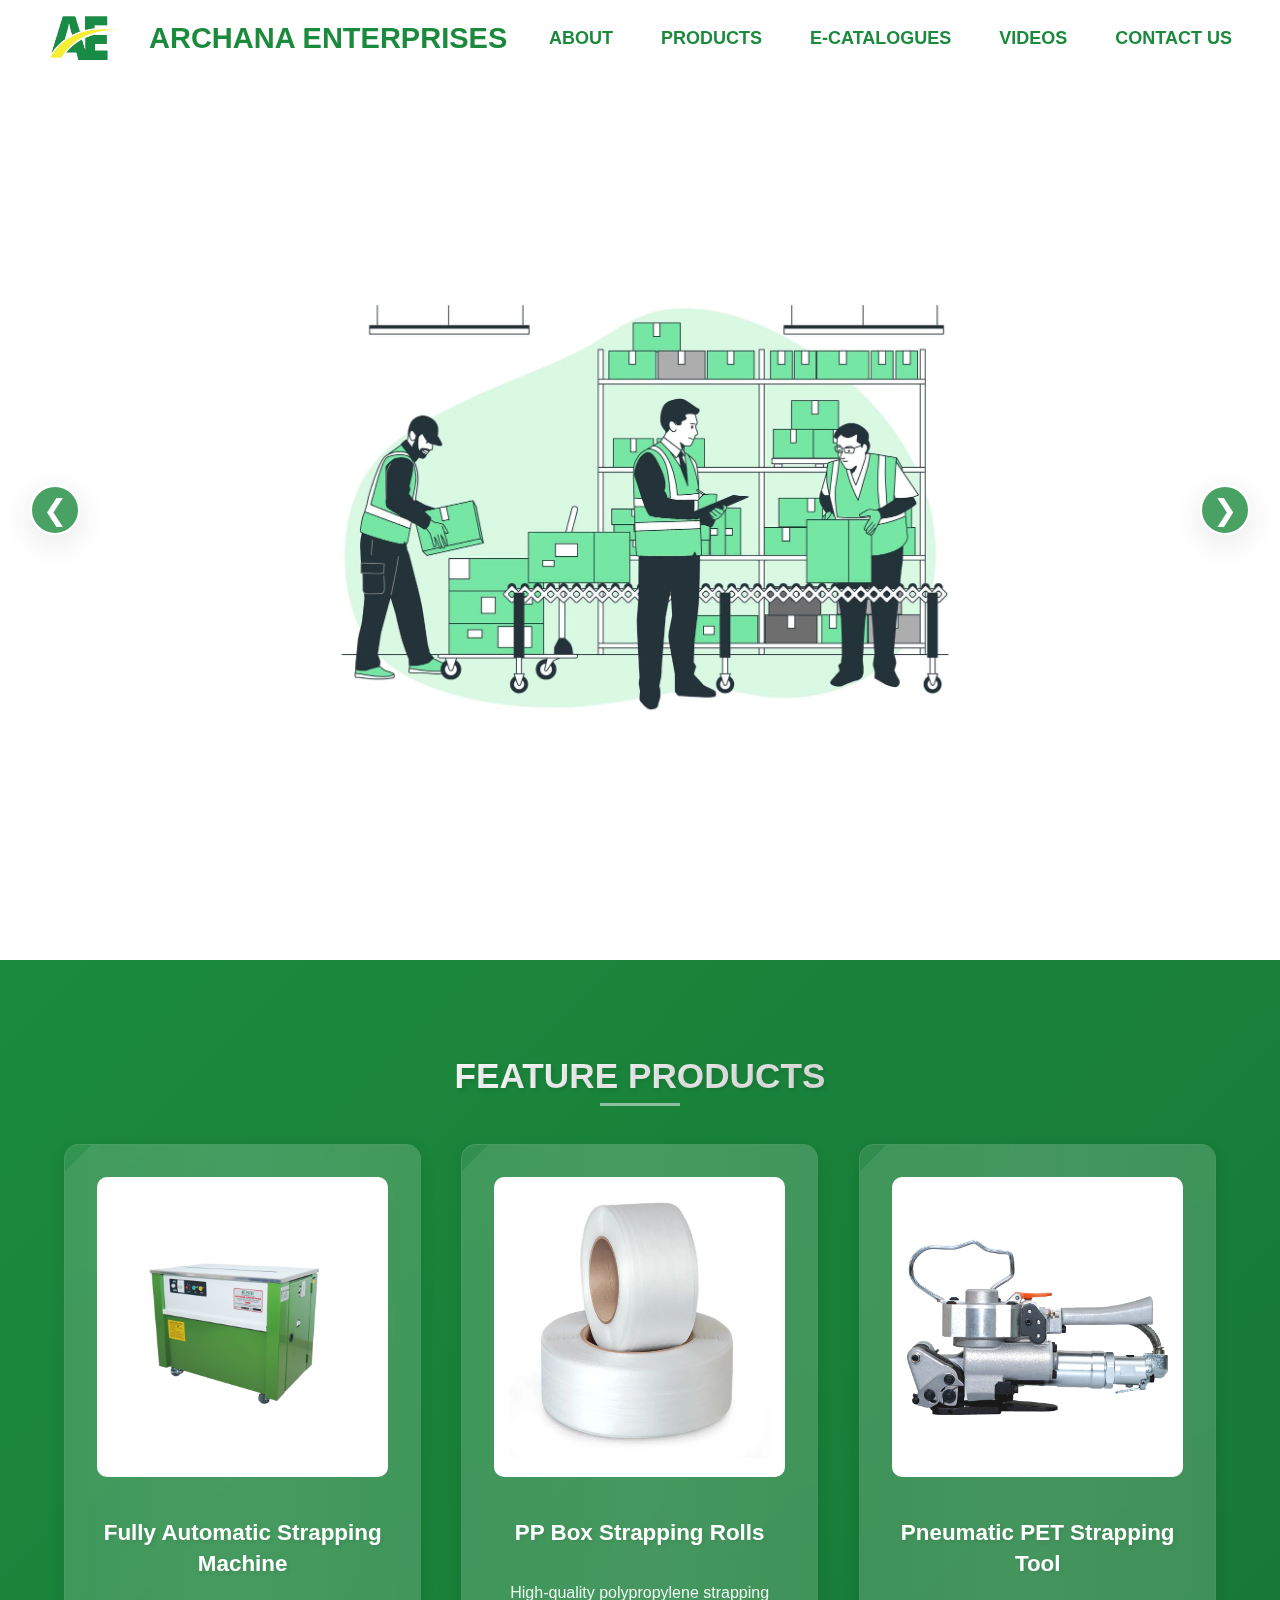
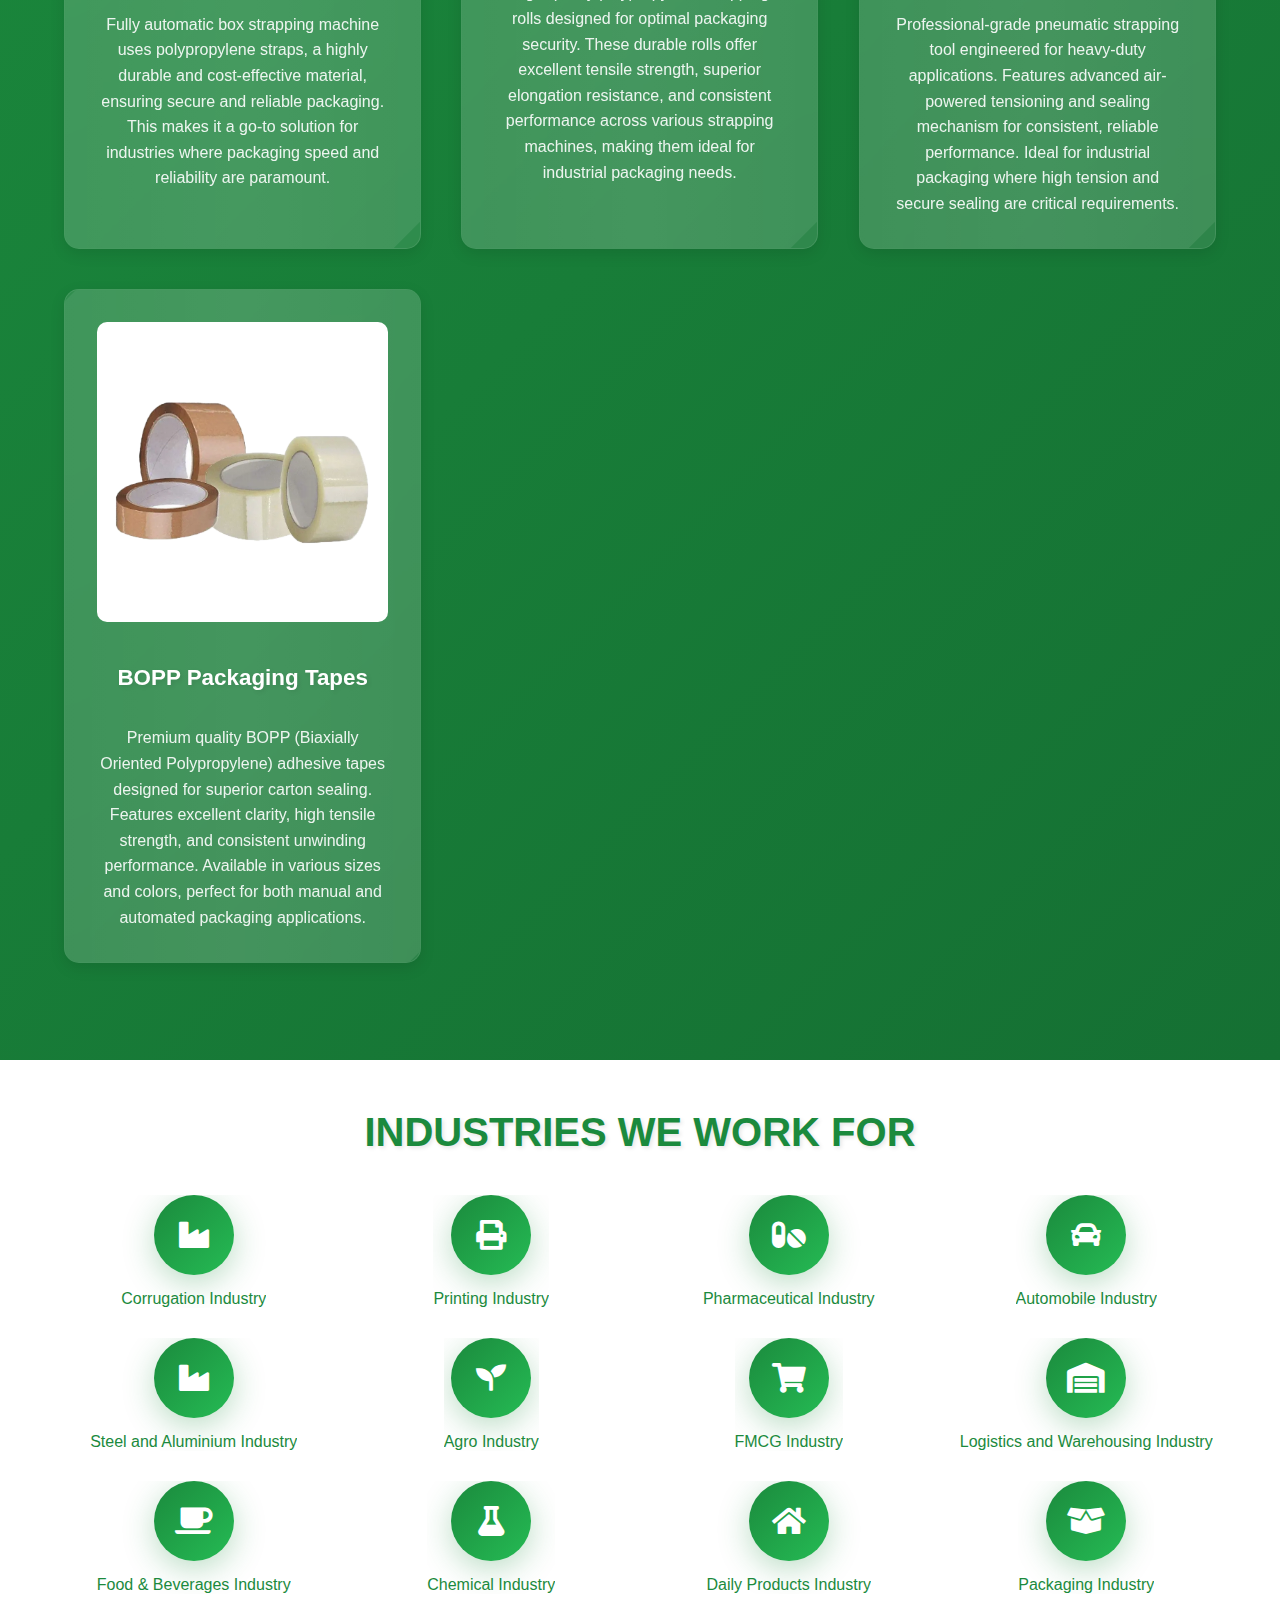
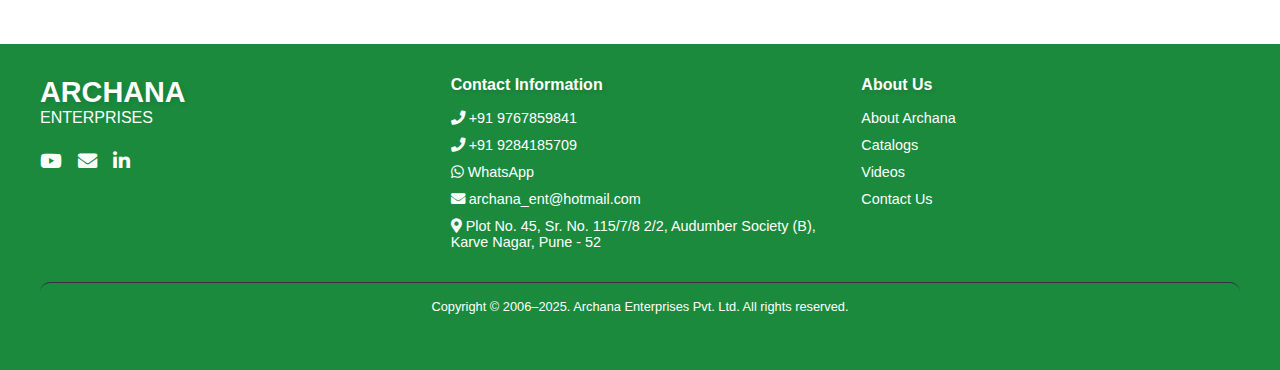
<file: arhent-main/index.html>
<!DOCTYPE html>
<html lang="en">
<head>
    <meta charset="UTF-8">
    <meta name="viewport" content="width=device-width, initial-scale=1.0,maximum-scale=1.0, user-scalable=no">
    <title>ARCHANA ENTERPRISES</title>
    <link rel="icon" type="image/jpg" href="images/logo.jpg" sizes="32x32">
    <link rel="icon" type="image/jpg" href="images/logo.jpg" sizes="96x96">
    <link rel="apple-touch-icon" href="images/logo.jpg" sizes="180x180">
    <link rel="stylesheet" href="styles.css">
    <link rel="stylesheet" href="https://cdnjs.cloudflare.com/ajax/libs/font-awesome/5.15.4/css/all.min.css">
</head>
<body>
    <header>
        <nav class="top-nav">
            <div class="logo">
                <a href="index.html" style="display: flex; align-items: center; text-decoration: none;">
                    <img src="images/logo greeen.jpg" alt="Company Logo" style="width: 70px; height: 45px; margin-right: 30px;">
                    <span class="company-name" style="font-size: 150px; color: #1b8a3d; margin-left:10px;">ARCHANA ENTERPRISES</span>
                </a>
            </div>
            <ul class="nav-links">
                <li class="dropdown">
                    <a href="about.html" class="nav-link">ABOUT</a>
                    <div class="dropdown-content">
                        <a href="about.html">About Us</a>
                        <a href="history.html">Company History</a>
                    </div>
                </li>
                <li class="dropdown">
                    <a href="#Products" class="nav-link">PRODUCTS</a>
                    <div class="dropdown-content">
                        <a href="products/strapping-machines.html">Strapping Machines</a>
                        <a href="products/pp-box-straping-rolls.html">PP Box Straping Rolls</a>
                        <a href="products/pneumatic-strapping-tool.html">Pneumatic Strapping Tool</a>
                        <a href="products/bop-tape-roll.html">Bop Tape Roll</a>
                        <a href="products/polyolefin-shrink-film-roll.html">Polyolefin Shrink Film Roll</a>
                    </div>
                </li>
                <li><a href="catalogs.html">E-CATALOGUES</a></li>
                <li><a href="videos.html">VIDEOS</a></li>
                <li><a href="contact.html">CONTACT US</a></li>
            </ul>
        </nav>
    </header>

    <!-- Remove duplicate slider container and keep only one -->
    <div class="slider-container">
        <div class="slider">
            <div class="slide" style="display: flex; justify-content: center; padding: 20px;">
                <img src="png/WhatsApp Image 2025-05-05 at 19.52.35_c1a45672.jpg" " 
                     alt="Main Image" 
                     style="width: 50%; height: auto; object-fit: contain; pointer-events: none;">
            </div>
            <!-- Second Slide - Features -->
            <!-- In the second slide -->
            <div class="slide">
                <div class="image-grid"> 
                    <div class="grid-item" ondblclick="window.location.href='products/strapping-machines.html'"style="color:green;">
                        <img src="png/KE 201.webp" alt="KE 201 Product" style="height: 230px;">
                        <h3>KE 201 Semi Automatic Strapping Machine</h3>
                        <div class="description" style="background: rgb(255, 255, 255); padding: 8px; border-radius: 8px; box-shadow: 0 2px 8px rgba(0,0,0,0.1); margin-top: 10px; width: 100%;">
                            <table style="width: 100%; border-collapse: collapse; font-size: 0.65rem;">
                                <tr style="border-bottom: 1px solid #eee;">
                                    <td style="padding: 2px 4px; color: #666; width: 35%;">Power Supply:</td>
                                    <td style="padding: 2px 4px; color: #333;">1 PH 230 VOLT 50 HZ 0.65 KVA</td>
                                </tr>
                                <tr style="border-bottom: 1px solid #eee;">
                                    <td style="padding: 2px 4px; color: #666;">Sealing Method:</td>
                                    <td style="padding: 2px 4px; color: #333;">Heat Seal Type</td>
                                </tr>
                                <tr style="border-bottom: 1px solid #eee;">
                                    <td style="padding: 2px 4px; color: #666;">Speed:</td>
                                    <td style="padding: 2px 4px; color: #333;">1.5 SEC/STRAP</td>
                                </tr>
                                <tr style="border-bottom: 1px solid #eee;">
                                    <td style="padding: 2px 4px; color: #666;">Strap Width:</td>
                                    <td style="padding: 2px 4px; color: #333;">6-15MM</td>
                                </tr>
                                <tr style="border-bottom: 1px solid #eee;">
                                    <td style="padding: 2px 4px; color: #666;">Tensioning Force:</td>
                                    <td style="padding: 2px 4px; color: #333;">Maximum 60KG</td>
                                </tr>
                                <tr style="border-bottom: 1px solid #eee;">
                                    <td style="padding: 2px 4px; color: #666;">Min. Package Size:</td>
                                    <td style="padding: 2px 4px; color: #333;">60MM</td>
                                </tr>
                                <tr style="border-bottom: 1px solid #eee;">
                                    <td style="padding: 2px 4px; color: #666;">Dimensions:</td>
                                    <td style="padding: 2px 4px; color: #333;">L910MM×W580MM×H730MM</td>
                                </tr>
                                <tr>
                                    <td style="padding: 2px 4px; color: #666;">Weight:</td>
                                    <td style="padding: 2px 4px; color: #333;">100 KG</td>
                                </tr>
                            </table>
                        </div>
                    </div>
                    
                    <!-- Replace other grid items with the same structure -->
                    <div class="grid-item">
                        <img src="png/KE 101 (1).webp" alt="KE 101 Semi Automatic Strapping Machine" style="height: 230px;">
                        <h3>KE 101 Semi Automatic Strapping Machine</h3>
                        <div class="description" style="background: white; padding: 8px; border-radius: 8px; box-shadow: 0 2px 8px rgba(0,0,0,0.1); margin-top: 10px; width: 100%;">
                            <table style="width: 100%; border-collapse: collapse; font-size: 0.65rem;">
                                <tr style="border-bottom: 1px solid #eee;">
                                    <td style="padding: 2px 4px; color: #666; width: 35%;">Power Supply:</td>
                                    <td style="padding: 2px 4px; color: #333;">1 PH 230 VOLT 50 HZ 0.65 KVA</td>
                                </tr>
                                <tr style="border-bottom: 1px solid #eee;">
                                    <td style="padding: 2px 4px; color: #666;">Sealing Method:</td>
                                    <td style="padding: 2px 4px; color: #333;">Heat Sealing</td>
                                </tr>
                                <tr style="border-bottom: 1px solid #eee;">
                                    <td style="padding: 2px 4px; color: #666;">Speed:</td>
                                    <td style="padding: 2px 4px; color: #333;">1.5 SEC/STRAP</td>
                                </tr>
                                <tr style="border-bottom: 1px solid #eee;">
                                    <td style="padding: 2px 4px; color: #666;">Strap Width:</td>
                                    <td style="padding: 2px 4px; color: #333;">6-15MM</td>
                                </tr>
                                <tr style="border-bottom: 1px solid #eee;">
                                    <td style="padding: 2px 4px; color: #666;">Tensioning Force:</td>
                                    <td style="padding: 2px 4px; color: #333;">Maximum 60KG</td>
                                </tr>
                                <tr style="border-bottom: 1px solid #eee;">
                                    <td style="padding: 2px 4px; color: #666;">Min. Package Size:</td>
                                    <td style="padding: 2px 4px; color: #333;">60MM</td>
                                </tr>
                                <tr style="border-bottom: 1px solid #eee;">
                                    <td style="padding: 2px 4px; color: #666;">Dimension:</td>
                                    <td style="padding: 2px 4px; color: #333;">L895MM×W560MM×H740MM</td>
                                </tr>
                                <tr>
                                    <td style="padding: 2px 4px; color: #666;">Weight:</td>
                                    <td style="padding: 2px 4px; color: #333;">100 KG</td>
                                </tr>
                            </table>
                        </div>
                    </div>
                    

                    <div class="grid-item">
                        <img src="png/301 (2).webp" alt="301 Fully Automatic Strapping Machine" style="height: 230px;">
                        <h3>301 Fully Automatic Strapping Machine</h3>
                        <div class="description" style="background: white; padding: 8px; border-radius: 8px; box-shadow: 0 2px 8px rgba(0,0,0,0.1); margin-top: 10px; width: 100%;">
                            <table style="width: 100%; border-collapse: collapse; font-size: 0.65rem;">
                                <tr style="border-bottom: 1px solid #eee;">
                                    <td style="padding: 2px 4px; color: #666; width: 35%;">Power Supply:</td>
                                    <td style="padding: 2px 4px; color: #333;">3 PH 450 VOLT 50 HZ</td>
                                </tr>
                                <tr style="border-bottom: 1px solid #eee;">
                                    <td style="padding: 2px 4px; color: #666;">Power Consumption:</td>
                                    <td style="padding: 2px 4px; color: #333;">1250 KW</td>
                                </tr>
                                <tr style="border-bottom: 1px solid #eee;">
                                    <td style="padding: 2px 4px; color: #666;">Sealing Method:</td>
                                    <td style="padding: 2px 4px; color: #333;">Heat Sealing</td>
                                </tr>
                                <tr style="border-bottom: 1px solid #eee;">
                                    <td style="padding: 2px 4px; color: #666;">Speed:</td>
                                    <td style="padding: 2px 4px; color: #333;">2-4 SEC/STRAP</td>
                                </tr>
                                <tr style="border-bottom: 1px solid #eee;">
                                    <td style="padding: 2px 4px; color: #666;">Strap Width:</td>
                                    <td style="padding: 2px 4px; color: #333;">9-12, 15 MM</td>
                                </tr>
                                <tr style="border-bottom: 1px solid #eee;">
                                    <td style="padding: 2px 4px; color: #666;">Tensioning Force:</td>
                                    <td style="padding: 2px 4px; color: #333;">MAX 30KG</td>
                                </tr>
                                <tr style="border-bottom: 1px solid #eee;">
                                    <td style="padding: 2px 4px; color: #666;">Min. Package Size:</td>
                                    <td style="padding: 2px 4px; color: #333;">W850MM×H550MM</td>
                                </tr>
                                <tr style="border-bottom: 1px solid #eee;">
                                    <td style="padding: 2px 4px; color: #666;">Arch Size:</td>
                                    <td style="padding: 2px 4px; color: #333;">W850MM×H550MM</td>
                                </tr>
                                <tr style="border-bottom: 1px solid #eee;">
                                    <td style="padding: 2px 4px; color: #666;">Dimension:</td>
                                    <td style="padding: 2px 4px; color: #333;">L1440MM×W640MM×H1538MM</td>
                                </tr>
                                <tr>
                                    <td style="padding: 2px 4px; color: #666;">Weight:</td>
                                    <td style="padding: 2px 4px; color: #333;">250 KG</td>
                                </tr>
                            </table>
                        </div>
                    </div>
                    
                </div>
            </div>
            <!-- Third Slide -->
                 <div class="slide" style="height: 600px;">
    <div class="image-grid">
        <div class="grid-item">
            <img src="png/KE 101L.webp" alt="KE 101L Semi Automatic Strapping Machine" style="height: 230px;">
            <h3>KE 101L Semi Automatic Strapping Machine</h3>
            <div class="description" style="background: white; padding: 8px; border-radius: 8px; box-shadow: 0 2px 8px rgba(0,0,0,0.1); margin-top: 10px; width: 100%;">
                <table style="width: 100%; border-collapse: collapse; font-size: 0.65rem;">
                    <tr style="border-bottom: 1px solid #eee;">
                        <td style="padding: 2px 4px; color: #666; width: 35%;">Power Supply:</td>
                        <td style="padding: 2px 4px; color: #333;">1 PH 230 VOLT 50 HZ 0.65 KVA</td>
                    </tr>
                    <tr style="border-bottom: 1px solid #eee;">
                        <td style="padding: 2px 4px; color: #666;">Sealing Method:</td>
                        <td style="padding: 2px 4px; color: #333;">Heat Sealing</td>
                    </tr>
                    <tr style="border-bottom: 1px solid #eee;">
                        <td style="padding: 2px 4px; color: #666;">Speed:</td>
                        <td style="padding: 2px 4px; color: #333;">1.5 SEC/STRAP</td>
                    </tr>
                    <tr style="border-bottom: 1px solid #eee;">
                        <td style="padding: 2px 4px; color: #666;">Strap Width:</td>
                        <td style="padding: 2px 4px; color: #333;">6-15MM</td>
                    </tr>
                    <tr style="border-bottom: 1px solid #eee;">
                        <td style="padding: 2px 4px; color: #666;">Tensioning Force:</td>
                        <td style="padding: 2px 4px; color: #333;">Maximum 60KG</td>
                    </tr>
                    <tr style="border-bottom: 1px solid #eee;">
                        <td style="padding: 2px 4px; color: #666;">Min. Package Size:</td>
                        <td style="padding: 2px 4px; color: #333;">60MM</td>
                    </tr>
                    <tr style="border-bottom: 1px solid #eee;">
                        <td style="padding: 2px 4px; color: #666;">Dimension:</td>
                        <td style="padding: 2px 4px; color: #333;">L1510MM×W565MM×H480MM</td>
                    </tr>
                    <tr>
                        <td style="padding: 2px 4px; color: #666;">Weight:</td>
                        <td style="padding: 2px 4px; color: #333;">100 KG</td>
                    </tr>
                </table>
            </div>
        </div>
        <div class="grid-item">
            <img src="png/KE 51.webp" alt="KE 51 Strapping Machine" style="height: 230px;">
            <h3>KE 51 Semi Automatic Strapping Machine</h3>
            <div class="description" style="background: white; padding: 8px; border-radius: 8px; box-shadow: 0 2px 8px rgba(0,0,0,0.1); margin-top: 10px; width: 100%;">
                <table style="width: 100%; border-collapse: collapse; font-size: 0.65rem;">
                    <tr style="border-bottom: 1px solid #eee;">
                        <td style="padding: 2px 4px; color: #666; width: 35%;">Power Supply:</td>
                        <td style="padding: 2px 4px; color: #333;">1 PH 230 VOLT 50 HZ 0.65 KVA</td>
                    </tr>
                    <tr style="border-bottom: 1px solid #eee;">
                        <td style="padding: 2px 4px; color: #666;">Sealing Method:</td>
                        <td style="padding: 2px 4px; color: #333;">Heat Sealing</td>
                    </tr>
                    <tr style="border-bottom: 1px solid #eee;">
                        <td style="padding: 2px 4px; color: #666;">Speed:</td>
                        <td style="padding: 2px 4px; color: #333;">1.5 SEC/STRAP</td>
                    </tr>
                    <tr style="border-bottom: 1px solid #eee;">
                        <td style="padding: 2px 4px; color: #666;">Strap Width:</td>
                        <td style="padding: 2px 4px; color: #333;">6-15MM</td>
                    </tr>
                    <tr style="border-bottom: 1px solid #eee;">
                        <td style="padding: 2px 4px; color: #666;">Tensioning Force:</td>
                        <td style="padding: 2px 4px; color: #333;">Maximum 60KG</td>
                    </tr>
                    <tr style="border-bottom: 1px solid #eee;">
                        <td style="padding: 2px 4px; color: #666;">Min. Package Size:</td>
                        <td style="padding: 2px 4px; color: #333;">60MM</td>
                    </tr>
                    <tr style="border-bottom: 1px solid #eee;">
                        <td style="padding: 2px 4px; color: #666;">Dimension:</td>
                        <td style="padding: 2px 4px; color: #333;">L955MM×W555MM×H740MM</td>
                    </tr>
                    <tr>
                        <td style="padding: 2px 4px; color: #666;">Weight:</td>
                        <td style="padding: 2px 4px; color: #333;">80 KG</td>
                    </tr>
                </table>
            </div>
        </div>
        <div class="grid-item">
            <img src="png/Screenshot 2025-04-19 190906.webp" alt="KE 51 Mini Model" style="height: 230px;">
            <h3>KE 51 Mini Model</h3>
            <div class="description" style="background: white; padding: 8px; border-radius: 8px; box-shadow: 0 2px 8px rgba(0,0,0,0.1); margin-top: 10px; width: 100%;">
                <table style="width: 100%; border-collapse: collapse; font-size: 0.65rem;">
                    <tr style="border-bottom: 1px solid #eee;">
                        <td style="padding: 2px 4px; color: #666; width: 35%;">Power Supply:</td>
                        <td style="padding: 2px 4px; color: #333;">1 PH 230 VOLT 50 HZ 0.65 KVA</td>
                    </tr>
                    <tr style="border-bottom: 1px solid #eee;">
                        <td style="padding: 2px 4px; color: #666;">Sealing Method:</td>
                        <td style="padding: 2px 4px; color: #333;">Heat Sealing</td>
                    </tr>
                    <tr style="border-bottom: 1px solid #eee;">
                        <td style="padding: 2px 4px; color: #666;">Speed:</td>
                        <td style="padding: 2px 4px; color: #333;">1.5 SEC/STRAP</td>
                    </tr>
                    <tr style="border-bottom: 1px solid #eee;">
                        <td style="padding: 2px 4px; color: #666;">Strap Width:</td>
                        <td style="padding: 2px 4px; color: #333;">6-15MM</td>
                    </tr>
                    <tr style="border-bottom: 1px solid #eee;">
                        <td style="padding: 2px 4px; color: #666;">Tensioning Force:</td>
                        <td style="padding: 2px 4px; color: #333;">Maximum 60KG</td>
                    </tr>
                    <tr style="border-bottom: 1px solid #eee;">
                        <td style="padding: 2px 4px; color: #666;">Min. Package Size:</td>
                        <td style="padding: 2px 4px; color: #333;">60MM</td>
                    </tr>
                    <tr style="border-bottom: 1px solid #eee;">
                        <td style="padding: 2px 4px; color: #666;">Dimension:</td>
                        <td style="padding: 2px 4px; color: #333;">L955MM×W555MM×H740MM</td>
                    </tr>
                    <tr>
                        <td style="padding: 2px 4px; color: #666;">Weight:</td>
                        <td style="padding: 2px 4px; color: #333;">90 KG</td>
                    </tr>
                </table>
            </div>
        </div>
    </div>
</div>

                        <!-- Fourth Slide -->
                        <div class="slide">
                            <div class="image-grid">
                                <div class="grid-item">
                                    <img src="png/301.jpg" style="height: 230px;">
                                    <h3>KE 301PNP Automatic Strapping Machine with Pneumatic Press</h3>
                                    <div class="description" style="background: white; padding: 8px; border-radius: 8px; box-shadow: 0 2px 8px rgba(0,0,0,0.1); margin-top: 10px; width: 100%;">
                                        <table style="width: 100%; border-collapse: collapse; font-size: 0.65rem;">
                                            
                                            <tr style="border-bottom: 1px solid #eee;">
                                                <td style="padding: 2px 4px; color: #666;">Power Supply:</td>
                                                <td style="padding: 2px 4px; color: #333;">3 PH 450 VOLT 50 HZ/1250KV</td>
                                            </tr>
                                            <tr style="border-bottom: 1px solid #eee;">
                                                <td style="padding: 2px 4px; color: #666;">Air Pressure:</td>
                                                <td style="padding: 2px 4px; color: #333;">10 KGF</td>
                                            </tr>
                                            <tr style="border-bottom: 1px solid #eee;">
                                                <td style="padding: 2px 4px; color: #666;">Sealing Method:</td>
                                                <td style="padding: 2px 4px; color: #333;">Heat Sealing</td>
                                            </tr>
                                            <tr style="border-bottom: 1px solid #eee;">
                                                <td style="padding: 2px 4px; color: #666;">Speed:</td>
                                                <td style="padding: 2px 4px; color: #333;">3.5 SEC/STRAP</td>
                                            </tr>
                                            <tr style="border-bottom: 1px solid #eee;">
                                                <td style="padding: 2px 4px; color: #666;">Strap Width:</td>
                                                <td style="padding: 2px 4px; color: #333;">9, 12, 15 MM</td>
                                            </tr>
                                            <tr style="border-bottom: 1px solid #eee;">
                                                <td style="padding: 2px 4px; color: #666;">Tensioning Force:</td>
                                                <td style="padding: 2px 4px; color: #333;">Maximum 90 KG</td>
                                            </tr>
                                            <tr style="border-bottom: 1px solid #eee;">
                                                <td style="padding: 2px 4px; color: #666;">Min. Package Size:</td>
                                                <td style="padding: 2px 4px; color: #333;">L200MM×W200MM×H30MM</td>
                                            </tr>
                                            <tr style="border-bottom: 1px solid #eee;">
                                                <td style="padding: 2px 4px; color: #666;">Arch Size Width:</td>
                                                <td style="padding: 2px 4px; color: #333;">850MM, 1050MM, 1250MM, 1650MM</td>
                                            </tr>
                                            <tr>
                                                <td style="padding: 2px 4px; color: #666;">Arch Size Height:</td>
                                                <td style="padding: 2px 4px; color: #333;">600MM, 800MM</td>
                                            </tr>
                                        </table>
                                    </div>
                                </div>
                                <div class="grid-item">
                                    <img src="png/350.jpg" style="height: 230px;">
                                    <h3>KE 350 CS Combo Pack - Auto Carton Sealing & Strapping Machine</h3>
                                    <div class="description" style="background: white; padding: 8px; border-radius: 8px; box-shadow: 0 2px 8px rgba(0,0,0,0.1); margin-top: 10px; width: 100%;">
                                        <table style="width: 100%; border-collapse: collapse; font-size: 0.65rem;">
                                            <tr style="border-bottom: 1px solid #eee;">
                                                <td style="padding: 2px 4px; color: #666; width: 35%;">Power Supply:</td>
                                                <td style="padding: 2px 4px; color: #333;">3 PH 415 VOLT</td>
                                            </tr>
                                            <tr style="border-bottom: 1px solid #eee;">
                                                <td style="padding: 2px 4px; color: #666;">Production Speed:</td>
                                                <td style="padding: 2px 4px; color: #333;">300 Cartons/Hour</td>
                                            </tr>
                                            <tr style="border-bottom: 1px solid #eee;">
                                                <td style="padding: 2px 4px; color: #666;">Tape Width:</td>
                                                <td style="padding: 2px 4px; color: #333;">2" – 3" (48MM TO 72MM)</td>
                                            </tr>
                                            <tr style="border-bottom: 1px solid #eee;">
                                                <td style="padding: 2px 4px; color: #666;">Strap Width:</td>
                                                <td style="padding: 2px 4px; color: #333;">9MM, 12MM, 15MM</td>
                                            </tr>
                                            <tr style="border-bottom: 1px solid #eee;">
                                                <td style="padding: 2px 4px; color: #666;">Carton Size:</td>
                                                <td style="padding: 2px 4px; color: #333;">W200-500MM × H120-500MM</td>
                                            </tr>
                                            <tr>
                                                <td style="padding: 2px 4px; color: #666;">Air Pressure:</td>
                                                <td style="padding: 2px 4px; color: #333;">6 KGF/CM²</td>
                                            </tr>
                                        </table>
                                    </div>
                                </div>
                                <div class="grid-item">
                                    <img src="png/701.jpg" alt="Automatic Carton Sealing Machine" style="height: 230px;">
                                    <h3>Automatic Carton Sealing Machine</h3>
                                    <div class="description" style="background: white; padding: 8px; border-radius: 8px; box-shadow: 0 2px 8px rgba(0,0,0,0.1); margin-top: 10px; width: 100%;">
                                        <table style="width: 100%; border-collapse: collapse; font-size: 0.65rem;">
                                            <tr style="border-bottom: 1px solid #eee;">
                                                <td style="padding: 2px 4px; color: #666; width: 35%;">Power Supply:</td>
                                                <td style="padding: 2px 4px; color: #333;">1 PH 230 VOLT 50 HZ 0.70KVA</td>
                                            </tr>
                                            <tr style="border-bottom: 1px solid #eee;">
                                                <td style="padding: 2px 4px; color: #666;">Tape Width:</td>
                                                <td style="padding: 2px 4px; color: #333;">2" (48MM), 2.5" (60MM), 3" (72MM)</td>
                                            </tr>
                                            <tr style="border-bottom: 1px solid #eee;">
                                                <td style="padding: 2px 4px; color: #666;">Speed:</td>
                                                <td style="padding: 2px 4px; color: #333;">20M/MIN @ 60 HZ</td>
                                            </tr>
                                            <tr style="border-bottom: 1px solid #eee;">
                                                <td style="padding: 2px 4px; color: #666;">Carton Size:</td>
                                                <td style="padding: 2px 4px; color: #333;">W200-500MM × H120-500MM</td>
                                            </tr>
                                            <tr>
                                                <td style="padding: 2px 4px; color: #666;">Machine Size:</td>
                                                <td style="padding: 2px 4px; color: #333;">L804MM × W744MM × H1305-1505MM</td>
                                            </tr>
                                        </table>
                                    </div>
                                </div>
                            </div>
                        </div>
        </div>
        <div class="slider-nav">
            <button class="prev">❮</button>
            <button class="next">❯</button>
        </div>
    </div>

    <!-- Feature Products Section -->
    <section class="feature-products">
        <h2>FEATURE PRODUCTS</h2>
        <div class="products-grid">
            <div class="product-card">
                <img src="png/KE 101 (1).webp" alt="Strapping Machine" style="width: 100%; height: 300px; object-fit: contain; background-color: #fff; padding: 15px;">
                <h3>Fully Automatic Strapping Machine</h3>
                <p>Fully automatic box strapping machine uses polypropylene straps, a highly durable and cost-effective material, ensuring secure and reliable packaging. This makes it a go-to solution for industries where packaging speed and reliability are paramount.</p>
            </div>
            <div class="product-card">
                <img src="png/polypropylene-strapping-500x500.webp" alt="PP Box Strapping Rolls" style="width: 100%; height: 300px; object-fit: contain; background-color: #fff; padding: 15px;">
                <h3>PP Box Strapping Rolls</h3>
                <p>High-quality polypropylene strapping rolls designed for optimal packaging security. These durable rolls offer excellent tensile strength, superior elongation resistance, and consistent performance across various strapping machines, making them ideal for industrial packaging needs.</p>
            </div>
            <div class="product-card">
                <img src="png/Pneumatic Strapping Tool.webp" alt="Pneumatic PET Strapping Tool" style="width: 100%; height: 300px; object-fit: contain; background-color: #fff; padding: 15px;">
                <h3>Pneumatic PET Strapping Tool</h3>
                <p>Professional-grade pneumatic strapping tool engineered for heavy-duty applications. Features advanced air-powered tensioning and sealing mechanism for consistent, reliable performance. Ideal for industrial packaging where high tension and secure sealing are critical requirements.</p>
            </div>
            <div class="product-card">
                <img src="png/BOPP.webp" alt="BOPP Packaging Tapes" style="width: 100%; height: 300px; object-fit: contain; background-color: #fff; padding: 15px;">
                <h3>BOPP Packaging Tapes</h3>
                <p>Premium quality BOPP (Biaxially Oriented Polypropylene) adhesive tapes designed for superior carton sealing. Features excellent clarity, high tensile strength, and consistent unwinding performance. Available in various sizes and colors, perfect for both manual and automated packaging applications.</p>
            </div>
        </div>
    </section>

    <div class="industries-we-work">
        <h2>INDUSTRIES WE WORK FOR</h2>
        <div class="industry-container">
            <div class="industry-box">
                <div class="circle-icon">
                    <i class="fas fa-industry"></i>
                </div>
                <p> Corrugation Industry</p>
            </div>
            <div class="industry-box">
                <div class="circle-icon">
                    <i class="fas fa-print"></i>
                </div>
                <p>Printing Industry</p>
            </div>
            <div class="industry-box">
                <div class="circle-icon">
                    <i class="fas fa-pills"></i>
                </div>
                <p>Pharmaceutical Industry</p>
            </div>
            <div class="industry-box">
                <div class="circle-icon">
                    <i class="fas fa-car"></i>
                </div>
                <p>Automobile Industry</p>
            </div>
            <div class="industry-box">
                <div class="circle-icon">
                    <i class="fas fa-industry"></i>
                </div>
                <p>Steel and Aluminium Industry</p>
            </div>
            <div class="industry-box">
                <div class="circle-icon">
                    <i class="fas fa-seedling"></i>
                </div>
                <p>Agro Industry</p>
            </div>
            <div class="industry-box">
                <div class="circle-icon">
                    <i class="fas fa-shopping-cart"></i>
                </div>
                <p>FMCG Industry</p>
            </div>
            <div class="industry-box">
                <div class="circle-icon">
                    <i class="fas fa-warehouse"></i>
                </div>
                <p>Logistics and Warehousing Industry</p>
            </div>
            <div class="industry-box">
                <div class="circle-icon">
                    <i class="fas fa-coffee"></i>
                </div>
                <p>Food & Beverages Industry</p>
            </div>
            <div class="industry-box">
                <div class="circle-icon">
                    <i class="fas fa-flask"></i>
                </div>
                <p>Chemical Industry</p>
            </div>
            <div class="industry-box">
                <div class="circle-icon">
                    <i class="fas fa-home"></i>
                </div>
                <p>Daily Products Industry</p>
            </div>
            
            <div class="industry-box">
                <div class="circle-icon">
                    <i class="fas fa-box-open"></i>
                </div>
                <p>Packaging Industry</p>
            </div>
        </div>
    </div>

    <footer class="footer">
        <div class="footer-container">
            <!-- Main Footer Content - 3 Column Layout -->
            <div class="footer-content">
                <!-- Logo Column -->
                <div class="footer-section footer-brand">
                    <h2>ARCHANA</h2>
                    <p>ENTERPRISES</p>
                    
                    <!-- Social Media Icons -->
                    <div class="footer-social">
                      
                        <a href="https://youtube.com/@archanaenterprises-p4l?si=_MMag7snrhGBbUjs" aria-label="YouTube"><i class="fab fa-youtube"></i></a>
                        <a href="mailto:archana_ent@hotmail.com" aria-label="Email"><i class="fas fa-envelope"></i></a>
                        <a href="https://www.linkedin.com/company/archana-enterprises-kepack/" aria-label="LinkedIn"><i class="fab fa-linkedin-in"></i></a>
                    </div>
                </div>
    
                <!-- Contact Info Column -->
                <div class="footer-section">
                    <h3>Contact Information</h3>
                    <div class="footer-links">
                        <a href="tel:+919767859841"><i class="fas fa-phone"></i> +91 9767859841</a>
                        <a href="tel:+919284185709"><i class="fas fa-phone"></i> +91 9284185709</a>
                        <a href="https://wa.me/919767859841"><i class="fab fa-whatsapp"></i> WhatsApp</a>
                        <a href="mailto:archana_ent@hotmail.com"><i class="fas fa-envelope"></i> archana_ent@hotmail.com</a>
                        <a href="https://maps.google.com/?q=Plot No. 45, Sr. No. 115/7/8 2/2, Audumber Society (B), Karve Nagar, Pune - 52">
                            <i class="fas fa-map-marker-alt"></i> Plot No. 45, Sr. No. 115/7/8 2/2, Audumber Society (B), Karve Nagar, Pune - 52
                        </a>
                    </div>
                </div>
    
                <!-- About Column -->
                <div class="footer-section">
                    <h3>About Us</h3>
                    <div class="footer-links">
                        <a href="about.html">About Archana</a>
                        <a href="catalogs.html">Catalogs</a>
                        <a href="videos.html">Videos</a>
                        <a href="contact.html">Contact Us</a>

                        
                    </div>
                </div>
            </div>
    
            <!-- Copyright Section -->
            <div class="footer-bottom">
                <p>Copyright © 2006–2025. Archana Enterprises Pvt. Ltd. All rights reserved.</p>
            </div>
        </div>
    </footer>
</body>
</html>

<style>
    header {
        position: fixed;
        width: 100%;
        top: 0;
        z-index: 1000;
        transition: transform 0.3s ease;
        background-color: #ffffff;
        padding: 16px 0; /* Reduced padding */
    }
    body {
        padding-top: 60px; /* Adjusted to match new header height */
    }
</style>

<script>
    let lastScroll = 0;
    let scrollDirection = 0;
    const header = document.querySelector('header');
    const scrollThreshold = 50;

    window.addEventListener('scroll', () => {
        const currentScroll = window.pageYOffset;
        const scrollDifference = currentScroll - lastScroll;
        
        // Calculate scroll direction with momentum
        scrollDirection = (scrollDirection * 0.8) + (scrollDifference * 0.2);
        
        if (currentScroll <= scrollThreshold) {
            // Always show header at top of page
            header.style.transform = 'translateY(0)';
        } else if (Math.abs(scrollDirection) > 2) {
            // Apply smooth transform based on scroll direction
            const translateY = Math.max(-100, Math.min(0, -scrollDirection));
            header.style.transform = `translateY(${translateY}%)`;
        }
        
        lastScroll = currentScroll;
    });

    // Show header when mouse moves to top of viewport
    document.addEventListener('mousemove', (e) => {
        if (e.clientY < 60) {
            header.style.transform = 'translateY(0)';
        }
    });
</script>

<style>
        .feature-products {
            padding: 6rem 2rem;
            text-align: center;
            background: linear-gradient(135deg, #1b8a3d, #157033);
            color: white;
            
        }

        .feature-products h2 {
            font-size: 2.8rem;
            margin-bottom: 3rem;
            position: relative;
            display: inline-block;
        }

        .feature-products h2::after {
            content: '';
            position: absolute;
            bottom: -10px;
            left: 50%;
            transform: translateX(-50%);
            width: 100px;
            height: 3px;
            background: rgba(255, 255, 255, 0.5);
        }

        .products-grid {
            display: grid;
            grid-template-columns: repeat(auto-fit, minmax(280px, 1fr));
            gap: 2.5rem;
            max-width: 1400px;
            margin: 0 auto;
            padding: 0 2rem;
        }

        .product-card {
            background: rgba(255, 255, 255, 0.1);
            backdrop-filter: blur(10px);
            border-radius: 15px;
            padding: 2rem;
            transition: transform 0.3s ease, box-shadow 0.3s ease;
            display: flex;
            flex-direction: column;
            height: 100%;
            border: 1px solid rgba(255, 255, 255, 0.1);
        }

        .product-card:hover {
            transform: translateY(-10px);
            box-shadow: 0 15px 30px rgba(0, 0, 0, 0.2);
        }

        .product-card img {
            width: 100%;
            height: 250px;
            object-fit: cover;
            border-radius: 10px;
            margin-bottom: 1.5rem;
            transition: transform 0.3s ease;
        }

        .product-card:hover img {
            transform: scale(1.05);
        }

        .product-card h3 {
            color: white;
            font-size: 1.4rem;
            margin: 1rem 0;
            font-weight: 600;
            line-height: 1.4;
        }

        .product-card p {
            color: rgba(255, 255, 255, 0.9);
            font-size: 1rem;
            line-height: 1.6;
            flex-grow: 1;
            margin-top: 1rem;
        }

        @media (max-width: 1200px) {
            .products-grid {
                grid-template-columns: repeat(2, 1fr);
            }
        }

        @media (max-width: 768px) {
            .products-grid {
                grid-template-columns: 1fr;
            }
            
            .feature-products h2 {
                font-size: 2.2rem;
            }
        }

        .slider-container {
            width: 100%;
            height: 100vh;  /* Fixed height */
            overflow: hidden;
            position: relative;
            margin: 0;
        }

        .slider {
            display: flex;
            width: 400%;
            height: 100%;
            transition: transform 0.5s ease-in-out; /* Already set to 0.5s */
        }

        /* Add smooth transition for grid items */
        .grid-item {
            background: white;
            border: 2px solid #1b8a3d;  /* Added green border */
            display: flex;
            flex-direction: column;
            align-items: center;
            padding: 25px;
            border-radius: 15px;
            position: relative;
            overflow: hidden;
            transition: all 0.4s ease;
            min-height: 600px;
            height: auto;
            box-shadow: 0 4px 15px rgba(27, 138, 61, 0.1);  /* Added green tinted shadow */
        }

        .grid-item:hover {
            transform: translateY(-10px);
            box-shadow: 0 15px 35px rgba(27, 138, 61, 0.2);
            border-color: #157033;  /* Darker green border on hover */
        }

        .grid-item img {
            width: 100%;
            height: 300px; /* Increased image height */
            object-fit: cover;
            border-radius: 12px;
            margin-bottom: 20px;
            transition: transform 0.5s ease;
            box-shadow: 0 5px 15px rgba(0, 0, 0, 0.1);
        }

        .image-grid {
            display: grid;
            grid-template-columns: repeat(3, 1fr);
            gap: 40px; /* Increased gap between cards */
            padding: 40px;
            height: auto; /* Allow container to expand */
            background: linear-gradient(135deg, #f8f9fa, #e9ecef);
        }

        .grid-item::before {
            content: '';
            position: absolute;
            top: -100%;
            left: 0;
            width: 100%;
            height: 100%;
            background: linear-gradient(135deg, rgba(27, 138, 61, 0.1), rgba(46, 204, 113, 0.2));
            transition: all 0.6s cubic-bezier(0.68, -0.55, 0.265, 1.55);
        }

        .grid-item:hover::before {
            top: 0;
        }

        .grid-item:hover {
            transform: translateY(-10px);
            box-shadow: 0 15px 35px rgba(27, 138, 61, 0.2);
        }

        .grid-item img {
            width: 100%;
            height: 250px;
            object-fit: cover;
            border-radius: 12px;
            margin-bottom: 20px;
            transition: transform 0.5s ease;
            box-shadow: 0 8px 25px rgba(0, 0, 0, 0.2);  /* Increased shadow */
        }

        .grid-item:hover img {
            transform: scale(1.05);
            filter: contrast(1.1);
            box-shadow: 0 12px 30px rgba(27, 138, 61, 0.3);  /* Enhanced shadow on hover with brand color */
        }

        .grid-item h3 {
            position: relative;
            color: #1b8a3d;
            font-size: 1.4rem;
            margin: 15px 0 5px 0;  /* Reduced bottom margin from 15px to 5px */
            text-align: center;
            font-weight: 600;
        }

        .grid-item .description {
            margin-top: 5px;  /* Added smaller top margin */
            color: #666;
            line-height: 1.6;
            font-size: 1rem;
            text-align: center;
            padding: 0 10px;
        }

        .grid-item:hover .description {
            transform: translateY(0);
            opacity: 1;
        }

        .grid-item::before {
            content: '';
            position: absolute;
            top: 0;
            left: 0;
            width: 100%;
            height: 4px;
            background: linear-gradient(90deg, #1b8a3d, #2ecc71);
            transform: scaleX(0);
            transition: transform 0.3s ease;
        }

        .grid-item:hover::before {
            transform: scaleX(1);
        }

        .grid-item:hover {
            transform: translateY(-15px) rotateX(5deg);
            box-shadow: 0 20px 40px rgba(27, 138, 61, 0.2);
        }

        .grid-item img {
            width: 100%;
            height: 250px;
            object-fit: cover;
            border-radius: 12px;
            margin-bottom: 20px;
            transition: transform 0.5s ease;
            box-shadow: 0 5px 15px rgba(0, 0, 0, 0.1);
        }

        .grid-item h3 {
            color: #1b8a3d;
            font-size: 1.4rem;
            margin: 15px 0;
            text-align: center;
            font-weight: 600;
        }

        .grid-item .description {
            margin-top: 5px;  /* Added smaller top margin */
            color: #666;
            line-height: 1.6;
            font-size: 1rem;
            text-align: center;
            padding: 0 10px;
        }

        /* Enhanced Navigation buttons */
        .slider-nav button {
            position: absolute;
            top: 50%;
            transform: translateY(-50%);
            background: rgba(27, 138, 61, 0.8);
            border: 2px solid white;
            color: white;
            font-size: 1.8rem;
            width: 50px;
            height: 50px;
            border-radius: 50%;
            display: flex;
            align-items: center;
            justify-content: center;
            cursor: pointer;
            transition: all 0.3s ease;
            z-index: 10;
            padding: 0;
        }

        .slider-nav button:hover {
            background: #1b8a3d;
            transform: translateY(-50%) scale(1.1);
            box-shadow: 0 0 20px rgba(27, 138, 61, 0.3);
        }

        .prev { left: 30px; }
        .next { right: 30px; }

        @media (max-width: 768px) {
            .image-grid {
                grid-template-columns: repeat(2, 1fr);
                gap: 15px;
                padding: 20px;
            }
        }

        @media (max-width: 480px) {
            .image-grid {
                grid-template-columns: 1fr;
            }
        }
            .feature-products h2 {
                font-size: 2.2rem;
            }
            .feature-products h2::after{
                width: 80px;
            }
    </style>
    
    <script>
      document.addEventListener('DOMContentLoaded', function() {
    const slider = document.querySelector('.slider');
    const slides = document.querySelectorAll('.slide');
    const prevBtn = document.querySelector('.prev');
    const nextBtn = document.querySelector('.next');
    let currentSlide = 0;
    let autoSlideInterval;
    let isPaused = false;
    let isTransitioning = false;  // Add transition lock

    function updateSlider() {
        slider.style.transform = `translateX(-${currentSlide * 25}%)`;
    }

    function nextSlide() {
        if (!isPaused && !isTransitioning) {
            isTransitioning = true;
            currentSlide = (currentSlide + 1) % slides.length;
            updateSlider();
            // Reset transition lock after animation completes
            setTimeout(() => {
                isTransitioning = false;
            }, 500);
        }
    }

    function prevSlide() {
        if (!isPaused && !isTransitioning) {
            isTransitioning = true;
            currentSlide = (currentSlide - 1 + slides.length) % slides.length;
            updateSlider();
            setTimeout(() => {
                isTransitioning = false;
            }, 500);
        }
    }

    function startAutoSlide() {
        stopAutoSlide(); // Clear any existing interval
        if (!isPaused) {
            autoSlideInterval = setInterval(nextSlide, 5000);
        }
    }

    function stopAutoSlide() {
        if (autoSlideInterval) {
            clearInterval(autoSlideInterval);
            autoSlideInterval = null;
        }
    }

    // Initialize slider
    updateSlider();
    startAutoSlide();

    // Event listeners remain the same but with better interval management
    prevBtn.addEventListener('click', () => {
        stopAutoSlide();
        prevSlide();
        startAutoSlide();
    });

    nextBtn.addEventListener('click', () => {
        stopAutoSlide();
        nextSlide();
        startAutoSlide();
    });

    slider.addEventListener('mouseenter', () => {
        isPaused = true;
        stopAutoSlide();
    });

    slider.addEventListener('mouseleave', () => {
        isPaused = false;
        startAutoSlide();
    });
});

// Add after your existing scripts
document.addEventListener('DOMContentLoaded', function() {
    // Handle dropdown menus on mobile
    const dropdowns = document.querySelectorAll('.dropdown');
    
    dropdowns.forEach(dropdown => {
        dropdown.addEventListener('click', function(e) {
            if (window.innerWidth <= 768) {
                const content = this.querySelector('.dropdown-content');
                dropdowns.forEach(d => {
                    if (d !== dropdown) {
                        d.querySelector('.dropdown-content').style.display = 'none';
                    }
                });
                content.style.display = content.style.display === 'block' ? 'none' : 'block';
                e.preventDefault();
            }
        });
    });

    // Close dropdowns when clicking outside
    document.addEventListener('click', function(e) {
        if (window.innerWidth <= 768) {
            if (!e.target.closest('.dropdown')) {
                document.querySelectorAll('.dropdown-content').forEach(content => {
                    content.style.display = 'none';
                });
            }
        }
    });
});
 
    </script>
<style>
.grid-item {
    cursor: pointer;
    user-select: none;
}

.grid-item:active {
    transform: scale(0.98);
}
</style>
</body>
</html>
</file>
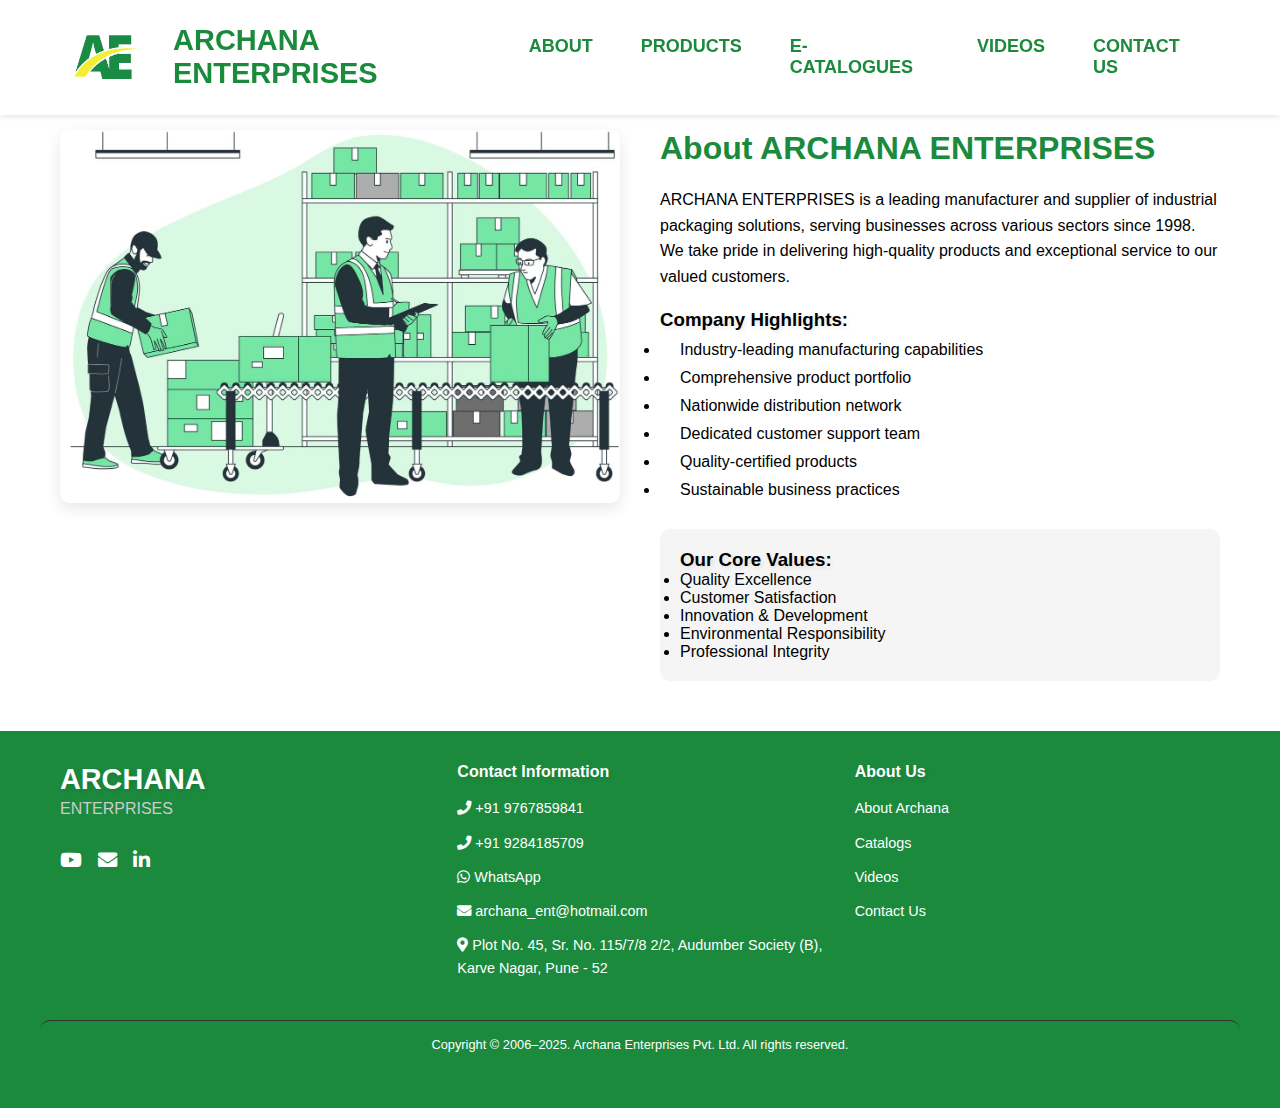
<file: arhent-main/about.html>
<!DOCTYPE html>
<html lang="en">
<head>
    <meta charset="UTF-8">
    <meta name="viewport" content="width=device-width, initial-scale=1.0">
    <title>About Us - ARCHANA ENTERPRISES</title>
    <link rel="stylesheet" href="styles.css">
    <link rel="stylesheet" href="https://cdnjs.cloudflare.com/ajax/libs/font-awesome/5.15.4/css/all.min.css">
    <style>
        .about-detail {
            padding: 50px 20px;
            max-width: 1200px;
            margin: 0 auto;
        }

        .about-container {
            display: grid;
            grid-template-columns: 1fr 1fr;
            gap: 40px;
            align-items: start;
        }

        .company-image {
            position: relative;
        }

        .company-image img {
            width: 100%;
            border-radius: 10px;
            box-shadow: 0 5px 15px rgba(0,0,0,0.1);
        }

        .company-info h1 {
            color: #1b8a3d;
            margin-bottom: 20px;
        }

        .company-info p {
            margin-bottom: 15px;
            line-height: 1.6;
        }

        .highlights-list {
            margin: 20px 0;
        }

        .highlights-list li {
            margin: 10px 0;
            padding-left: 20px;
            position: relative;
        }

        

        .company-values {
            margin-top: 30px;
            padding: 20px;
            background: #f5f5f5;
            border-radius: 10px;
        }

        @media (max-width: 768px) {
            .about-container {
                grid-template-columns: 1fr;
            }
        }

        /* Footer Styles */
        footer {
            background-color: #333;
            color: white;
            padding: 40px 0;
            margin-top: 50px;
        }

        .footer-content {
            max-width: 1200px;
            margin: 0 auto;
            display: grid;
            grid-template-columns: repeat(auto-fit, minmax(250px, 1fr));
            gap: 40px;
            padding: 0 20px;
        }

        .footer-section h3 {
            color: #fff;
            margin-bottom: 20px;
        }

        .footer-section p, .footer-section a {
            color: #ccc;
            text-decoration: none;
            line-height: 1.6;
        }

        .footer-section ul {
            list-style: none;
            padding: 0;
        }

        .footer-section ul li {
            margin-bottom: 10px;
        }

        .footer-bottom {
            text-align: center;
            padding-top: 20px;
            margin-top: 40px;
            border-top: 1px solid #555;
        }
    </style>
</head>
<body>
    <header>
        <nav class="top-nav">
            <div class="logo">
                <a href="index.html" style="display: flex; align-items: center; text-decoration: none;">
                    <img src="images/logo greeen.jpg" alt="Company Logo" style="width: 70px; height: 45px; margin-right: 30px;">
                    <span class="company-name" style="font-size: 150px; color: #1b8a3d; margin-left:10px;">ARCHANA ENTERPRISES</span>
                </a>
            </div>
            <ul class="nav-links">
                <li class="dropdown">
                    <a href="about.html" class="nav-link">ABOUT</a>
                    <div class="dropdown-content">
                        <a href="about.html">About Us</a>
                        <a href="history.html">Company History</a>
                    </div>
                </li>
                <li class="dropdown">
                    <a href="#Products" class="nav-link">PRODUCTS</a>
                    <div class="dropdown-content">
                        <a href="products/strapping-machines.html">Strapping Machines</a>
                        <a href="products/pp-box-straping-rolls.html">PP Box Straping Rolls</a>
                        <a href="products/pneumatic-strapping-tool.html">Pneumatic Strapping Tool</a>
                        <a href="products/bop-tape-roll.html">Bop Tape Roll</a>
                        <a href="products/polyolefin-shrink-film-roll.html">Polyolefin Shrink Film Roll</a>
                    </div>
                </li>
                <li><a href="catalogs.html">E-CATALOGUES</a></li>
                <li><a href="videos.html">VIDEOS</a></li>
                <li><a href="contact.html">CONTACT US</a></li>
            </ul>
        </nav>
    </header>


    <style>
        header {
            position: fixed;
            width: 100%;
            top: 0;
            z-index: 1000;
            transition: transform 0.3s ease;
            background-color: #ffffff;
            box-shadow: 0 2px 5px rgba(0,0,0,0.1);
        }

        body {
            padding-top: 80px;
            min-height: 100vh;
            display: flex;
            flex-direction: column;
            margin: 0;
        }

        /* Remove or comment out this conflicting style */
        /* header {
            position: relative;
            z-index: 9999;
        } */

        .about-detail {
            flex: 1;
            padding: 50px 20px;
            max-width: 1200px;
            margin: 0 auto;
        }

        .footer {
            background-color: #1b8a3d;
            color: #fff;
            padding: 2rem 1rem;
            font-family: Arial, sans-serif;
            margin-top: auto;
        }

        .footer-container {
            max-width: 1200px;
            margin: 0 auto;
        }

        .footer-content {
            display: grid;
            grid-template-columns: 1fr 1fr 1fr;
            gap: 2rem;
            margin-bottom: 2rem;
        }

        .footer-brand {
            margin-bottom: 1rem;
        }

        .footer-brand h2 {
            font-size: 1.8rem;
            margin: 0;
            font-weight: bold;
        }

        .footer-brand p {
            font-size: 1rem;
            margin: 0 0 1.5rem 0;
        }

        .footer-social {
            display: flex;
            gap: 1rem;
            margin-top: 1.5rem;
        }

        .footer-social a {
            color: #fff;
            font-size: 1.2rem;
            text-decoration: none;
        }

        .footer-social a:hover {
            color: #ccc;
        }

        .footer-section h3 {
            font-size: 1rem;
            margin-bottom: 1rem;
            color: #fff;
        }

        .footer-links {
            display: flex;
            flex-direction: column;
            
            gap: 0.7rem;
        }

        .footer-links a {
            color: #ffffff;
            text-decoration: none;
            font-size: 0.9rem;
            transition: color 0.2s;
        }

        .footer-links a:hover {
            color: #fff;
        }

        .footer-bottom {
            border-top: 1px solid #333;
            padding-top: 1rem;
            font-size: 0.8rem;
            color: #ffffff;
            text-align: center;
        }

        @media (max-width: 768px) {
            .footer-content {
                grid-template-columns: 1fr;
            }
        }

            </style>

            <script>
                let lastScroll = 0;
                let scrollDirection = 0;
                const header = document.querySelector('header');
                const scrollThreshold = 50;

                window.addEventListener('scroll', () => {
                    const currentScroll = window.pageYOffset;
                    const scrollDifference = currentScroll - lastScroll;
                    
                    scrollDirection = (scrollDirection * 0.8) + (scrollDifference * 0.2);
                    
                    if (currentScroll <= scrollThreshold) {
                        header.style.transform = 'translateY(0)';
                    } else if (Math.abs(scrollDirection) > 2) {
                        const translateY = Math.max(-100, Math.min(0, -scrollDirection));
                        header.style.transform = `translateY(${translateY}%)`;
                    }
                    
                    lastScroll = currentScroll;
                });

                document.addEventListener('mousemove', (e) => {
                    if (e.clientY < 60) {
                        header.style.transform = 'translateY(0)';
                    }
                });
            </script>

            <div class="about-detail">
                <div class="about-container">
                    <div class="company-image">
                        <img src="png/WhatsApp Image 2025-05-05 at 19.52.35_c1a45672.jpg" alt="ARCHANA ENTERPRISES Facility">
                    </div>
                    <div class="company-info">
                        <h1>About ARCHANA ENTERPRISES</h1>
                        <p>ARCHANA ENTERPRISES is a leading manufacturer and supplier of industrial packaging solutions, serving businesses across various sectors since 1998. We take pride in delivering high-quality products and exceptional service to our valued customers.</p>
                        
                        <div class="highlights-list">
                            <h3>Company Highlights:</h3>
                            <ul>
                                <li>Industry-leading manufacturing capabilities</li>
                                <li>Comprehensive product portfolio</li>
                                <li>Nationwide distribution network</li>
                                <li>Dedicated customer support team</li>
                                <li>Quality-certified products</li>
                                <li>Sustainable business practices</li>
                            </ul>
                        </div>

                        <div class="company-values">
                            <h3>Our Core Values:</h3>
                            <ul>
                                <li>Quality Excellence</li>
                                <li>Customer Satisfaction</li>
                                <li>Innovation & Development</li>
                                <li>Environmental Responsibility</li>
                                <li>Professional Integrity</li>
                            </ul>
                        </div>
                    </div>
                </div>
            </div>

            <footer class="footer">
                <div class="footer-container">
                    <!-- Main Footer Content - 3 Column Layout -->
                    <div class="footer-content">
                        <!-- Logo Column -->
                        <div class="footer-section footer-brand">
                            <h2>ARCHANA</h2>
                            <p>ENTERPRISES</p>
                            
                            <!-- Social Media Icons -->
                            <div class="footer-social">
                                <a href="https://youtube.com/@archanaenterprises-p4l?si=_MMag7snrhGBbUjs" aria-label="YouTube"><i class="fab fa-youtube"></i></a>
                                <a href="mailto:archana_ent@hotmail.com" aria-label="Email"><i class="fas fa-envelope"></i></a>
                                <a href="https://www.linkedin.com/company/archana-enterprises-kepack/" aria-label="LinkedIn"><i class="fab fa-linkedin-in"></i></a>
                            </div>
                        </div>
    
                        <!-- Contact Info Column -->
                        <div class="footer-section">
                            <h3>Contact Information</h3>
                            <div class="footer-links">
                                <a href="tel:+919767859841"><i class="fas fa-phone"></i> +91 9767859841</a>
                                <a href="tel:+919284185709"><i class="fas fa-phone"></i> +91 9284185709</a>
                                <a href="https://wa.me/919767859841"><i class="fab fa-whatsapp"></i> WhatsApp</a>
                                <a href="mailto:archana_ent@hotmail.com"><i class="fas fa-envelope"></i> archana_ent@hotmail.com</a>
                                <a href="https://maps.google.com/?q=Plot No. 45, Sr. No. 115/7/8 2/2, Audumber Society (B), Karve Nagar, Pune - 52">
                                    <i class="fas fa-map-marker-alt"></i> Plot No. 45, Sr. No. 115/7/8 2/2, Audumber Society (B), Karve Nagar, Pune - 52
                                </a>
                            </div>
                        </div>
    
                        <!-- About Column -->
                        <div class="footer-section">
                            <h3>About Us</h3>
                            <div class="footer-links">
                                <a href="about.html">About Archana</a>
                                <a href="catalogs.html">Catalogs</a>
                                <a href="videos.html">Videos</a>
                                <a href="contact.html">Contact Us</a>
                            </div>
                        </div>
                    </div>
    
                    <!-- Copyright Section -->
                    <div class="footer-bottom">
                        <p>Copyright © 2006–2025. Archana Enterprises Pvt. Ltd. All rights reserved.</p>
                    </div>
                </div>
            </footer>
</body>
</html>
</file>
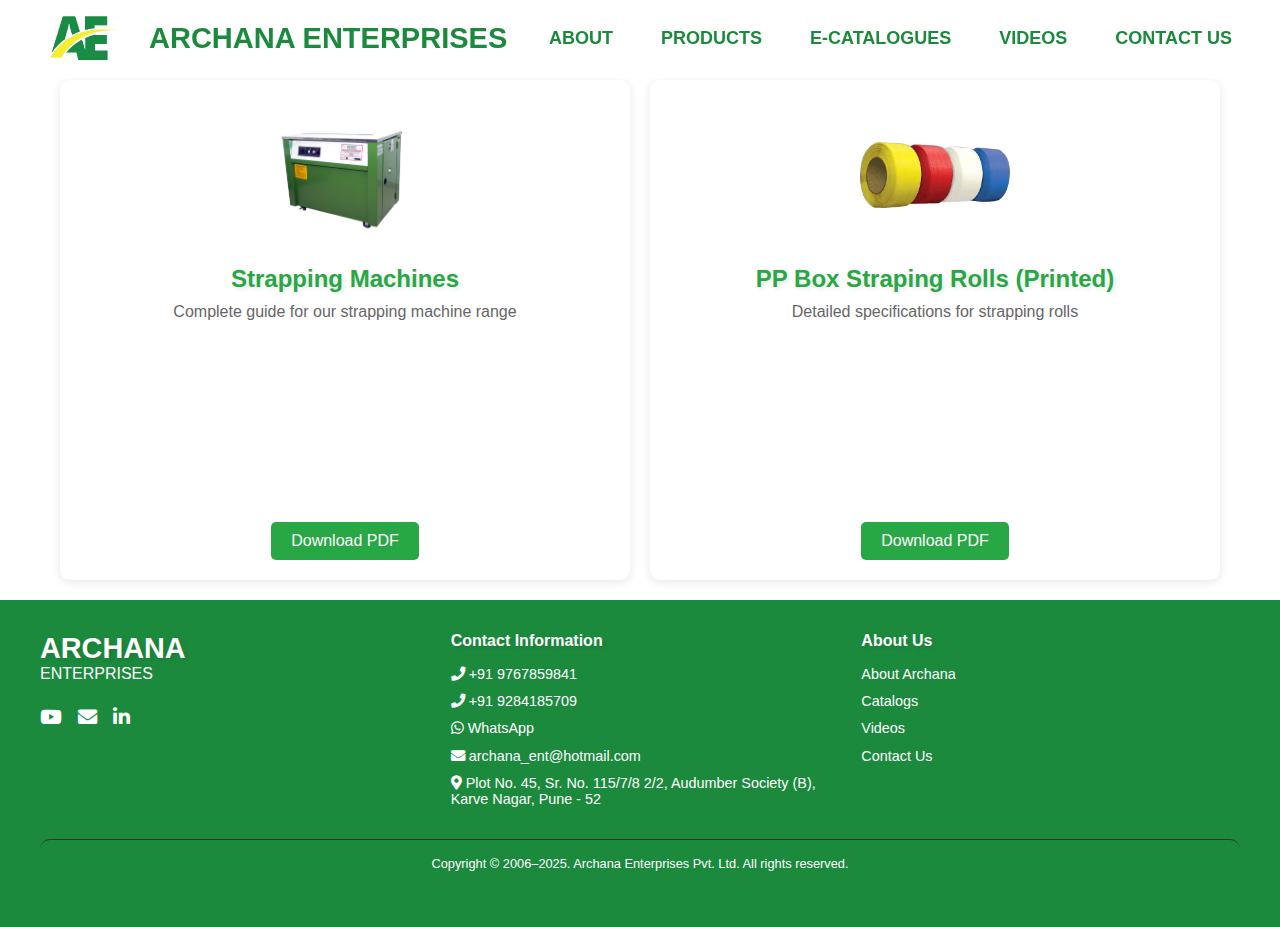
<file: arhent-main/catalogs.html>
<!DOCTYPE html>
<html lang="en">
<head>
    <meta charset="UTF-8">
    <meta name="viewport" content="width=device-width, initial-scale=1.0">
    <title>About Us - ARCHANA ENTERPRISES</title>
    <link rel="stylesheet" href="styles.css">
    <link rel="stylesheet" href="https://cdnjs.cloudflare.com/ajax/libs/font-awesome/5.15.4/css/all.min.css">
    <style>
        header {
            position: fixed;
            width: 100%;
            top: 0;
            z-index: 1000;
            transition: transform 0.3s ease;
            background-color: #ffffff;
            padding: 16px 0;
        }
        body {
            padding-top: 60px;
        }
    </style>
</head>
<body>
    <!-- Header Section -->
    <header>
        <nav class="top-nav">
            <div class="logo">
                <a href="index.html" style="display: flex; align-items: center; text-decoration: none;">
                    <img src="images/logo greeen.jpg" alt="Company Logo" style="width: 70px; height: 45px; margin-right: 30px;">
                    <span class="company-name" style="font-size: 150px; color: #1b8a3d; margin-left:10px;">ARCHANA ENTERPRISES</span>
                </a>
            </div>
            <ul class="nav-links">
                <li class="dropdown">
                    <a href="about.html" class="nav-link">ABOUT</a>
                    <div class="dropdown-content">
                        <a href="about.html">About Us</a>
                        <a href="history.html">Company History</a>
                    </div>
                </li>
                <li class="dropdown">
                    <a href="#Products" class="nav-link">PRODUCTS</a>
                    <div class="dropdown-content">
                        <a href="products/strapping-machines.html">Strapping Machines</a>
                        <a href="products/pp-box-straping-rolls.html">PP Box Straping Rolls</a>
                        <a href="products/pneumatic-strapping-tool.html">Pneumatic Strapping Tool</a>
                        <a href="products/bop-tape-roll.html">Bop Tape Roll</a>
                        <a href="products/polyolefin-shrink-film-roll.html">Polyolefin Shrink Film Roll</a>
                    </div>
                </li>
                <li><a href="catalogs.html">E-CATALOGUES</a></li>
                <li><a href="videos.html">VIDEOS</a></li>
                <li><a href="contact.html">CONTACT US</a></li>
            </ul>
        </nav>
    </header>

    <style>
        .catalog-container {
            max-width: 1200px;
            margin: 0 auto;
            padding: 20px;
            display: grid;
            grid-template-columns: repeat(auto-fit, minmax(300px, 1fr));
            gap: 20px;
        }

        .catalog-card {
            background: white;
            border-radius: 10px;
            padding: 20px;
            text-align: center;
            box-shadow: 0 2px 10px rgba(0, 0, 0, 0.1);
            transition: transform 0.3s ease;
            display: flex;
            flex-direction: column;
            height: 500px;
            align-items: center;
        }

        .catalog-card img {
            max-width: 150px;
            height: 150px;
            margin-bottom: 15px;
            object-fit: contain;
            display: block;
            margin-left: auto;
            margin-right: auto;
        }

        .catalog-card h2 {
            color: #28a745;
            margin-bottom: 10px;
            font-size: 1.5rem;
        }

        .catalog-card p {
            color: #666;
            margin-bottom: 20px;
            font-size: 1rem;
            flex-grow: 1;
        }

        .download-btn {
            background-color: #28a745;
            color: white;
            padding: 10px 20px;
            border-radius: 5px;
            text-decoration: none;
            display: inline-block;
            transition: background-color 0.3s ease;
            margin-top: auto;
        }

        .download-btn:hover {
            background-color: #218838;
        }
    </style>
</head>
<body>
    <div class="catalog-container">
        <div class="catalog-card">
            <img src="png/KE 51.webp" alt="Strapping Machines">
            <h2>Strapping Machines</h2>
            <p>Complete guide for our strapping machine range</p>
            <a href="images/catalogue 1.pdf" class="download-btn">Download PDF</a>
        </div>

        <div class="catalog-card">
            <img src="png/PP BOX strapping.webp" alt="PP Box Straping Rolls">
            <h2>PP Box Straping Rolls (Printed)</h2>
            <p>Detailed specifications for strapping rolls</p>
            <a href="images/catalogue 2.pdf" class="download-btn">Download PDF</a>
        </div>

        <!-- <div class="catalog-card">
            <img src="png/Pneumatic Strapping Tool.webp" alt="Pneumatic Strapping Tool">
            <h2>Pneumatic-Strapping Tool</h2>
            <p>Complete guide for pneumatic strapping tools</p>
            <a href="images/Brochure 24 converted X4 .pdf" class="download-btn">Download PDF</a>
        </div> -->

        <!-- <div class="catalog-card">
            <img src="png/BOPP.webp" alt="Bop Tape Roll">
            <h2>Bop Tape Roll</h2>
            <p>Specifications and applications of Bop Tape Rolls</p>
            <a href="images/Brochure 24 converted X4 .pdf" class="download-btn">Download PDF</a>
        </div>

        <div class="catalog-card">
            <img src="png/download.webp" alt="Polyolefin Shirink Film Roll">
            <h2>Polyolefin Shirink Film Roll</h2>
            <p>Complete guide for Polyolefin Shrink Film products</p>
            <a href="images/Brochure 24 converted X4 .pdf" class="download-btn">Download PDF</a>
        </div> -->

        <!-- <div class="catalog-card">
            <img src="png/PP BOX strapping.webp" alt="PET Specifications">
            <h2>PET Specifications</h2>
            <p>Detailed specifications for PET strapping materials</p>
            <a href="rolls/PET_Specification_Table.pdf" class="download-btn">Download PDF</a>
        </div>

        <div class="catalog-card">
            <img src="images/Brouchere.jpeg" alt="Company Brochures">
            <h2>Company Brochures</h2>
            <p>Comprehensive overview of our company products and services</p>
            <a href="images/Brochure 24 converted X4 .pdf" class="download-btn">Download PDF</a>
        </div> -->

        <!-- <div class="catalog-card">
            <img src="png/PP BOX strapping.webp" alt="PP Box Strapping">
            <h2>PP Box Strapping Guide</h2>
            <p>Complete technical specifications and usage guidelines</p>
            <a href="images/Brochure 24 converted X4 .pdf" class="download-btn">Download PDF</a>
        </div>

        <div class="catalog-card">
            <img src="png/KE 51.webp" alt="Machine Manual">
            <h2>Machine Operation Manual</h2>
            <p>Detailed operation and maintenance instructions</p>
            <a href="images/Brochure 24 converted X4 .pdf" class="download-btn">Download PDF</a>
        </div>

        <div class="catalog-card">
            <img src="png/BOPP.webp" alt="Product Catalog">
            <h2>Complete Product Catalog</h2>
            <p>Full range of products and specifications</p>
            <a href="images/Brochure 24 converted X4 .pdf" class="download-btn">Download PDF</a>
        </div> -->
    </div>

    <!-- Footer Section -->
    <footer class="footer">
        <div class="footer-container">
            <div class="footer-content">
                <div class="footer-section footer-brand">
                    <h2>ARCHANA</h2>
                    <p>ENTERPRISES</p>
                    <div class="footer-social">
                        <a href="https://youtube.com/@archanaenterprises-p4l?si=_MMag7snrhGBbUjs" aria-label="YouTube"><i class="fab fa-youtube"></i></a>
                        <a href="mailto:archana_ent@hotmail.com" aria-label="Email"><i class="fas fa-envelope"></i></a>
                        <a href="https://www.linkedin.com/company/archana-enterprises-kepack/" aria-label="LinkedIn"><i class="fab fa-linkedin-in"></i></a>
                    </div>
                </div>

                <div class="footer-section">
                    <h3>Contact Information</h3>
                    <div class="footer-links">
                        <a href="tel:+919767859841"><i class="fas fa-phone"></i> +91 9767859841</a>
                        <a href="tel:+919284185709"><i class="fas fa-phone"></i> +91 9284185709</a>
                        <a href="https://wa.me/919767859841"><i class="fab fa-whatsapp"></i> WhatsApp</a>
                        <a href="mailto:archana_ent@hotmail.com"><i class="fas fa-envelope"></i> archana_ent@hotmail.com</a>
                        <a href="https://maps.google.com/?q=Plot No. 45, Sr. No. 115/7/8 2/2, Audumber Society (B), Karve Nagar, Pune - 52">
                            <i class="fas fa-map-marker-alt"></i> Plot No. 45, Sr. No. 115/7/8 2/2, Audumber Society (B), Karve Nagar, Pune - 52
                        </a>
                    </div>
                </div>

                <div class="footer-section">
                    <h3>About Us</h3>
                    <div class="footer-links">
                        <a href="about.html">About Archana</a>
                        <a href="catalogs.html">Catalogs</a>
                        <a href="videos.html">Videos</a>
                        <a href="contact.html">Contact Us</a>
                    </div>
                </div>
            </div>

            <div class="footer-bottom">
                <p>Copyright © 2006–2025. Archana Enterprises Pvt. Ltd. All rights reserved.</p>
            </div>
        </div>
    </footer>
</body>
</html>
<script>
    let lastScroll = 0;
    let scrollDirection = 0;
    const header = document.querySelector('header');
    const scrollThreshold = 50;

    window.addEventListener('scroll', () => {
        const currentScroll = window.pageYOffset;
        const scrollDifference = currentScroll - lastScroll;
        
        scrollDirection = (scrollDirection * 0.8) + (scrollDifference * 0.2);
        
        if (currentScroll <= scrollThreshold) {
            header.style.transform = 'translateY(0)';
        } else if (Math.abs(scrollDirection) > 2) {
            const translateY = Math.max(-100, Math.min(0, -scrollDirection));
            header.style.transform = `translateY(${translateY}%)`;
        }
        
        lastScroll = currentScroll;
    });

    document.addEventListener('mousemove', (e) => {
        if (e.clientY < 60) {
            header.style.transform = 'translateY(0)';
        }
    });
</script>
</file>
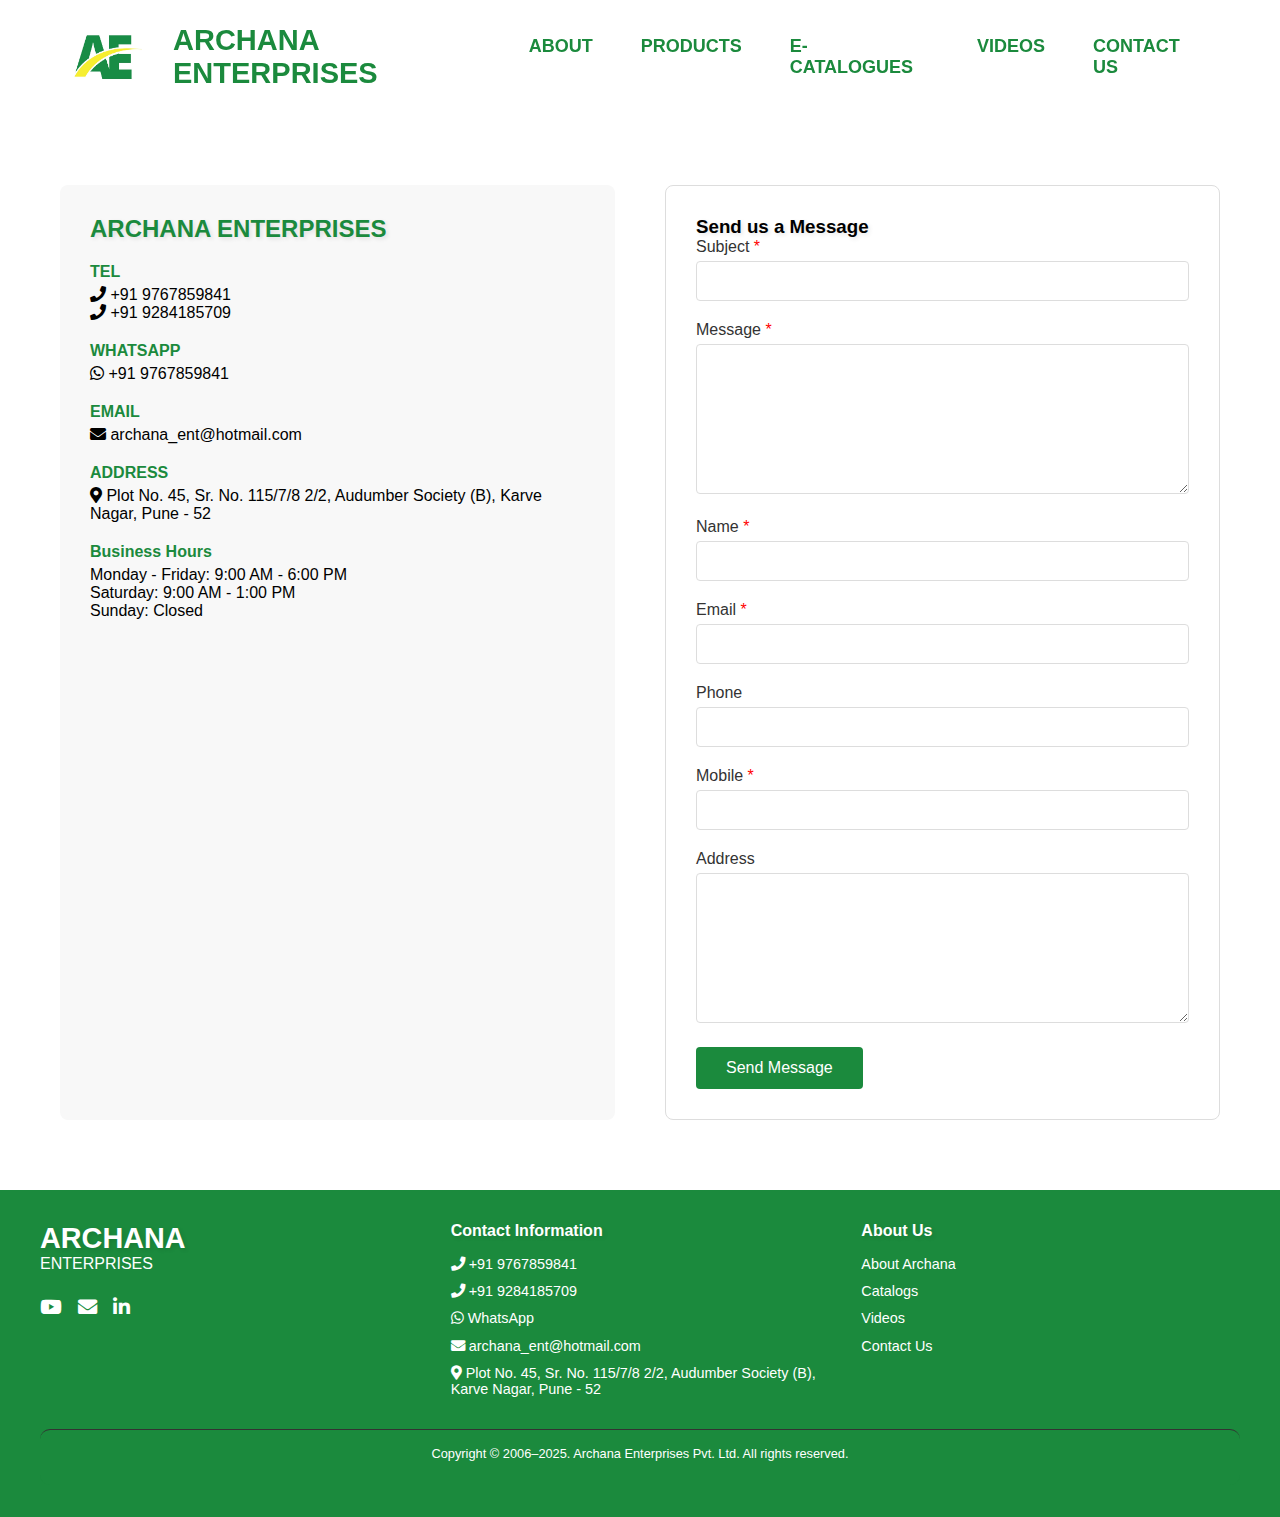
<file: arhent-main/contact.html>
<!DOCTYPE html>
<html lang="en">
<head>
    <meta charset="UTF-8">
    <meta name="viewport" content="width=device-width, initial-scale=1.0">
    <title>Contact Us - ARCHANA ENTERPRISES</title>
    <link rel="stylesheet" href="styles.css">
    <link rel="stylesheet" href="https://cdnjs.cloudflare.com/ajax/libs/font-awesome/5.15.4/css/all.min.css">
    <style>
        * {
            margin: 0;
            padding: 0;
            box-sizing: border-box;
            font-family: Arial, sans-serif;
        }

        /* Remove header-related styles */
        body {
            padding-top: 0; /* Remove the padding-top that was for fixed header */
        }

        /* Add the about and company styles */
        .about-detail {
            padding: 50px 20px;
            max-width: 1200px;
            margin: 0 auto;
        }

        .about-container {
            display: grid;
            grid-template-columns: 1fr 1fr;
            gap: 40px;
            align-items: start;
        }

        header {
            background-color: #ffffff;
            padding: 1.5rem;
            color: white;
        }

        .contact-container {
            max-width: 1200px;
            margin: 50px auto;
            padding: 20px;
            display: grid;
            grid-template-columns: 1fr 1fr;
            gap: 50px;
        }

        .contact-info {
            padding: 30px;
            background: #f8f8f8;
            border-radius: 8px;
        }

        .contact-info h3 {
            color: #1b8a3d;
            margin-bottom: 20px;
            font-size: 24px;
        }

        .info-item {
            margin-bottom: 20px;
            color: #000; /* Added black color */
        }

        .info-item h4 {
            color: #1b8a3d;
            margin-bottom: 5px;
        }

        .info-item a {
            color: #000; /* Added black color for links */
            text-decoration: none;
        }

        .contact-form {
            padding: 30px;
            background: white;
            border: 1px solid #ddd;
            border-radius: 8px;
        }

        .form-group {
            margin-bottom: 20px;
        }

        .form-group label {
            display: block;
            margin-bottom: 5px;
            color: #333;
        }

        .form-group input,
        .form-group textarea {
            width: 100%;
            padding: 10px;
            border: 1px solid #ddd;
            border-radius: 4px;
            font-size: 16px;
        }

        .form-group textarea {
            height: 150px;
        }

        .required {
            color: red;
        }

        .submit-btn {
            background-color: #1b8a3d;
            color: white;
            padding: 12px 30px;
            border: none;
            border-radius: 4px;
            cursor: pointer;
            font-size: 16px;
        }

        .submit-btn:hover {
            background-color: #156830;
        }

        @media (max-width: 768px) {
            .contact-container {
                grid-template-columns: 1fr;
            }
        }

    
/* Footer */
.footer {
    background-color: #1b8a3d;
    color: #fff;
    padding: 2rem 1rem;
    font-family: Arial, sans-serif;
}

.footer-container {
    max-width: 1200px;
    margin: 0 auto;
}

.footer-content {
    display: grid;
    grid-template-columns: 1fr 1fr 1fr;
    gap: 2rem;
    margin-bottom: 2rem;
}

.footer-brand {
    margin-bottom: 1rem;
}

.footer-brand h2 {
    font-size: 1.8rem;
    margin: 0;
    font-weight: bold;
}

.footer-brand p {
    font-size: 1rem;
    margin: 0 0 1.5rem 0;
}

.footer-social {
    display: flex;
    gap: 1rem;
    margin-top: 1.5rem;
}

.footer-social a {
    color: #fff;
    font-size: 1.2rem;
    text-decoration: none;
}

.footer-social a:hover {
    color: #ccc;
}

.footer-section h3 {
    font-size: 1rem;
    margin-bottom: 1rem;
    color: #fff;
}

.footer-links {
    display: flex;
    flex-direction: column;
    
    gap: 0.7rem;
}

.footer-links a {
    color: #ffffff;
    text-decoration: none;
    font-size: 0.9rem;
    transition: color 0.2s;
}

.footer-links a:hover {
    color: #fff;
}

.footer-bottom {
    border-top: 1px solid #333;
    padding-top: 1rem;
    font-size: 0.8rem;
    color: #ffffff;
    text-align: center;
}

@media (max-width: 768px) {
    .footer-content {
        grid-template-columns: 1fr;
    }
}
        /* Keep your existing contact styles */
        .contact-container {
            max-width: 1200px;
            margin: 50px auto;
            padding: 20px;
            display: grid;
            grid-template-columns: 1fr 1fr;
            gap: 50px;
        }

        .contact-info {
            padding: 30px;
            background: #f8f8f8;
            border-radius: 8px;
        }

        .contact-info h3 {
            color: #1b8a3d;
            margin-bottom: 20px;
            font-size: 24px;
        }

        .info-item {
            margin-bottom: 20px;
        }

        .info-item h4 {
            color: #1b8a3d;
            margin-bottom: 5px;
        }

        .contact-form {
            padding: 30px;
            background: white;
            border: 1px solid #ddd;
            border-radius: 8px;
        }

        .form-group {
            margin-bottom: 20px;
        }

        .form-group label {
            display: block;
            margin-bottom: 5px;
            color: #333;
        }

        .form-group input,
        .form-group textarea {
            width: 100%;
            padding: 10px;
            border: 1px solid #ddd;
            border-radius: 4px;
            font-size: 16px;
        }

        .form-group textarea {
            height: 150px;
        }

        .required {
            color: red;
        }

        .submit-btn {
            background-color: #1b8a3d;
            color: white;
            padding: 12px 30px;
            border: none;
            border-radius: 4px;
            cursor: pointer;
            font-size: 16px;
        }

        .submit-btn:hover {
            background-color: #156830;
        }

        @media (max-width: 768px) {
            .contact-container {
                grid-template-columns: 1fr;
            }
        }
    </style>
</head>
<body>
    <header>
        <nav class="top-nav">
            <div class="logo">
                <a href="index.html" style="display: flex; align-items: center; text-decoration: none;">
                    <img src="images/logo greeen.jpg" alt="Company Logo" style="width: 70px; height: 45px; margin-right: 30px;">
                    <span class="company-name" style="font-size: 150px; color: #1b8a3d; margin-left:10px;">ARCHANA ENTERPRISES</span>
                </a>
            </div>
            <ul class="nav-links">
                <li class="dropdown">
                    <a href="about.html" class="nav-link">ABOUT</a>
                    <div class="dropdown-content">
                        <a href="about.html">About Us</a>
                        <a href="history.html">Company History</a>
                    </div>
                </li>
                <li class="dropdown">
                    <a href="#Products" class="nav-link">PRODUCTS</a>
                    <div class="dropdown-content">
                        <a href="products/strapping-machines.html">Strapping Machines</a>
                        <a href="products/pp-box-straping-rolls.html">PP Box Straping Rolls</a>
                        <a href="products/pneumatic-strapping-tool.html">Pneumatic Strapping Tool</a>
                        <a href="products/bop-tape-roll.html">Bop Tape Roll</a>
                        <a href="products/polyolefin-shrink-film-roll.html">Polyolefin Shrink Film Roll</a>
                    </div>
                </li>
                <li><a href="catalogs.html">E-CATALOGUES</a></li>
                <li><a href="videos.html">VIDEOS</a></li>
                <li><a href="contact.html">CONTACT US</a></li>
            </ul>
        </nav>
    </header>

    <div class="contact-container">
        <div class="contact-info">
            <h3>ARCHANA ENTERPRISES</h3>
            <div class="info-item">
                <h4>TEL</h4>
                <p><a href="tel:+919767859841" class="contact-link"><i class="fas fa-phone"></i> +91 9767859841</a></p>
                <p><a href="tel:+919284185709" class="contact-link"><i class="fas fa-phone"></i> +91 9284185709</a></p>
            </div>
            <div class="info-item">
                <h4>WHATSAPP</h4>
                <p><a href="https://wa.me/919767859841" class="contact-link"><i class="fab fa-whatsapp"></i> +91 9767859841</a></p>
            </div>
            <div class="info-item">
                <h4>EMAIL</h4>
                <p><a href="mailto:archana_ent@hotmail.com" class="contact-link"><i class="fas fa-envelope"></i> archana_ent@hotmail.com</a></p>
            </div>
            <div class="info-item">
                <h4>ADDRESS</h4>
                <p><a href="https://maps.google.com/?q=Plot No. 45, Sr. No. 115/7/8 2/2, Audumber Society (B), Karve Nagar, Pune - 52" target="_blank" class="contact-link">
                    <i class="fas fa-map-marker-alt"></i> Plot No. 45, Sr. No. 115/7/8 2/2, Audumber Society (B), Karve Nagar, Pune - 52
                </a></p>
            </div>
            <div class="info-item">
                <h4>Business Hours</h4>
                <p>Monday - Friday: 9:00 AM - 6:00 PM<br>Saturday: 9:00 AM - 1:00 PM<br>Sunday: Closed</p>
            </div>
        </div>

        <div class="contact-form">
            <h3>Send us a Message</h3>
            <form id="contactForm" onsubmit="handleSubmit(event)">
                <div class="form-group">
                    <label>Subject <span class="required">*</span></label>
                    <input type="text" id="subject" required>
                </div>
                <div class="form-group">
                    <label>Message <span class="required">*</span></label>
                    <textarea id="message" required></textarea>
                </div>
                <div class="form-group">
                    <label>Name <span class="required">*</span></label>
                    <input type="text" id="name" required>
                </div>
                <div class="form-group">
                    <label>Email <span class="required">*</span></label>
                    <input type="email" id="email" required>
                </div>
                <div class="form-group">
                    <label>Phone</label>
                    <input type="tel" id="phone">
                </div>
                <div class="form-group">
                    <label>Mobile <span class="required">*</span></label>
                    <input type="tel" id="mobile" required>
                </div>
                <div class="form-group">
                    <label>Address</label>
                    <textarea id="address"></textarea>
                </div>
                <button type="submit" class="submit-btn">Send Message</button>
            </form>
        </div>
    </div>

    <script>
        function handleSubmit(event) {
            event.preventDefault();
            
            // Get form values
            const subject = document.getElementById('subject').value;
            const message = document.getElementById('message').value;
            const name = document.getElementById('name').value;
            const email = document.getElementById('email').value;
            const phone = document.getElementById('phone').value;
            const mobile = document.getElementById('mobile').value;
            const address = document.getElementById('address').value;

            // Prepare message content
            const messageContent = `Name: ${name}\nEmail: ${email}\nPhone: ${phone}\nMobile: ${mobile}\nAddress: ${address}\n\nSubject: ${subject}\n\nMessage: ${message}`;

            // WhatsApp message
            const whatsappNumber = "919767859841";
            const whatsappUrl = `https://wa.me/${whatsappNumber}?text=${encodeURIComponent(messageContent)}`;
            window.open(whatsappUrl, '_blank');

            // Email message
            const emailSubject = encodeURIComponent(subject);
            const emailBody = encodeURIComponent(messageContent);
            const mailtoUrl = `mailto:archana_ent@hotmail.com?subject=${emailSubject}&body=${emailBody}`;
            window.location.href = mailtoUrl;
        }
    </script>
    <!-- ... after your contact form ... -->

    <footer class="footer">
        <div class="footer-container">
            <!-- Main Footer Content - 3 Column Layout -->
            <div class="footer-content">
                <!-- Logo Column -->
                <div class="footer-section footer-brand">
                    <h2>ARCHANA</h2>
                    <p>ENTERPRISES</p>
                    
                    <!-- Social Media Icons -->
                    <div class="footer-social">
                        <a href="https://youtube.com/@archanaenterprises-p4l?si=_MMag7snrhGBbUjs" aria-label="YouTube"><i class="fab fa-youtube"></i></a>
                        <a href="mailto:archana_ent@hotmail.com" aria-label="Email"><i class="fas fa-envelope"></i></a>
                        <a href="https://www.linkedin.com/company/archana-enterprises-kepack/" aria-label="LinkedIn"><i class="fab fa-linkedin-in"></i></a>
                    </div>
                </div>
    
                <!-- Contact Info Column -->
                <div class="footer-section">
                    <h3>Contact Information</h3>
                    <div class="footer-links">
                        <a href="tel:+919767859841"><i class="fas fa-phone"></i> +91 9767859841</a>
                        <a href="tel:+919284185709"><i class="fas fa-phone"></i> +91 9284185709</a>
                        <a href="https://wa.me/919767859841"><i class="fab fa-whatsapp"></i> WhatsApp</a>
                        <a href="mailto:archana_ent@hotmail.com"><i class="fas fa-envelope"></i> archana_ent@hotmail.com</a>
                        <a href="https://maps.google.com/?q=Plot No. 45, Sr. No. 115/7/8 2/2, Audumber Society (B), Karve Nagar, Pune - 52">
                            <i class="fas fa-map-marker-alt"></i> Plot No. 45, Sr. No. 115/7/8 2/2, Audumber Society (B), Karve Nagar, Pune - 52
                        </a>
                    </div>
                </div>
    
                <!-- About Column -->
                <div class="footer-section">
                    <h3>About Us</h3>
                    <div class="footer-links">
                        <a href="about.html">About Archana</a>
                        <a href="catalogs.html">Catalogs</a>
                        <a href="videos.html">Videos</a>
                        <a href="contact.html">Contact Us</a>
                    </div>
                </div>
            </div>
    
            <!-- Copyright Section -->
            <div class="footer-bottom">
                <p>Copyright © 2006–2025. Archana Enterprises Pvt. Ltd. All rights reserved.</p>
            </div>
        </div>
    </footer>

    <script>
        let lastScroll = 0;
        let scrollDirection = 0;
        const header = document.querySelector('header');
        const scrollThreshold = 50;

        window.addEventListener('scroll', () => {
            const currentScroll = window.pageYOffset;
            const scrollDifference = currentScroll - lastScroll;
            
            scrollDirection = (scrollDirection * 0.8) + (scrollDifference * 0.2);
            
            if (currentScroll <= scrollThreshold) {
                header.style.transform = 'translateY(0)';
            } else if (Math.abs(scrollDirection) > 2) {
                const translateY = Math.max(-100, Math.min(0, -scrollDirection));
                header.style.transform = `translateY(${translateY}%)`;
            }
            
            lastScroll = currentScroll;
        });

        document.addEventListener('mousemove', (e) => {
            if (e.clientY < 60) {
                header.style.transform = 'translateY(0)';
            }
        });
    </script>
</body>
</html>
</file>
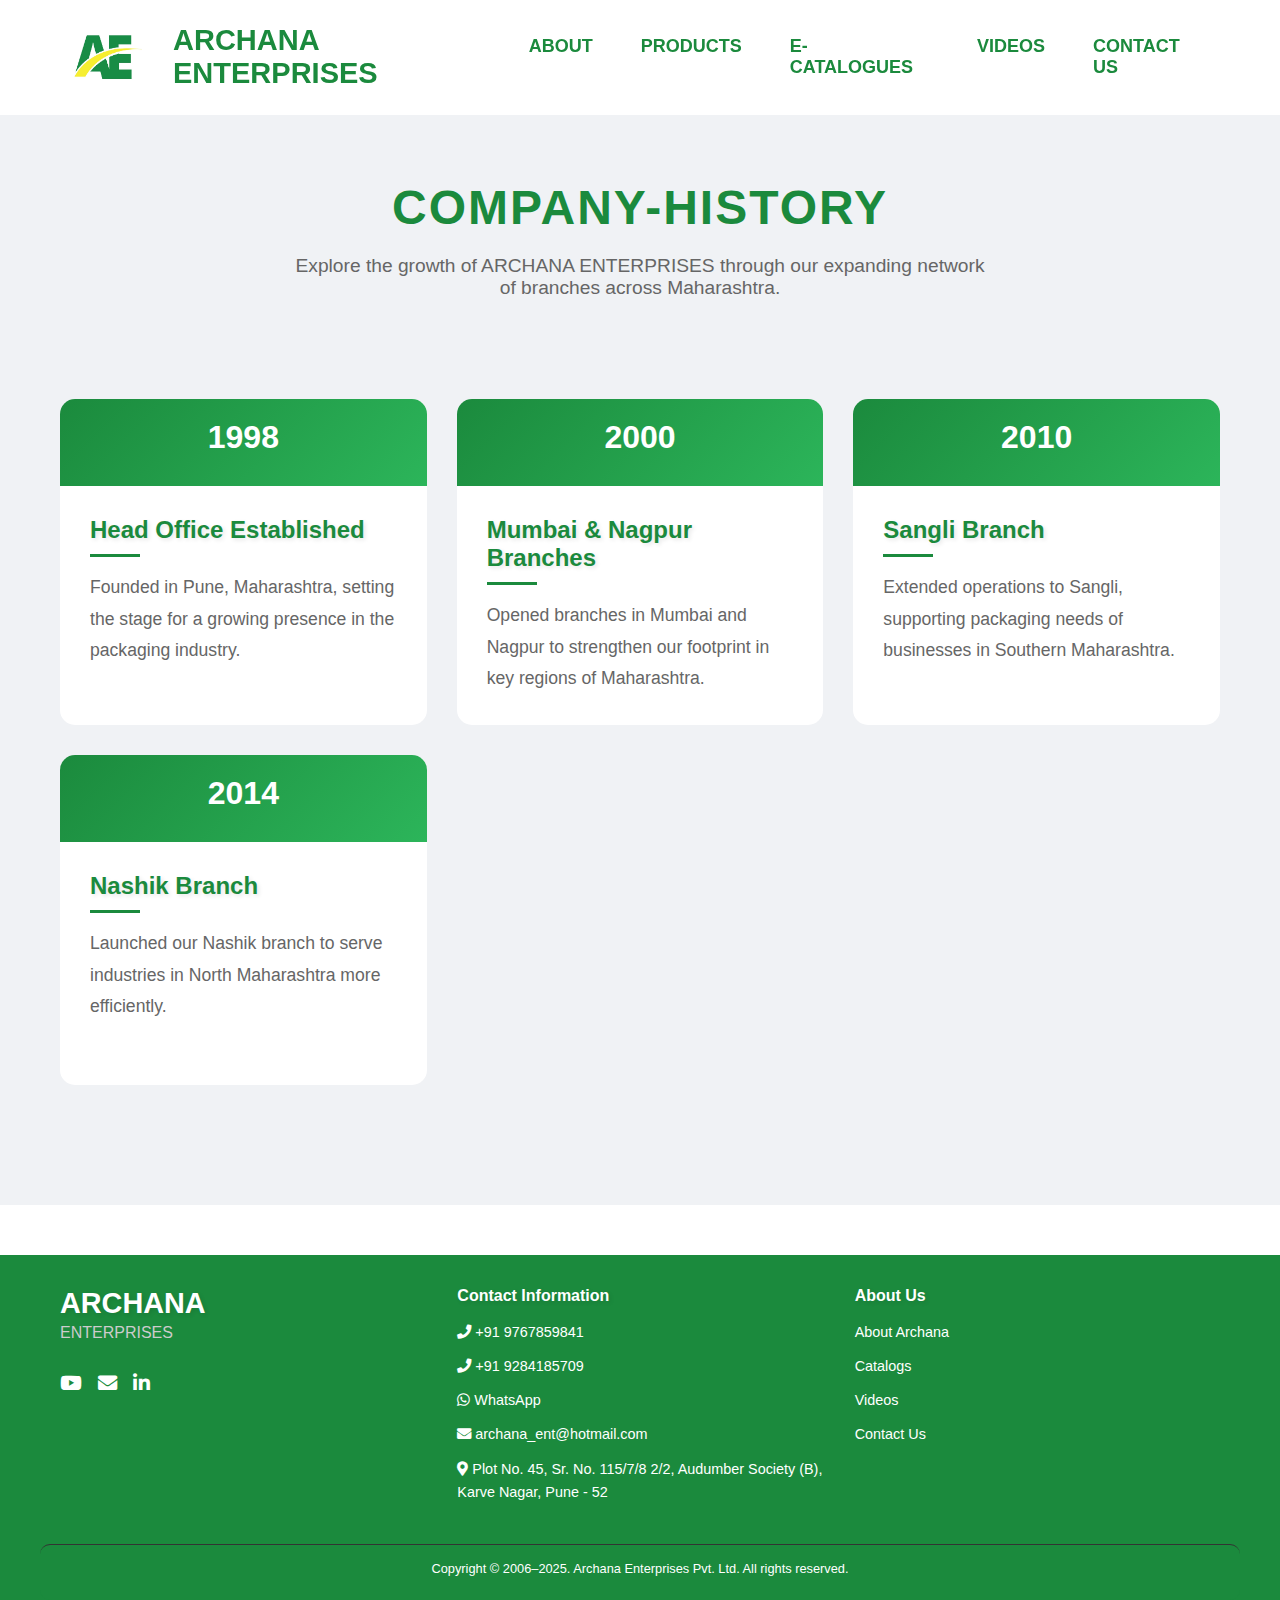
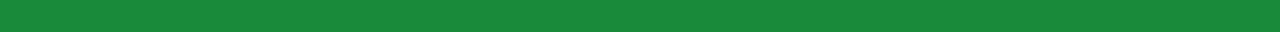
<file: arhent-main/history.html>
<!DOCTYPE html>
<html lang="en">
<head>
    <meta charset="UTF-8">
    <meta name="viewport" content="width=device-width, initial-scale=1.0">
    <title>Company History - ARCHANA ENTERPRISES</title>
    <link rel="stylesheet" href="styles.css">
    <link rel="stylesheet" href="https://cdnjs.cloudflare.com/ajax/libs/font-awesome/5.15.4/css/all.min.css">
    <style>
        * {
            margin: 0;
            padding: 0;
            box-sizing: border-box;
            font-family: 'Poppins', sans-serif;
        }

        .company-history {
            padding: 100px 20px;
            background: #f0f2f5;
            min-height: 100vh;
        }

        .history-container {
            max-width: 1200px;
            margin: 0 auto;
        }

        .history-title {
            text-align: center;
            font-size: 3rem;
            color: #1b8a3d;
            margin-bottom: 20px;
            text-transform: uppercase;
            letter-spacing: 2px;
        }

        .history-subtitle {
            text-align: center;
            color: #666;
            font-size: 1.2rem;
            margin-bottom: 80px;
            max-width: 700px;
            margin-left: auto;
            margin-right: auto;
        }

        .timeline {
            display: grid;
            grid-template-columns: repeat(auto-fit, minmax(300px, 1fr));
            gap: 30px;
            padding: 20px;
        }

        .milestone {
            background: white;
            border-radius: 15px;
            overflow: hidden;
            transform: translateY(50px);
            opacity: 0;
            transition: all 0.5s ease;
            position: relative;
        }

        .milestone.visible {
            transform: translateY(0);
            opacity: 1;
        }

        .milestone-header {
            background: linear-gradient(135deg, #1b8a3d, #2cb55a);
            padding: 20px;
            color: white;
            text-align: center;
        }

        .year-badge {
            font-size: 2rem;
            font-weight: bold;
            margin-bottom: 10px;
            display: block;
        }

        .milestone-content {
            padding: 30px;
        }

        .milestone h3 {
            color: #1b8a3d;
            font-size: 1.5rem;
            margin-bottom: 15px;
            position: relative;
        }

        .milestone h3::after {
            content: '';
            display: block;
            width: 50px;
            height: 3px;
            background: #1b8a3d;
            margin-top: 10px;
        }

        .milestone p {
            color: #666;
            line-height: 1.8;
            font-size: 1.1rem;
        }

        .milestone::before {
            content: '';
            position: absolute;
            top: 0;
            left: 0;
            width: 100%;
            height: 100%;
            background: linear-gradient(135deg, rgba(27, 138, 61, 0.1), rgba(44, 181, 90, 0.1));
            opacity: 0;
            transition: opacity 0.3s ease;
        }

        .milestone:hover::before {
            opacity: 1;
        }

        .milestone:hover {
            transform: translateY(-10px);
            box-shadow: 0 20px 40px rgba(0, 0, 0, 0.1);
        }

        @media screen and (max-width: 768px) {
            .company-history {
                padding: 60px 15px;
            }

            .history-title {
                font-size: 2.2rem;
            }

            .history-subtitle {
                font-size: 1rem;
                margin-bottom: 40px;
            }

            .timeline {
                grid-template-columns: 1fr;
                gap: 20px;
            }
        }
        
        /* Footer Styles */
        footer {
            background-color: #333;
            color: white;
            padding: 40px 0;
            margin-top: 50px;
        }

        .footer-content {
            max-width: 1200px;
            margin: 0 auto;
            display: grid;
            grid-template-columns: repeat(auto-fit, minmax(250px, 1fr));
            gap: 40px;
            padding: 0 20px;
        }

        .footer-section h3 {
            color: #fff;
            margin-bottom: 20px;
        }

        .footer-section p, .footer-section a {
            color: #ccc;
            text-decoration: none;
            line-height: 1.6;
        }

        .footer-section ul {
            list-style: none;
            padding: 0;
        }

        .footer-section ul li {
            margin-bottom: 10px;
        }

        .footer-bottom {
            text-align: center;
            padding-top: 20px;
            margin-top: 40px;
            border-top: 1px solid #555;
        }
    </style>
</head>
<body>
    <header>
        <nav class="top-nav">
            <div class="logo">
                <a href="index.html" style="display: flex; align-items: center; text-decoration: none;">
                    <img src="images/logo greeen.jpg" alt="Company Logo" style="width: 70px; height: 45px; margin-right: 30px;">
                    <span class="company-name" style="font-size: 150px; color: #1b8a3d; margin-left:10px;">ARCHANA ENTERPRISES</span>
                </a>
            </div>
            <ul class="nav-links">
                <li class="dropdown">
                    <a href="about.html" class="nav-link">ABOUT</a>
                    <div class="dropdown-content">
                        <a href="about.html">About Us</a>
                        <a href="history.html">Company History</a>
                    </div>
                </li>
                <li class="dropdown">
                    <a href="#Products" class="nav-link">PRODUCTS</a>
                    <div class="dropdown-content">
                        <a href="products/strapping-machines.html">Strapping Machines</a>
                        <a href="products/pp-box-straping-rolls.html">PP Box Straping Rolls</a>
                        <a href="products/pneumatic-strapping-tool.html">Pneumatic Strapping Tool</a>
                        <a href="products/bop-tape-roll.html">Bop Tape Roll</a>
                        <a href="products/polyolefin-shrink-film-roll.html">Polyolefin Shrink Film Roll</a>
                    </div>
                </li>
                <li><a href="catalogs.html">E-CATALOGUES</a></li>
                <li><a href="videos.html">VIDEOS</a></li>
                <li><a href="contact.html">CONTACT US</a></li>
            </ul>
        </nav>
    </header>

    <style>
        header {
            position: fixed;
            width: 100%;
            top: 0;
            z-index: 1000;
            transition: transform 0.3s ease;
            background-color: #ffffff;
        }
        body {
            padding-top: 80px;
        }
        
/* Footer */
.footer {
    background-color: #1b8a3d;
    color: #fff;
    padding: 2rem 1rem;
    font-family: Arial, sans-serif;
}

.footer-container {
    max-width: 1200px;
    margin: 0 auto;
}

.footer-content {
    display: grid;
    grid-template-columns: 1fr 1fr 1fr;
    gap: 2rem;
    margin-bottom: 2rem;
}

.footer-brand {
    margin-bottom: 1rem;
}

.footer-brand h2 {
    font-size: 1.8rem;
    margin: 0;
    font-weight: bold;
}

.footer-brand p {
    font-size: 1rem;
    margin: 0 0 1.5rem 0;
}

.footer-social {
    display: flex;
    gap: 1rem;
    margin-top: 1.5rem;
}

.footer-social a {
    color: #fff;
    font-size: 1.2rem;
    text-decoration: none;
}

.footer-social a:hover {
    color: #ccc;
}

.footer-section h3 {
    font-size: 1rem;
    margin-bottom: 1rem;
    color: #fff;
}

.footer-links {
    display: flex;
    flex-direction: column;
    
    gap: 0.7rem;
}

.footer-links a {
    color: #ffffff;
    text-decoration: none;
    font-size: 0.9rem;
    transition: color 0.2s;
}

.footer-links a:hover {
    color: #fff;
}

.footer-bottom {
    border-top: 1px solid #333;
    padding-top: 1rem;
    font-size: 0.8rem;
    color: #ffffff;
    text-align: center;
}

@media (max-width: 768px) {
    .footer-content {
        grid-template-columns: 1fr;
    }
}
    </style>

    <script>
        let lastScroll = 0;
        let scrollDirection = 0;
        const header = document.querySelector('header');
        const scrollThreshold = 50;

        window.addEventListener('scroll', () => {
            const currentScroll = window.pageYOffset;
            const scrollDifference = currentScroll - lastScroll;
            
            scrollDirection = (scrollDirection * 0.8) + (scrollDifference * 0.2);
            
            if (currentScroll <= scrollThreshold) {
                header.style.transform = 'translateY(0)';
            } else if (Math.abs(scrollDirection) > 2) {
                const translateY = Math.max(-100, Math.min(0, -scrollDirection));
                header.style.transform = `translateY(${translateY}%)`;
            }
            
            lastScroll = currentScroll;
        });

        document.addEventListener('mousemove', (e) => {
            if (e.clientY < 60) {
                header.style.transform = 'translateY(0)';
            }
        });
    </script>

<section class="company-history">
    <div class="history-container">
        <h1 class="history-title">company-history</h1>
        <p class="history-subtitle">Explore the growth of ARCHANA ENTERPRISES through our expanding network of branches across Maharashtra.</p>
        
        <div class="timeline">
            <div class="milestone">
                <div class="milestone-header">
                    <span class="year-badge">1998</span>
                </div>
                <div class="milestone-content">
                    <h3>Head Office Established</h3>
                    <p>Founded in Pune, Maharashtra, setting the stage for a growing presence in the packaging industry.</p>
                </div>
            </div>

            <div class="milestone">
                <div class="milestone-header">
                    <span class="year-badge">2000</span>
                </div>
                <div class="milestone-content">
                    <h3>Mumbai & Nagpur Branches</h3>
                    <p>Opened branches in Mumbai and Nagpur to strengthen our footprint in key regions of Maharashtra.</p>
                </div>
            </div>

            <div class="milestone">
                <div class="milestone-header">
                    <span class="year-badge">2010</span>
                </div>
                <div class="milestone-content">
                    <h3>Sangli Branch</h3>
                    <p>Extended operations to Sangli, supporting packaging needs of businesses in Southern Maharashtra.</p>
                </div>
            </div>

            <div class="milestone">
                <div class="milestone-header">
                    <span class="year-badge">2014</span>
                </div>
                <div class="milestone-content">
                    <h3>Nashik Branch</h3>
                    <p>Launched our Nashik branch to serve industries in North Maharashtra more efficiently.</p>
                </div>
            </div>

            <div class="milestone">
                <div class="milestone-header">
                    <span class="year-badge">2015</span>
                </div>
                <div class="milestone-content">
                    <h3>Sambhajinagar Branch</h3>
                    <p>Opened a branch in Sambhajinagar (Aurangabad), enhancing our presence in the Marathwada region.</p>
                </div>
            </div>

            <div class="milestone">
                <div class="milestone-header">
                    <span class="year-badge">2019</span>
                </div>
                <div class="milestone-content">
                    <h3>Maharashtra Network</h3>
                    <p>Established a strong presence across Maharashtra with operational teams in key cities, ensuring efficient support and service delivery statewide.</p>
                </div>
            </div>
        </div>
    </div>
</section>


<footer class="footer">
    <div class="footer-container">
        <!-- Main Footer Content - 3 Column Layout -->
        <div class="footer-content">
            <!-- Logo Column -->
            <div class="footer-section footer-brand">
                <h2>ARCHANA</h2>
                <p>ENTERPRISES</p>
                
                <!-- Social Media Icons -->
                <div class="footer-social">
                    <a href="https://youtube.com/@archanaenterprises-p4l?si=_MMag7snrhGBbUjs" aria-label="YouTube"><i class="fab fa-youtube"></i></a>
                    <a href="mailto:archana_ent@hotmail.com" aria-label="Email"><i class="fas fa-envelope"></i></a>
                    <a href="https://www.linkedin.com/company/archana-enterprises-kepack/" aria-label="LinkedIn"><i class="fab fa-linkedin-in"></i></a>
                </div>
            </div>

            <!-- Contact Info Column -->
            <div class="footer-section">
                <h3>Contact Information</h3>
                <div class="footer-links">
                    <a href="tel:+919767859841"><i class="fas fa-phone"></i> +91 9767859841</a>
                    <a href="tel:+919284185709"><i class="fas fa-phone"></i> +91 9284185709</a>
                    <a href="https://wa.me/919767859841"><i class="fab fa-whatsapp"></i> WhatsApp</a>
                    <a href="mailto:archana_ent@hotmail.com"><i class="fas fa-envelope"></i> archana_ent@hotmail.com</a>
                    <a href="https://maps.google.com/?q=Plot No. 45, Sr. No. 115/7/8 2/2, Audumber Society (B), Karve Nagar, Pune - 52">
                        <i class="fas fa-map-marker-alt"></i> Plot No. 45, Sr. No. 115/7/8 2/2, Audumber Society (B), Karve Nagar, Pune - 52
                    </a>
                </div>
            </div>

            <!-- About Column -->
            <div class="footer-section">
                <h3>About Us</h3>
                <div class="footer-links">
                    <a href="about.html">About Archana</a>
                    <a href="catalogs.html">Catalogs</a>
                    <a href="videos.html">Videos</a>
                    <a href="contact.html">Contact Us</a>
                </div>
            </div>
        </div>

        <!-- Copyright Section -->
        <div class="footer-bottom">
            <p>Copyright © 2006–2025. Archana Enterprises Pvt. Ltd. All rights reserved.</p>
        </div>
    </div>
</footer>

    <script>
        const milestones = document.querySelectorAll('.milestone');
        
        const observer = new IntersectionObserver((entries) => {
            entries.forEach(entry => {
                if (entry.isIntersecting) {
                    entry.target.classList.add('visible');
                }
            });
        }, { threshold: 0.1 });

        milestones.forEach((milestone, index) => {
            setTimeout(() => {
                observer.observe(milestone);
            }, index * 200);
        });
    </script>
</body>
</html>
</file>
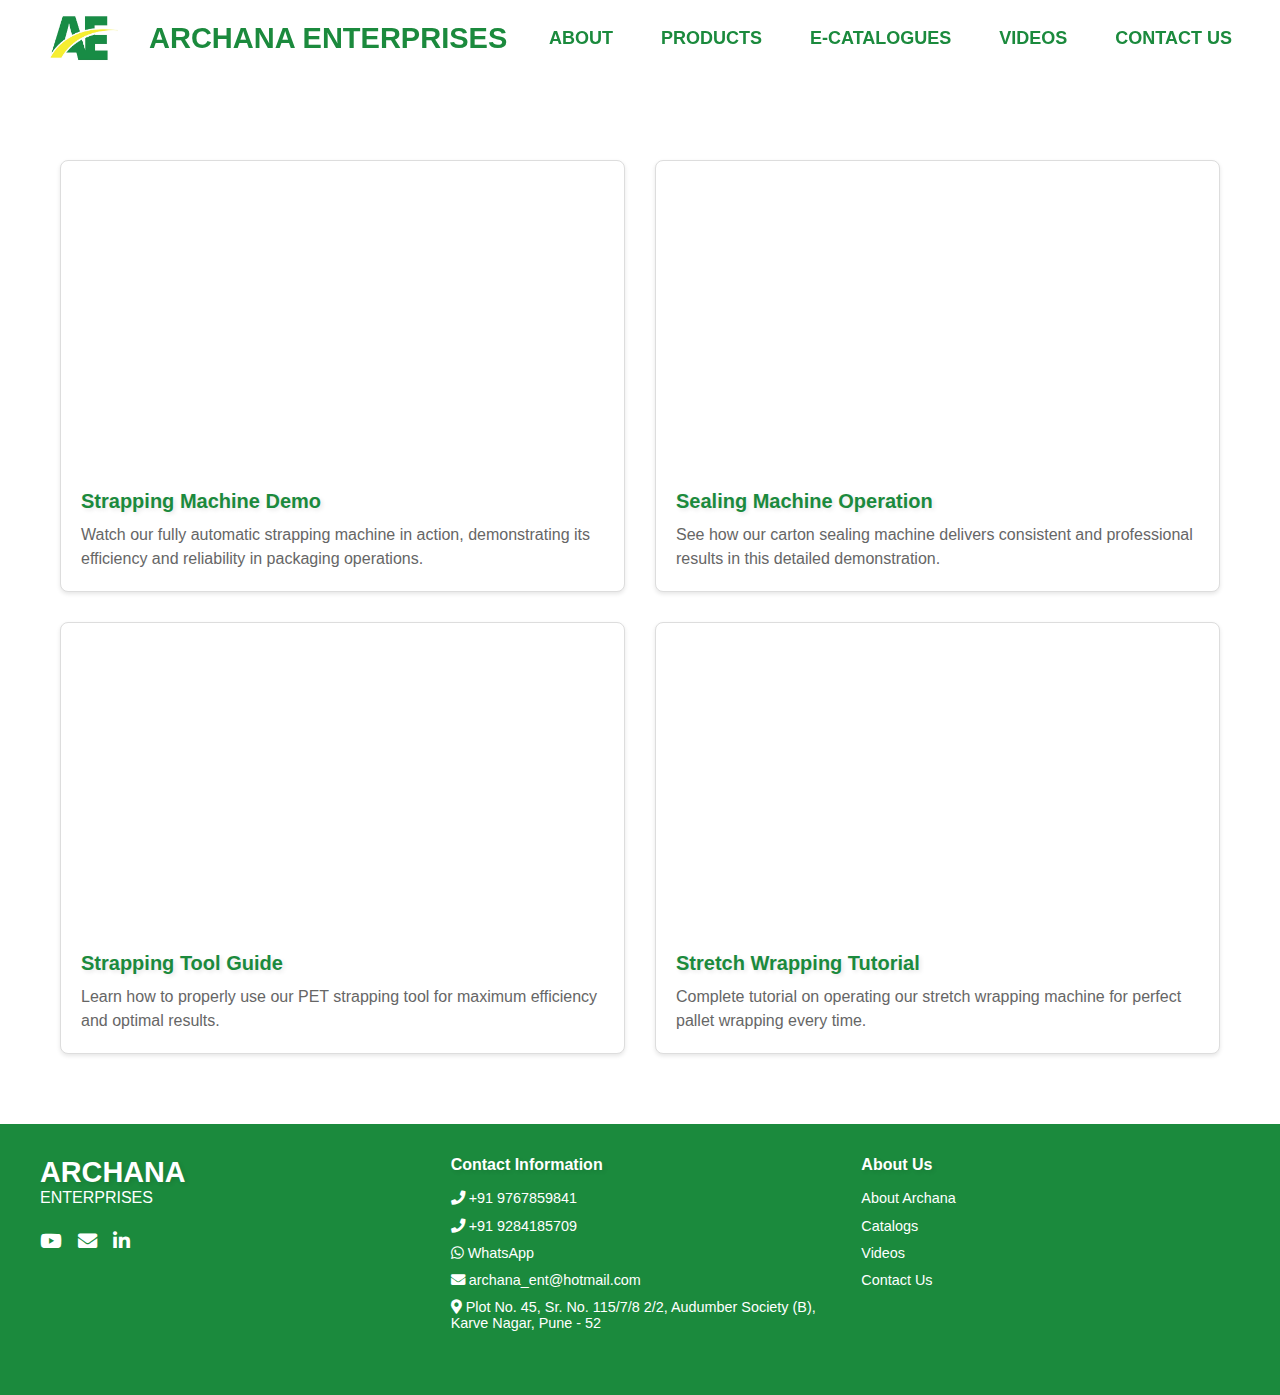
<file: arhent-main/videos.html>
<!DOCTYPE html>
<html lang="en">
<head>
    <meta charset="UTF-8">
    <meta name="viewport" content="width=device-width, initial-scale=1.0">
    <title>ARCHANA ENTERPRISES - Videos</title>
    <link rel="icon" type="image/jpg" href="images/logo.jpg" sizes="32x32">
    <link rel="icon" type="image/jpg" href="images/logo.jpg" sizes="96x96">
    <link rel="apple-touch-icon" href="images/logo.jpg" sizes="180x180">
    <link rel="stylesheet" href="styles.css">
    <link rel="stylesheet" href="https://cdnjs.cloudflare.com/ajax/libs/font-awesome/5.15.4/css/all.min.css">
</head>
<body>
    <header>
        <nav class="top-nav">
            <div class="logo">
                <a href="index.html" style="display: flex; align-items: center; text-decoration: none;">
                    <img src="images/logo greeen.jpg" alt="Company Logo" style="width: 70px; height: 45px; margin-right: 30px;">
                    <span class="company-name" style="font-size: 150px; color: #1b8a3d; margin-left:10px;">ARCHANA ENTERPRISES</span>
                </a>
            </div>
            <ul class="nav-links">
                <li class="dropdown">
                    <a href="about.html" class="nav-link">ABOUT</a>
                    <div class="dropdown-content">
                        <a href="about.html">About Us</a>
                        <a href="history.html">Company History</a>
                    </div>
                </li>
                <li class="dropdown">
                    <a href="#Products" class="nav-link">PRODUCTS</a>
                    <div class="dropdown-content">
                        <a href="products/strapping-machines.html">Strapping Machines</a>
                        <a href="products/pp-box-straping-rolls.html">PP Box Straping Rolls</a>
                        <a href="products/pneumatic-strapping-tool.html">Pneumatic Strapping Tool</a>
                        <a href="products/bop-tape-roll.html">Bop Tape Roll</a>
                        <a href="products/polyolefin-shrink-film-roll.html">Polyolefin Shrink Film Roll</a>
                    </div>
                </li>
                <li><a href="catalogs.html">E-CATALOGUES</a></li>
                <li><a href="videos.html">VIDEOS</a></li>
                <li><a href="contact.html">CONTACT US</a></li>
            </ul>
        </nav>
    </header>

    <style>
        * {
            margin: 0;
            padding: 0;
            box-sizing: border-box;
            font-family: Arial, sans-serif;
        }

        /* Update header styles */
        header {
            position: fixed;
            width: 100%;
            top: 0;
            z-index: 1000;
            transition: transform 0.3s ease;
            background-color: #ffffff;
            padding: 16px 0;
        }
        
        body {
            padding-top: 60px;
        }


        .video-container {
            max-width: 1200px;
            margin: 50px auto;
            padding: 20px;
        }

        .video-grid {
            display: grid;
            grid-template-columns: repeat(2, 1fr);
            gap: 30px;
            margin-top: 30px;
        }

        .video-item {
            background: white;
            border: 1px solid #ddd;
            padding: 20px;
            border-radius: 8px;
            box-shadow: 0 2px 4px rgba(0,0,0,0.1);
        }

        .video-wrapper {
            position: relative;
            padding-bottom: 56.25%; /* 16:9 aspect ratio */
            height: 0;
            overflow: hidden;
            margin-bottom: 15px;
        }

        .video-wrapper iframe {
            position: absolute;
            top: 0;
            left: 0;
            width: 100%;
            height: 100%;
            border: none;
        }

        .video-title {
            color: #1b8a3d;
            margin: 10px 0;
            font-size: 20px;
        }

        .video-description {
            color: #666;
            line-height: 1.5;
        }

        @media (max-width: 768px) {
            .video-grid {
                grid-template-columns: 1fr;
            }
        }

       

    <style>
      
    </style>


    <div class="video-container">
        <div class="video-grid">
            <div class="video-item">
                <div class="video-wrapper">
                    <iframe src="https://www.youtube.com/embed/93mBjaHvc9w" allowfullscreen></iframe>
                </div>
                <h3 class="video-title">Strapping Machine Demo</h3>
                <p class="video-description">Watch our fully automatic strapping machine in action, demonstrating its efficiency and reliability in packaging operations.</p>
            </div>

            <div class="video-item">
                <div class="video-wrapper">
                    <iframe src="https://www.youtube.com/embed/93mBjaHvc9w" allowfullscreen></iframe>
                </div>
                <h3 class="video-title">Sealing Machine Operation</h3>
                <p class="video-description">See how our carton sealing machine delivers consistent and professional results in this detailed demonstration.</p>
            </div>

            <div class="video-item">
                <div class="video-wrapper">
                    <iframe src="https://www.youtube.com/embed/93mBjaHvc9w" allowfullscreen></iframe>
                </div>
                <h3 class="video-title">Strapping Tool Guide</h3>
                <p class="video-description">Learn how to properly use our PET strapping tool for maximum efficiency and optimal results.</p>
            </div>

            <div class="video-item">
                <div class="video-wrapper">
                    <iframe src="https://www.youtube.com/embed/93mBjaHvc9w" allowfullscreen></iframe>
                </div>
                <h3 class="video-title">Stretch Wrapping Tutorial</h3>
                <p class="video-description">Complete tutorial on operating our stretch wrapping machine for perfect pallet wrapping every time.</p>
            </div>
        </div>
    </div>

    
    <footer class="footer">
        <div class="footer-container">
            <!-- Main Footer Content - 3 Column Layout -->
            <div class="footer-content">
                <!-- Logo Column -->
                <div class="footer-section footer-brand">
                    <h2>ARCHANA</h2>
                    <p>ENTERPRISES</p>
                    
                    <!-- Social Media Icons -->
                    <div class="footer-social">
                      
                        <a href="https://youtube.com/@archanaenterprises-p4l?si=_MMag7snrhGBbUjs" aria-label="YouTube"><i class="fab fa-youtube"></i></a>
                        <a href="mailto:archana_ent@hotmail.com" aria-label="Email"><i class="fas fa-envelope"></i></a>
                        <a href="https://www.linkedin.com/company/archana-enterprises-kepack/" aria-label="LinkedIn"><i class="fab fa-linkedin-in"></i></a>
                    </div>
                </div>
    
                <!-- Contact Info Column -->
                <div class="footer-section">
                    <h3>Contact Information</h3>
                    <div class="footer-links">
                        <a href="tel:+919767859841"><i class="fas fa-phone"></i> +91 9767859841</a>
                        <a href="tel:+919284185709"><i class="fas fa-phone"></i> +91 9284185709</a>
                        <a href="https://wa.me/919767859841"><i class="fab fa-whatsapp"></i> WhatsApp</a>
                        <a href="mailto:archana_ent@hotmail.com"><i class="fas fa-envelope"></i> archana_ent@hotmail.com</a>
                        <a href="https://maps.google.com/?q=Plot No. 45, Sr. No. 115/7/8 2/2, Audumber Society (B), Karve Nagar, Pune - 52">
                            <i class="fas fa-map-marker-alt"></i> Plot No. 45, Sr. No. 115/7/8 2/2, Audumber Society (B), Karve Nagar, Pune - 52
                        </a>
                    </div>
                </div>
    
                <!-- About Column -->
                <div class="footer-section">
                    <h3>About Us</h3>
                    <div class="footer-links">
                        <a href="about.html">About Archana</a>
                        <a href="catalogs.html">Catalogs</a>
                        <a href="videos.html">Videos</a>
                        <a href="contact.html">Contact Us</a>

                        
                    </div>
                </div>
            </div>
    
</body>
</html>
</file>
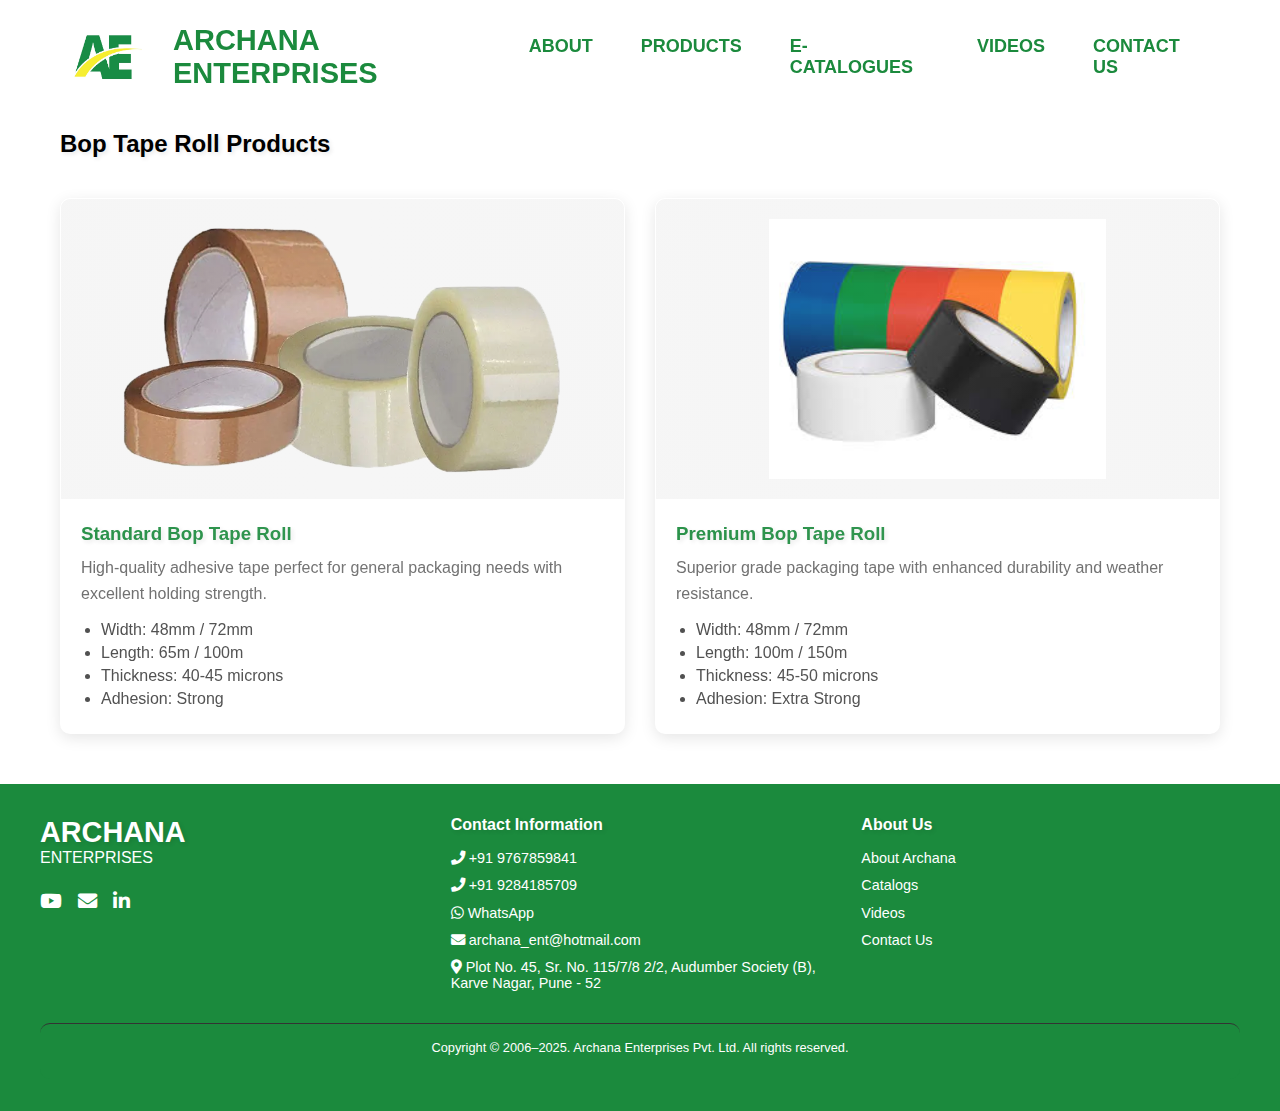
<file: arhent-main/products/bop-tape-roll.html>
<!DOCTYPE html>
<html lang="en">
<head>
    <meta charset="UTF-8">
    <meta name="viewport" content="width=device-width, initial-scale=1.0">
    <title>Bop Tape Roll - ARCHANA ENTERPRISES</title>
    <link rel="stylesheet" href="../styles.css">
    <link rel="stylesheet" href="https://cdnjs.cloudflare.com/ajax/libs/font-awesome/5.15.4/css/all.min.css">
    <style>
        .product-section {
            padding: 50px 20px;
            max-width: 1200px;
            margin: 0 auto;
        }

        .product-cards {
            display: grid;
            grid-template-columns: repeat(auto-fit, minmax(300px, 1fr));
            gap: 30px;
            margin-top: 40px;
        }

        .product-card {
            background: white;
            border-radius: 10px;
            box-shadow: 0 4px 15px rgba(0,0,0,0.1);
            overflow: hidden;
            transition: transform 0.3s ease;
        }

        .product-card:hover {
            transform: translateY(-5px);
        }

        .product-card img {
            width: 100%;
            height: 250px;
            object-fit: cover;
        }

        .product-info {
            padding: 20px;
        }

        .product-info h3 {
            color: #1b8a3d;
            margin-bottom: 10px;
        }

        .product-info p {
            color: #666;
            line-height: 1.6;
        }

        .specs-list {
            margin-top: 15px;
            padding-left: 20px;
        }

        .specs-list li {
            margin-bottom: 5px;
            color: #444;
        }

        /* Footer Styles */
        .footer {
            background-color: #1b8a3d;
            color: #fff;
            padding: 2rem 1rem;
            font-family: Arial, sans-serif;
            margin-top: auto;
        }

        .footer-container {
            max-width: 1200px;
            margin: 0 auto;
        }

        .footer-content {
            display: grid;
            grid-template-columns: 1fr 1fr 1fr;
            gap: 2rem;
            margin-bottom: 2rem;
        }

        .footer-brand {
            margin-bottom: 1rem;
        }

        .footer-brand h2 {
            font-size: 1.8rem;
            margin: 0;
            font-weight: bold;
        }

        .footer-brand p {
            font-size: 1rem;
            margin: 0 0 1.5rem 0;
        }

        .footer-social {
            display: flex;
            gap: 1rem;
            margin-top: 1.5rem;
        }

        .footer-social a {
            color: #fff;
            font-size: 1.2rem;
            text-decoration: none;
        }

        .footer-social a:hover {
            color: #ccc;
        }

        .footer-section h3 {
            font-size: 1rem;
            margin-bottom: 1rem;
            color: #fff;
        }

        .footer-links {
            display: flex;
            flex-direction: column;
            
            gap: 0.7rem;
        }

        .footer-links a {
            color: #ffffff;
            text-decoration: none;
            font-size: 0.9rem;
            transition: color 0.2s;
        }

        .footer-links a:hover {
            color: #fff;
        }

        .footer-bottom {
            border-top: 1px solid #333;
            padding-top: 1rem;
            font-size: 0.8rem;
            color: #ffffff;
            text-align: center;
        }

        @media (max-width: 768px) {
            .footer-content {
                grid-template-columns: 1fr;
            }
        }
    </style>
</head>
<body>
    <header>
        <nav class="top-nav">
            <div class="logo">
                <a href="../index.html" style="display: flex; align-items: center; text-decoration: none;">
                    <img src="../images/logo greeen.jpg" alt="Company Logo" style="width: 70px; height: 45px; margin-right: 30px;">
                    <span class="company-name" style="font-size: 150px; color: #1b8a3d; margin-left:10px;">ARCHANA ENTERPRISES</span>
                </a>
            </div>
            <ul class="nav-links">
                <li class="dropdown">
                    <a href="../about.html" class="nav-link">ABOUT</a>
                    <div class="dropdown-content">
                        <a href="../about.html">About Us</a>
                        <a href="../history.html">Company History</a>
                    </div>
                </li>
                <li class="dropdown">
                    <a href="#Products" class="nav-link">PRODUCTS</a>
                    <div class="dropdown-content">
                        <a href="strapping-machines.html">Strapping Machines</a>
                        <a href="pp-box-straping-rolls.html">PP Box Straping Rolls</a>
                        <a href="pneumatic-strapping-tool.html">Pneumatic Strapping Tool</a>
                        <a href="bop-tape-roll.html">Bop Tape Roll</a>
                        <a href="polyolefin-shrink-film-roll.html">Polyolefin Shrink Film Roll</a>
                    </div>
                </li>
                <li><a href="../catalogs.html">E-CATALOGUES</a></li>
                <li><a href="../videos.html">VIDEOS</a></li>
                <li><a href="../contact.html">CONTACT US</a></li>
            </ul>
        </nav>
    </header>

    <style>
        .product-section {
            padding: 50px 20px;
            max-width: 1200px;
            margin: 0 auto;
        }

        .product-cards {
            display: grid;
            grid-template-columns: repeat(auto-fit, minmax(300px, 1fr));
            gap: 30px;
            margin-top: 40px;
        }

        .product-card {
            background: white;
            border-radius: 10px;
            box-shadow: 0 4px 15px rgba(0,0,0,0.1);
            overflow: hidden;
            transition: transform 0.3s ease;
        }

        .product-card:hover {
            transform: translateY(-5px);
        }

        .product-card img {
            width: 100%;
            height: 250px;
            object-fit: cover;
        }

        .product-info {
            padding: 20px;
        }

        .product-info h3 {
            color: #1b8a3d;
            margin-bottom: 10px;
        }

        .product-info p {
            color: #666;
            line-height: 1.6;
        }

        .specs-list {
            margin-top: 15px;
            padding-left: 20px;
        }

        .specs-list li {
            margin-bottom: 5px;
            color: #444;
        }

        /* Footer Styles */
        .footer {
            background-color: #1b8a3d;
            color: #fff;
            padding: 2rem 1rem;
            font-family: Arial, sans-serif;
            margin-top: auto;
        }

        .footer-container {
            max-width: 1200px;
            margin: 0 auto;
        }

        .footer-content {
            display: grid;
            grid-template-columns: 1fr 1fr 1fr;
            gap: 2rem;
            margin-bottom: 2rem;
        }

        .footer-brand {
            margin-bottom: 1rem;
        }

        .footer-brand h2 {
            font-size: 1.8rem;
            margin: 0;
            font-weight: bold;
        }

        .footer-brand p {
            font-size: 1rem;
            margin: 0 0 1.5rem 0;
        }

        .footer-social {
            display: flex;
            gap: 1rem;
            margin-top: 1.5rem;
        }

        .footer-social a {
            color: #fff;
            font-size: 1.2rem;
            text-decoration: none;
        }

        .footer-social a:hover {
            color: #ccc;
        }

        .footer-section h3 {
            font-size: 1rem;
            margin-bottom: 1rem;
            color: #fff;
        }

        .footer-links {
            display: flex;
            flex-direction: column;
            
            gap: 0.7rem;
        }

        .footer-links a {
            color: #ffffff;
            text-decoration: none;
            font-size: 0.9rem;
            transition: color 0.2s;
        }

        .footer-links a:hover {
            color: #fff;
        }

        .footer-bottom {
            border-top: 1px solid #333;
            padding-top: 1rem;
            font-size: 0.8rem;
            color: #ffffff;
            text-align: center;
        }

        @media (max-width: 768px) {
            .footer-content {
                grid-template-columns: 1fr;
            }
        }
    </style>
</head>
<body>
    <header>
        <nav class="top-nav">
            <div class="logo">
                <a href="../index.html" style="display: flex; align-items: center; text-decoration: none;">
                    <img src="../images/logo greeen.jpg" alt="Company Logo" style="width: 70px; height: 45px; margin-right: 30px;">
                    <span class="company-name" style="font-size: 150px; color: #1b8a3d; margin-left:10px;">ARCHANA ENTERPRISES</span>
                </a>
            </div>
            <ul class="nav-links">
                <li class="dropdown">
                    <a href="../about.html" class="nav-link">ABOUT</a>
                    <div class="dropdown-content">
                        <a href="../about.html">About Us</a>
                        <a href="../history.html">Company History</a>
                    </div>
                </li>
                <li class="dropdown">
                    <a href="#Products" class="nav-link">PRODUCTS</a>
                    <div class="dropdown-content">
                        <a href="strapping-machines.html">Strapping Machines</a>
                        <a href="pp-box-straping-rolls.html">PP Box Straping Rolls</a>
                        <a href="pneumatic-strapping-tool.html">Pneumatic Strapping Tool</a>
                        <a href="bop-tape-roll.html">Bop Tape Roll</a>
                        <a href="polyolefin-shrink-film-roll.html">Polyolefin Shrink Film Roll</a>
                    </div>
                </li>
                <li><a href="../catalogs.html">E-CATALOGUES</a></li>
                <li><a href="../videos.html">VIDEOS</a></li>
                <li><a href="../contact.html">CONTACT US</a></li>
            </ul>
        </nav>
    </header>

    <style>
        header {
            position: fixed;
            width: 100%;
            top: 0;
            z-index: 1000;
            transition: transform 0.3s ease;
            background-color: #ffffff;
        }

        .top-nav {
            display: flex;
            justify-content: space-between;
            align-items: center;
            padding: 0 3rem;
        }

        .logo {
            display: flex;
            align-items: center;
        }

        .nav-links {
            display: flex;
            gap: 3rem;
            list-style: none;
        }

        body {
            padding-top: 80px;
        }
    </style>

    <div class="product-section">
        <h2>Bop Tape Roll Products</h2>
        <div class="product-cards">
            <div class="product-card">
                <img src="../png/BOPP.webp" alt="Standard Bop Tape Roll" style="width: 100%; height: 300px; object-fit: contain; background-color: #f5f5f5; padding: 20px;">
                <div class="product-info">
                    <h3>Standard Bop Tape Roll</h3>
                    <p>High-quality adhesive tape perfect for general packaging needs with excellent holding strength.</p>
                    <ul class="specs-list">
                        <li>Width: 48mm / 72mm</li>
                        <li>Length: 65m / 100m</li>
                        <li>Thickness: 40-45 microns</li>
                        <li>Adhesion: Strong</li>
                    </ul>
                </div>
            </div>

            <div class="product-card">
                <img src="../png/images.jpg" alt="Premium Bop Tape Roll" style="width: 100%; height: 300px; object-fit: contain; background-color: #f5f5f5; padding: 20px;">
                <div class="product-info">
                    <h3>Premium Bop Tape Roll</h3>
                    <p>Superior grade packaging tape with enhanced durability and weather resistance.</p>
                    <ul class="specs-list">
                        <li>Width: 48mm / 72mm</li>
                        <li>Length: 100m / 150m</li>
                        <li>Thickness: 45-50 microns</li>
                        <li>Adhesion: Extra Strong</li>
                    </ul>
                </div>
            </div>
        </div>
    </div>
    <footer class="footer">
        <div class="footer-container">
            <div class="footer-content">
                <div class="footer-section footer-brand">
                    <h2>ARCHANA</h2>
                    <p>ENTERPRISES</p>
                    <div class="footer-social">
                        <a href="https://youtube.com/@archanaenterprises-p4l?si=_MMag7snrhGBbUjs" aria-label="YouTube"><i class="fab fa-youtube"></i></a>
                        <a href="mailto:archana_ent@hotmail.com" aria-label="Email"><i class="fas fa-envelope"></i></a>
                        <a href="https://www.linkedin.com/company/archana-enterprises-kepack/" aria-label="LinkedIn"><i class="fab fa-linkedin-in"></i></a>
                    </div>
                </div>

                <div class="footer-section">
                    <h3>Contact Information</h3>
                    <div class="footer-links">
                        <a href="tel:+919767859841"><i class="fas fa-phone"></i> +91 9767859841</a>
                        <a href="tel:+919284185709"><i class="fas fa-phone"></i> +91 9284185709</a>
                        <a href="https://wa.me/919767859841"><i class="fab fa-whatsapp"></i> WhatsApp</a>
                        <a href="mailto:archana_ent@hotmail.com"><i class="fas fa-envelope"></i> archana_ent@hotmail.com</a>
                        <a href="https://maps.google.com/?q=Plot No. 45, Sr. No. 115/7/8 2/2, Audumber Society (B), Karve Nagar, Pune - 52">
                            <i class="fas fa-map-marker-alt"></i> Plot No. 45, Sr. No. 115/7/8 2/2, Audumber Society (B), Karve Nagar, Pune - 52
                        </a>
                    </div>
                </div>

                <div class="footer-section">
                    <h3>About Us</h3>
                    <div class="footer-links">
                        <a href="../about.html">About Archana</a>
                        <a href="../catalogs.html">Catalogs</a>
                        <a href="../videos.html">Videos</a>
                        <a href="../contact.html">Contact Us</a>
                    </div>
                </div>
            </div>

            <div class="footer-bottom">
                <p>Copyright © 2006–2025. Archana Enterprises Pvt. Ltd. All rights reserved.</p>
            </div>
        </div>
    </footer>
</body>
</html>
</file>
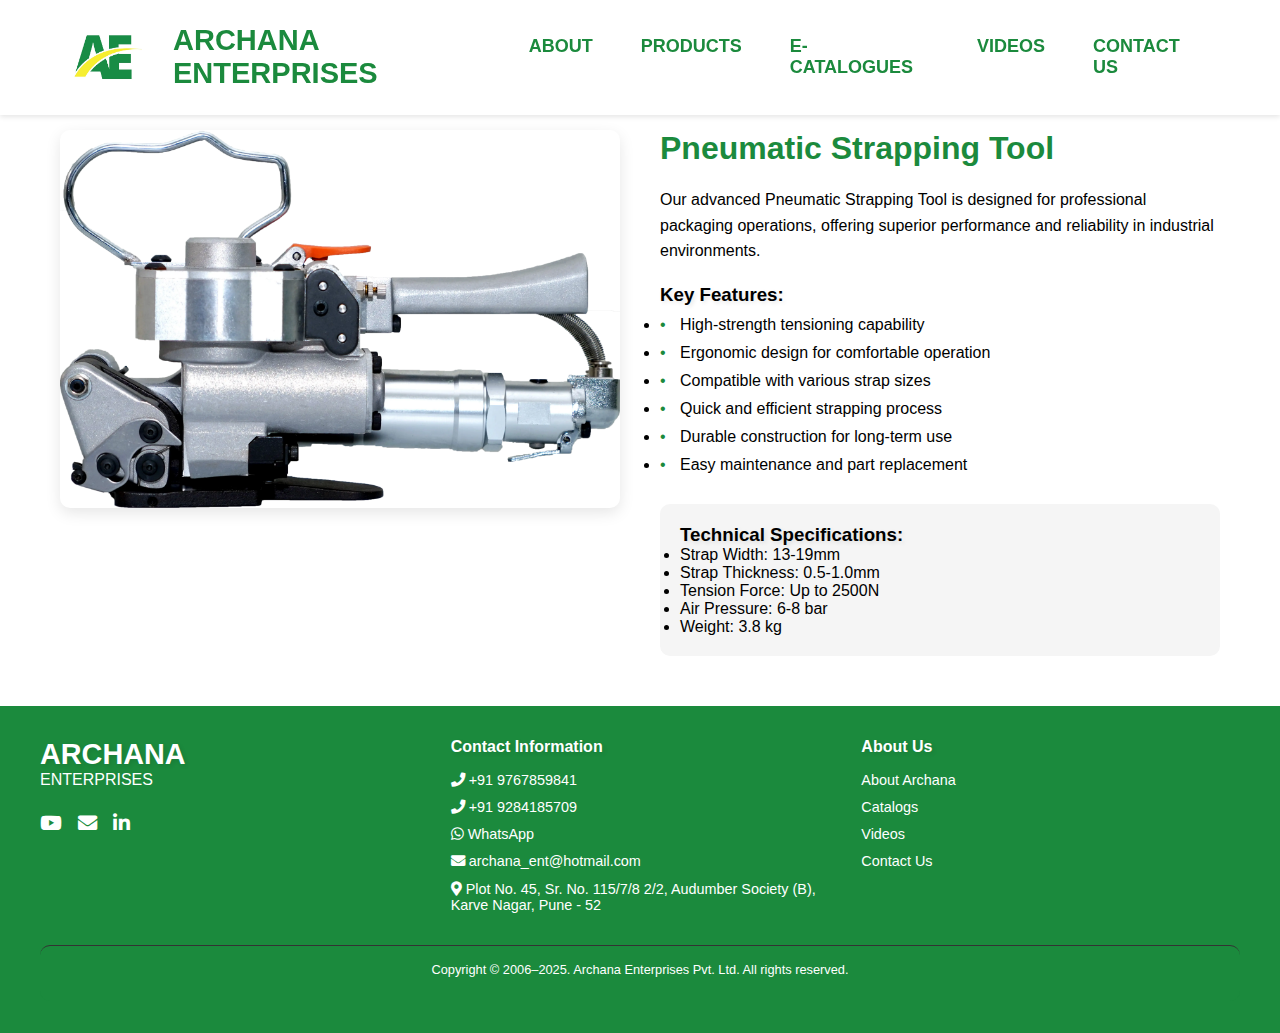
<file: arhent-main/products/pneumatic-strapping-tool.html>
<!DOCTYPE html>
<html lang="en">
<head>
    <meta charset="UTF-8">
    <meta name="viewport" content="width=device-width, initial-scale=1.0">
    <title>Pneumatic Strapping Tool - ARCHANA ENTERPRISES</title>
    <link rel="stylesheet" href="../styles.css">
    <link rel="stylesheet" href="https://cdnjs.cloudflare.com/ajax/libs/font-awesome/5.15.4/css/all.min.css">
    <style>
        .product-detail {
            padding: 50px 20px;
            max-width: 1200px;
            margin: 0 auto;
        }

        .product-container {
            display: grid;
            grid-template-columns: 1fr 1fr;
            gap: 40px;
            align-items: start;
        }

        .product-images {
            position: relative;
        }

        .product-images img {
            width: 100%;
            border-radius: 10px;
            box-shadow: 0 5px 15px rgba(0,0,0,0.1);
        }

        .product-info h1 {
            color: #1b8a3d;
            margin-bottom: 20px;
        }

        .product-info p {
            margin-bottom: 15px;
            line-height: 1.6;
        }

        .features-list {
            margin: 20px 0;
        }

        .features-list li {
            margin: 10px 0;
            padding-left: 20px;
            position: relative;
        }

        .features-list li:before {
            content: "•";
            color: #1b8a3d;
            position: absolute;
            left: 0;
        }

        .specifications {
            margin-top: 30px;
            padding: 20px;
            background: #f5f5f5;
            border-radius: 10px;
        }

        @media (max-width: 768px) {
            .product-container {
                grid-template-columns: 1fr;
            }
        }

        /* Footer Styles */
       
.footer {
    background-color: #1b8a3d;
    color: #fff;
    padding: 2rem 1rem;
    font-family: Arial, sans-serif;
}

.footer-container {
    max-width: 1200px;
    margin: 0 auto;
}

.footer-content {
    display: grid;
    grid-template-columns: 1fr 1fr 1fr;
    gap: 2rem;
    margin-bottom: 2rem;
}

.footer-brand {
    margin-bottom: 1rem;
}

.footer-brand h2 {
    font-size: 1.8rem;
    margin: 0;
    font-weight: bold;
}

.footer-brand p {
    font-size: 1rem;
    margin: 0 0 1.5rem 0;
}

.footer-social {
    display: flex;
    gap: 1rem;
    margin-top: 1.5rem;
}

.footer-social a {
    color: #fff;
    font-size: 1.2rem;
    text-decoration: none;
}

.footer-social a:hover {
    color: #ccc;
}

.footer-section h3 {
    font-size: 1rem;
    margin-bottom: 1rem;
    color: #fff;
}

.footer-links {
    display: flex;
    flex-direction: column;
    
    gap: 0.7rem;
}

.footer-links a {
    color: #ffffff;
    text-decoration: none;
    font-size: 0.9rem;
    transition: color 0.2s;
}

.footer-links a:hover {
    color: #fff;
}

.footer-bottom {
    border-top: 1px solid #333;
    padding-top: 1rem;
    font-size: 0.8rem;
    color: #ffffff;
    text-align: center;
}

@media (max-width: 768px) {
    .footer-content {
        grid-template-columns: 1fr;
    }
}
    </style>
</head>
<body>
    <header>
        <nav class="top-nav">
            <div class="logo">
                <a href="../index.html" style="display: flex; align-items: center; text-decoration: none;">
                    <img src="../images/logo greeen.jpg" alt="Company Logo" style="width: 70px; height: 45px; margin-right: 30px;">
                    <span class="company-name" style="font-size: 150px; color: #1b8a3d; margin-left:10px;">ARCHANA ENTERPRISES</span>
                </a>
            </div>
            <ul class="nav-links">
                <li class="dropdown">
                    <a href="../about.html" class="nav-link">ABOUT</a>
                    <div class="dropdown-content">
                        <a href="../about.html">About Us</a>
                        <a href="../history.html">Company History</a>
                    </div>
                </li>
                <li class="dropdown">
                    <a href="#Products" class="nav-link">PRODUCTS</a>
                    <div class="dropdown-content">
                        <a href="strapping-machines.html">Strapping Machines</a>
                        <a href="pp-box-straping-rolls.html">PP Box Straping Rolls</a>
                        <a href="pneumatic-strapping-tool.html">Pneumatic Strapping Tool</a>
                        <a href="bop-tape-roll.html">Bop Tape Roll</a>
                        <a href="polyolefin-shrink-film-roll.html">Polyolefin Shrink Film Roll</a>
                    </div>
                </li>
                <li><a href="../catalogs.html">E-CATALOGUES</a></li>
                <li><a href="../videos.html">VIDEOS</a></li>
                <li><a href="../contact.html">CONTACT US</a></li>
            </ul>
        </nav>
    </header>

    <style>
        header {
            position: fixed;
            width: 100%;
            top: 0;
            z-index: 1000;
            transition: transform 0.3s ease;
            background-color: #ffffff;
            box-shadow: 0 2px 5px rgba(0,0,0,0.1);
        }
    
        body {
            padding-top: 80px;
            min-height: 100vh;
            display: flex;
            flex-direction: column;
            margin: 0;
        }
    
        .product-detail {
            flex: 1;
            padding: 50px 20px;
            max-width: 1200px;
            margin: 0 auto;
        }
    </style>

    <script>
        let lastScroll = 0;
        let scrollDirection = 0;
        const header = document.querySelector('header');
        const scrollThreshold = 50;

        window.addEventListener('scroll', () => {
            const currentScroll = window.pageYOffset;
            const scrollDifference = currentScroll - lastScroll;
            
            scrollDirection = (scrollDirection * 0.8) + (scrollDifference * 0.2);
            
            if (currentScroll <= scrollThreshold) {
                header.style.transform = 'translateY(0)';
            } else if (Math.abs(scrollDirection) > 2) {
                const translateY = Math.max(-100, Math.min(0, -scrollDirection));
                header.style.transform = `translateY(${translateY}%)`;
            }
            
            lastScroll = currentScroll;
        });

        document.addEventListener('mousemove', (e) => {
            if (e.clientY < 60) {
                header.style.transform = 'translateY(0)';
            }
        });
    </script>

    <div class="product-detail">
        <div class="product-container">
            <div class="product-images">
                <img src="../png/Pneumatic Strapping Tool.webp" alt="Pneumatic Strapping Tool">
            </div>
            <div class="product-info">
                <h1>Pneumatic Strapping Tool</h1>
                <p>Our advanced Pneumatic Strapping Tool is designed for professional packaging operations, offering superior performance and reliability in industrial environments.</p>
                
                <div class="features-list">
                    <h3>Key Features:</h3>
                    <ul>
                        <li>High-strength tensioning capability</li>
                        <li>Ergonomic design for comfortable operation</li>
                        <li>Compatible with various strap sizes</li>
                        <li>Quick and efficient strapping process</li>
                        <li>Durable construction for long-term use</li>
                        <li>Easy maintenance and part replacement</li>
                    </ul>
                </div>

                <div class="specifications">
                    <h3>Technical Specifications:</h3>
                    <ul>
                        <li>Strap Width: 13-19mm</li>
                        <li>Strap Thickness: 0.5-1.0mm</li>
                        <li>Tension Force: Up to 2500N</li>
                        <li>Air Pressure: 6-8 bar</li>
                        <li>Weight: 3.8 kg</li>
                    </ul>
                </div>
            </div>
        </div>
    </div>

    <footer class="footer">
        <div class="footer-container">
            <div class="footer-content">
                <div class="footer-section footer-brand">
                    <h2>ARCHANA</h2>
                    <p>ENTERPRISES</p>
                    <div class="footer-social">
                        <a href="https://youtube.com/@archanaenterprises-p4l?si=_MMag7snrhGBbUjs" aria-label="YouTube"><i class="fab fa-youtube"></i></a>
                        <a href="mailto:archana_ent@hotmail.com" aria-label="Email"><i class="fas fa-envelope"></i></a>
                        <a href="https://www.linkedin.com/company/archana-enterprises-kepack/" aria-label="LinkedIn"><i class="fab fa-linkedin-in"></i></a>
                    </div>
                </div>

                <div class="footer-section">
                    <h3>Contact Information</h3>
                    <div class="footer-links">
                        <a href="tel:+919767859841"><i class="fas fa-phone"></i> +91 9767859841</a>
                        <a href="tel:+919284185709"><i class="fas fa-phone"></i> +91 9284185709</a>
                        <a href="https://wa.me/919767859841"><i class="fab fa-whatsapp"></i> WhatsApp</a>
                        <a href="mailto:archana_ent@hotmail.com"><i class="fas fa-envelope"></i> archana_ent@hotmail.com</a>
                        <a href="https://maps.google.com/?q=Plot No. 45, Sr. No. 115/7/8 2/2, Audumber Society (B), Karve Nagar, Pune - 52">
                            <i class="fas fa-map-marker-alt"></i> Plot No. 45, Sr. No. 115/7/8 2/2, Audumber Society (B), Karve Nagar, Pune - 52
                        </a>
                    </div>
                </div>

                <div class="footer-section">
                    <h3>About Us</h3>
                    <div class="footer-links">
                        <a href="../about.html">About Archana</a>
                        <a href="../catalogs.html">Catalogs</a>
                        <a href="../videos.html">Videos</a>
                        <a href="../contact.html">Contact Us</a>
                    </div>
                </div>
            </div>

            <div class="footer-bottom">
                <p>Copyright © 2006–2025. Archana Enterprises Pvt. Ltd. All rights reserved.</p>
            </div>
        </div>
    </footer>
</body>
</html>
</file>
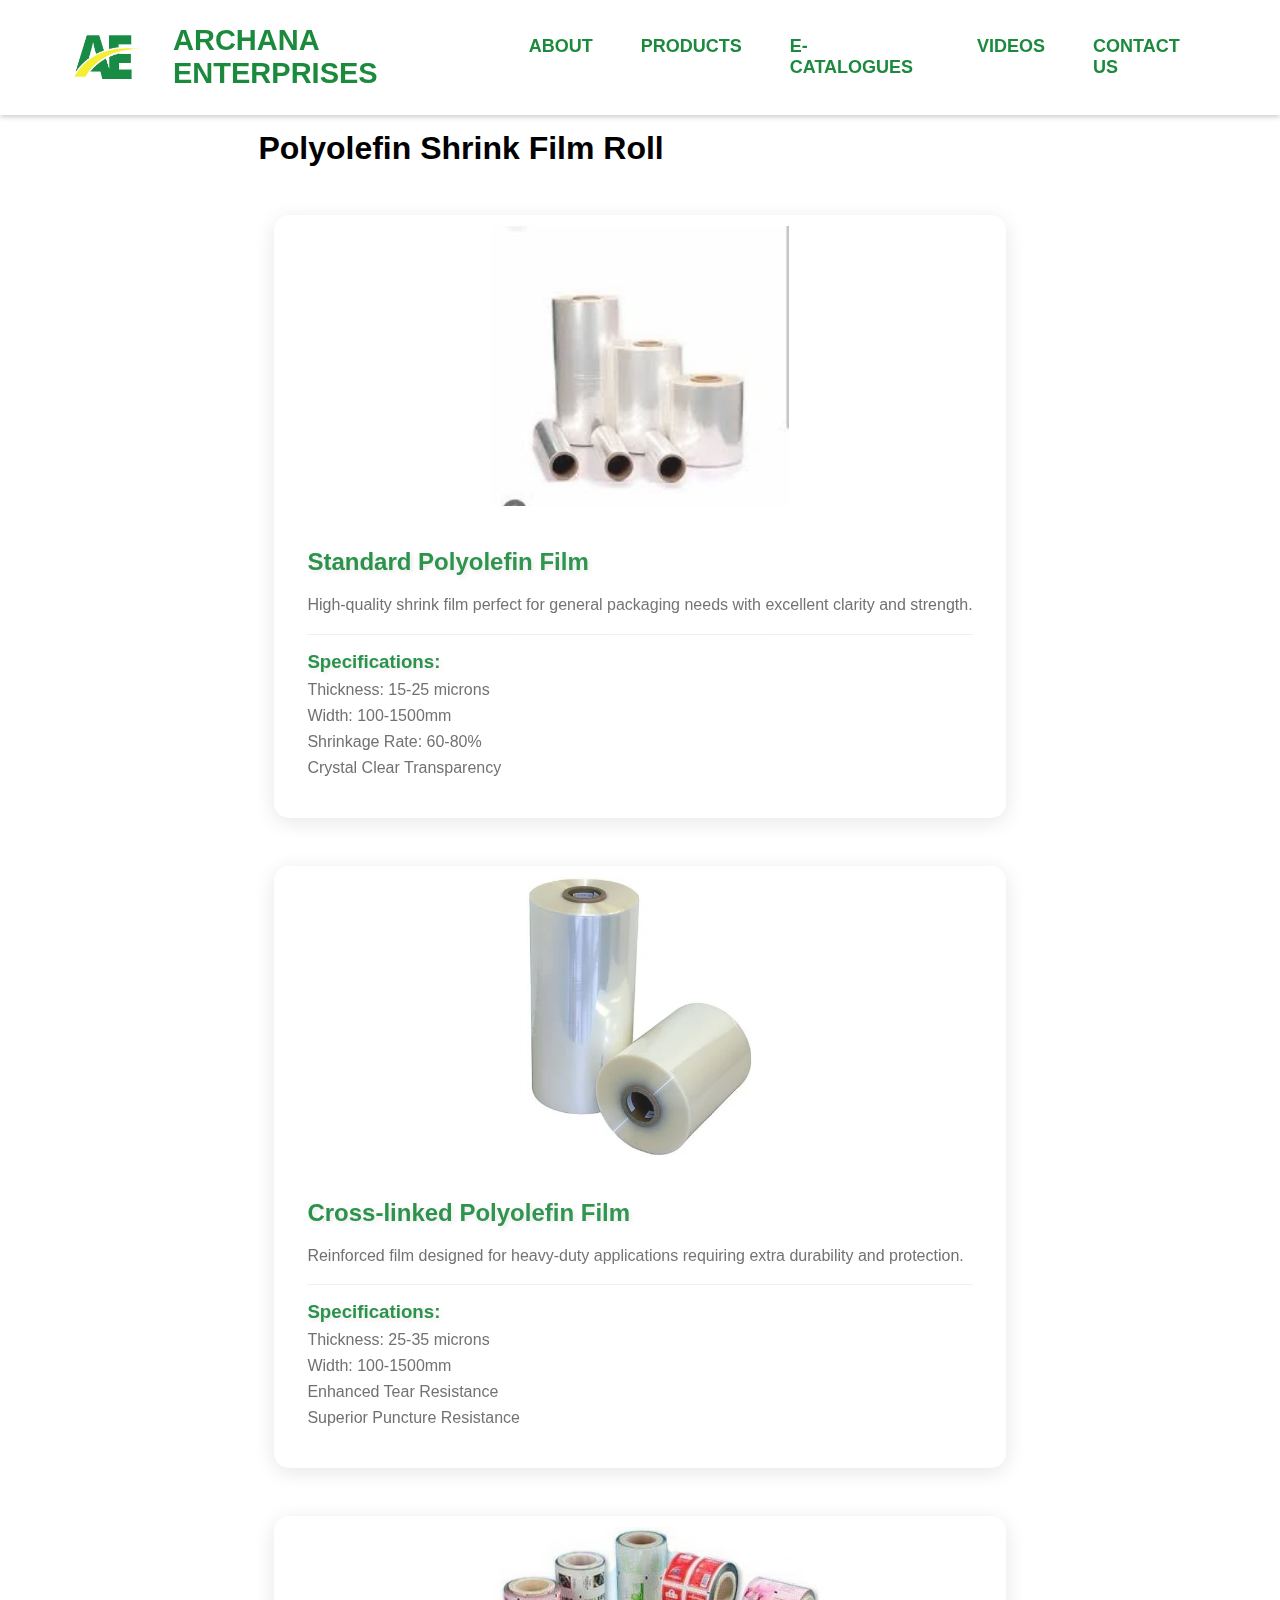
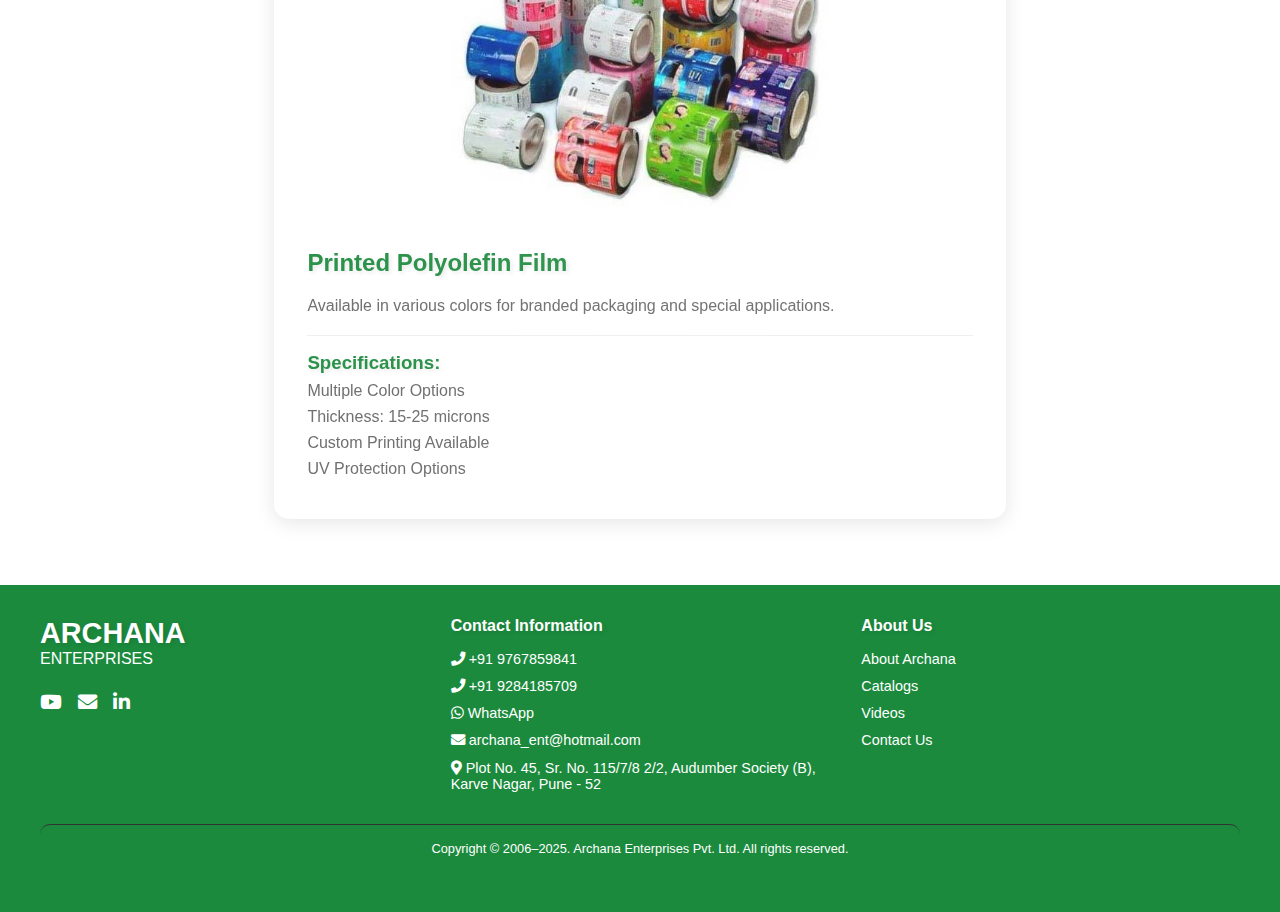
<file: arhent-main/products/polyolefin-shrink-film-roll.html>
<!DOCTYPE html>
<html lang="en">
<head>
    <meta charset="UTF-8">
    <meta name="viewport" content="width=device-width, initial-scale=1.0">
    <title>Polyolefin Shrink Film Roll - ARCHANA ENTERPRISES</title>
    <link rel="stylesheet" href="../styles.css">
    <link rel="stylesheet" href="https://cdnjs.cloudflare.com/ajax/libs/font-awesome/5.15.4/css/all.min.css">
    <style>
        .product-section {
            padding: 4rem 2rem;
            max-width: 1200px;
            margin: 0 auto;
        }

        .product-grid {
            display: grid;
            grid-template-columns: repeat(auto-fit, minmax(350px, 1fr));
            gap: 3rem;
            margin-top: 2rem;
            padding: 1rem;
        }

        .product-card {
            background: white;
            border-radius: 15px;
            box-shadow: 0 4px 20px rgba(0, 0, 0, 0.1);
            overflow: hidden;
            transition: transform 0.3s ease, box-shadow 0.3s ease;
            height: 100%;
            display: flex;
            flex-direction: column;
        }

        .product-card:hover {
            transform: translateY(-5px);
            box-shadow: 0 8px 25px rgba(0, 0, 0, 0.15);
        }

        .product-image {
            width: 100%;
            height: 300px;
            object-fit: contain;
            background: #f8f8f8;
            padding: 1rem;
        }

        .product-info {
            padding: 2rem;
            flex-grow: 1;
            display: flex;
            flex-direction: column;
        }

        .product-info h2 {
            color: #1b8a3d;
            margin-bottom: 1rem;
        }

        .product-info p {
            color: #666;
            line-height: 1.6;
        }

        .specifications {
            margin-top: 1rem;
            padding-top: 1rem;
            border-top: 1px solid #eee;
        }

        .specifications h3 {
            color: #1b8a3d;
            margin-bottom: 0.5rem;
        }

        .specifications ul {
            list-style: none;
            padding: 0;
        }

        .specifications li {
            margin-bottom: 0.5rem;
            color: #666;
        }

       
/* Footer */
.footer {
    background-color: #1b8a3d;
    color: #fff;
    padding: 2rem 1rem;
    font-family: Arial, sans-serif;
}

.footer-container {
    max-width: 1200px;
    margin: 0 auto;
}

.footer-content {
    display: grid;
    grid-template-columns: 1fr 1fr 1fr;
    gap: 2rem;
    margin-bottom: 2rem;
}

.footer-brand {
    margin-bottom: 1rem;
}

.footer-brand h2 {
    font-size: 1.8rem;
    margin: 0;
    font-weight: bold;
}

.footer-brand p {
    font-size: 1rem;
    margin: 0 0 1.5rem 0;
}

.footer-social {
    display: flex;
    gap: 1rem;
    margin-top: 1.5rem;
}

.footer-social a {
    color: #fff;
    font-size: 1.2rem;
    text-decoration: none;
}

.footer-social a:hover {
    color: #ccc;
}

.footer-section h3 {
    font-size: 1rem;
    margin-bottom: 1rem;
    color: #fff;
}

.footer-links {
    display: flex;
    flex-direction: column;
    
    gap: 0.7rem;
}

.footer-links a {
    color: #ffffff;
    text-decoration: none;
    font-size: 0.9rem;
    transition: color 0.2s;
}

.footer-links a:hover {
    color: #fff;
}

.footer-bottom {
    border-top: 1px solid #333;
    padding-top: 1rem;
    font-size: 0.8rem;
    color: #ffffff;
    text-align: center;
}

@media (max-width: 768px) {
    .footer-content {
        grid-template-columns: 1fr;
    }
}
    </style>
</head>
<body>
    <header>
        <nav class="top-nav">
            <div class="logo">
                <a href="../index.html" style="display: flex; align-items: center; text-decoration: none;">
                    <img src="../images/logo greeen.jpg" alt="Company Logo" style="width: 70px; height: 45px; margin-right: 30px;">
                    <span class="company-name" style="font-size: 150px; color: #1b8a3d; margin-left:10px;">ARCHANA ENTERPRISES</span>
                </a>
            </div>
            <ul class="nav-links">
                <li class="dropdown">
                    <a href="../about.html" class="nav-link">ABOUT</a>
                    <div class="dropdown-content">
                        <a href="../about.html">About Us</a>
                        <a href="../history.html">Company History</a>
                    </div>
                </li>
                <li class="dropdown">
                    <a href="#Products" class="nav-link">PRODUCTS</a>
                    <div class="dropdown-content">
                        <a href="strapping-machines.html">Strapping Machines</a>
                        <a href="pp-box-straping-rolls.html">PP Box Straping Rolls</a>
                        <a href="pneumatic-strapping-tool.html">Pneumatic Strapping Tool</a>
                        <a href="bop-tape-roll.html">Bop Tape Roll</a>
                        <a href="polyolefin-shrink-film-roll.html">Polyolefin Shrink Film Roll</a>
                    </div>
                </li>
                <li><a href="../catalogs.html">E-CATALOGUES</a></li>
                <li><a href="../videos.html">VIDEOS</a></li>
                <li><a href="../contact.html">CONTACT US</a></li>
            </ul>
        </nav>
    </header>

    <style>
        header {
            position: fixed;
            width: 100%;
            top: 0;
            z-index: 1000;
            transition: transform 0.3s ease;
            background-color: #ffffff;
            box-shadow: 0 2px 5px rgba(0,0,0,0.1);
        }

        body {
            padding-top: 80px;
            min-height: 100vh;
            display: flex;
            flex-direction: column;
            margin: 0;
        }

        .product-section {
            flex: 1;
            padding: 50px 20px;
            max-width: 1200px;
            margin: 0 auto;
        }

        .product-grid {
            display: grid;
            grid-template-columns: repeat(auto-fit, minmax(350px, 1fr));
            gap: 3rem;
            margin-top: 2rem;
            padding: 1rem;
        }

        .product-card {
            background: white;
            border-radius: 15px;
            box-shadow: 0 4px 20px rgba(0, 0, 0, 0.1);
            overflow: hidden;
            transition: transform 0.3s ease, box-shadow 0.3s ease;
            height: 100%;
            display: flex;
            flex-direction: column;
        }

        .product-card:hover {
            transform: translateY(-5px);
            box-shadow: 0 8px 25px rgba(0, 0, 0, 0.15);
        }

        .product-image {
            width: 100%;
            height: 300px;
            object-fit: contain;
            background: #f8f8f8;
            padding: 1rem;
        }

        .product-info {
            padding: 2rem;
            flex-grow: 1;
            display: flex;
            flex-direction: column;
        }

        .product-info h2 {
            color: #1b8a3d;
            margin-bottom: 1rem;
        }

        .product-info p {
            color: #666;
            line-height: 1.6;
        }

        .specifications {
            margin-top: 1rem;
            padding-top: 1rem;
            border-top: 1px solid #eee;
        }

        .specifications h3 {
            color: #1b8a3d;
            margin-bottom: 0.5rem;
        }

        .specifications ul {
            list-style: none;
            padding: 0;
        }

        .specifications li {
            margin-bottom: 0.5rem;
            color: #666;
        }

       
/* Footer */
.footer {
    background-color: #1b8a3d;
    color: #fff;
    padding: 2rem 1rem;
    font-family: Arial, sans-serif;
}

.footer-container {
    max-width: 1200px;
    margin: 0 auto;
}

.footer-content {
    display: grid;
    grid-template-columns: 1fr 1fr 1fr;
    gap: 2rem;
    margin-bottom: 2rem;
}

.footer-brand {
    margin-bottom: 1rem;
}

.footer-brand h2 {
    font-size: 1.8rem;
    margin: 0;
    font-weight: bold;
}

.footer-brand p {
    font-size: 1rem;
    margin: 0 0 1.5rem 0;
}

.footer-social {
    display: flex;
    gap: 1rem;
    margin-top: 1.5rem;
}

.footer-social a {
    color: #fff;
    font-size: 1.2rem;
    text-decoration: none;
}

.footer-social a:hover {
    color: #ccc;
}

.footer-section h3 {
    font-size: 1rem;
    margin-bottom: 1rem;
    color: #fff;
}

.footer-links {
    display: flex;
    flex-direction: column;
    
    gap: 0.7rem;
}

.footer-links a {
    color: #ffffff;
    text-decoration: none;
    font-size: 0.9rem;
    transition: color 0.2s;
}

.footer-links a:hover {
    color: #fff;
}

.footer-bottom {
    border-top: 1px solid #333;
    padding-top: 1rem;
    font-size: 0.8rem;
    color: #ffffff;
    text-align: center;
}

@media (max-width: 768px) {
    .footer-content {
        grid-template-columns: 1fr;
    }
}
    </style>
</head>
<body>
    <header>
        <nav class="top-nav">
            <div class="logo">
                <a href="../index.html" style="display: flex; align-items: center; text-decoration: none;">
                    <img src="../images/logo greeen.jpg" alt="Company Logo" style="width: 70px; height: 45px; margin-right: 30px;">
                    <span class="company-name" style="font-size: 150px; color: #1b8a3d; margin-left:10px;">ARCHANA ENTERPRISES</span>
                </a>
            </div>
            <ul class="nav-links">
                <li class="dropdown">
                    <a href="../about.html" class="nav-link">ABOUT</a>
                    <div class="dropdown-content">
                        <a href="../about.html">About Us</a>
                        <a href="../history.html">Company History</a>
                    </div>
                </li>
                <li class="dropdown">
                    <a href="#Products" class="nav-link">PRODUCTS</a>
                    <div class="dropdown-content">
                        <a href="strapping-machines.html">Strapping Machines</a>
                        <a href="pp-box-straping-rolls.html">PP Box Straping Rolls</a>
                        <a href="pneumatic-strapping-tool.html">Pneumatic Strapping Tool</a>
                        <a href="bop-tape-roll.html">Bop Tape Roll</a>
                        <a href="polyolefin-shrink-film-roll.html">Polyolefin Shrink Film Roll</a>
                    </div>
                </li>
                <li><a href="../catalogs.html">E-CATALOGUES</a></li>
                <li><a href="../videos.html">VIDEOS</a></li>
                <li><a href="../contact.html">CONTACT US</a></li>
            </ul>
        </nav>
    </header>

    <!-- Remove this conflicting style block -->
    <!--
    <style>
        header {
            position: fixed;
            width: 100%;
            top: 0;
            z-index: 1000;
            transition: transform 0.3s ease;
            background-color: #1b8a3d;
        }
        body {
            padding-top: 80px;
        }
    </style>
    -->

    <script>
        let lastScroll = 0;
        let scrollDirection = 0;
        const header = document.querySelector('header');
        const scrollThreshold = 50;

        window.addEventListener('scroll', () => {
            const currentScroll = window.pageYOffset;
            const scrollDifference = currentScroll - lastScroll;
            
            scrollDirection = (scrollDirection * 0.8) + (scrollDifference * 0.2);
            
            if (currentScroll <= scrollThreshold) {
                header.style.transform = 'translateY(0)';
            } else if (Math.abs(scrollDirection) > 2) {
                const translateY = Math.max(-100, Math.min(0, -scrollDirection));
                header.style.transform = `translateY(${translateY}%)`;
            }
            
            lastScroll = currentScroll;
        });

        document.addEventListener('mousemove', (e) => {
            if (e.clientY < 60) {
                header.style.transform = 'translateY(0)';
            }
        });
    </script>

    <div class="product-section">
        <h1>Polyolefin Shrink Film Roll</h1>
        <div class="product-grid">
            <div class="product-card">
                <img src="../png/download.webp" alt="Standard Polyolefin Film" class="product-image">
                <div class="product-info">
                    <h2>Standard Polyolefin Film</h2>
                    <p>High-quality shrink film perfect for general packaging needs with excellent clarity and strength.</p>
                    <div class="specifications">
                        <h3>Specifications:</h3>
                        <ul>
                            <li>Thickness: 15-25 microns</li>
                            <li>Width: 100-1500mm</li>
                            <li>Shrinkage Rate: 60-80%</li>
                            <li>Crystal Clear Transparency</li>
                        </ul>
                    </div>
                </div>
            </div>

            <div class="product-card">
                <img src="../png/shopping (1).webp" alt="Cross-linked Polyolefin Film" class="product-image">
                <div class="product-info">
                    <h2>Cross-linked Polyolefin Film</h2>
                    <p>Reinforced film designed for heavy-duty applications requiring extra durability and protection.</p>
                    <div class="specifications">
                        <h3>Specifications:</h3>
                        <ul>
                            <li>Thickness: 25-35 microns</li>
                            <li>Width: 100-1500mm</li>
                            <li>Enhanced Tear Resistance</li>
                            <li>Superior Puncture Resistance</li>
                        </ul>
                    </div>
                </div>
            </div>

            <div class="product-card">
                <img src="../png/printed-shrink-film-roll-1000x1000.webp" alt="Printed Polyolefin Film" class="product-image">
                <div class="product-info">
                    <h2>Printed Polyolefin Film</h2>
                    <p>Available in various colors for branded packaging and special applications.</p>
                    <div class="specifications">
                        <h3>Specifications:</h3>
                        <ul>
                            <li>Multiple Color Options</li>
                            <li>Thickness: 15-25 microns</li>
                            <li>Custom Printing Available</li>
                            <li>UV Protection Options</li>
                        </ul>
                    </div>
                </div>
            </div>
        </div>
    </div>

    <footer class="footer">
        <div class="footer-container">
            <div class="footer-content">
                <div class="footer-section footer-brand">
                    <h2>ARCHANA</h2>
                    <p>ENTERPRISES</p>
                    <div class="footer-social">
                        <a href="https://youtube.com/@archanaenterprises-p4l?si=_MMag7snrhGBbUjs" aria-label="YouTube"><i class="fab fa-youtube"></i></a>
                        <a href="mailto:archana_ent@hotmail.com" aria-label="Email"><i class="fas fa-envelope"></i></a>
                        <a href="https://www.linkedin.com/company/archana-enterprises-kepack/" aria-label="LinkedIn"><i class="fab fa-linkedin-in"></i></a>
                    </div>
                </div>

                <div class="footer-section">
                    <h3>Contact Information</h3>
                    <div class="footer-links">
                        <a href="tel:+919767859841"><i class="fas fa-phone"></i> +91 9767859841</a>
                        <a href="tel:+919284185709"><i class="fas fa-phone"></i> +91 9284185709</a>
                        <a href="https://wa.me/919767859841"><i class="fab fa-whatsapp"></i> WhatsApp</a>
                        <a href="mailto:archana_ent@hotmail.com"><i class="fas fa-envelope"></i> archana_ent@hotmail.com</a>
                        <a href="https://maps.google.com/?q=Plot No. 45, Sr. No. 115/7/8 2/2, Audumber Society (B), Karve Nagar, Pune - 52">
                            <i class="fas fa-map-marker-alt"></i> Plot No. 45, Sr. No. 115/7/8 2/2, Audumber Society (B), Karve Nagar, Pune - 52
                        </a>
                    </div>
                </div>

                <div class="footer-section">
                    <h3>About Us</h3>
                    <div class="footer-links">
                        <a href="../about.html">About Archana</a>
                        <a href="../catalogs.html">Catalogs</a>
                        <a href="../videos.html">Videos</a>
                        <a href="../contact.html">Contact Us</a>
                    </div>
                </div>
            </div>

            <div class="footer-bottom">
                <p>Copyright © 2006–2025. Archana Enterprises Pvt. Ltd. All rights reserved.</p>
            </div>
        </div>
    </footer>
</body>
</html>
</file>
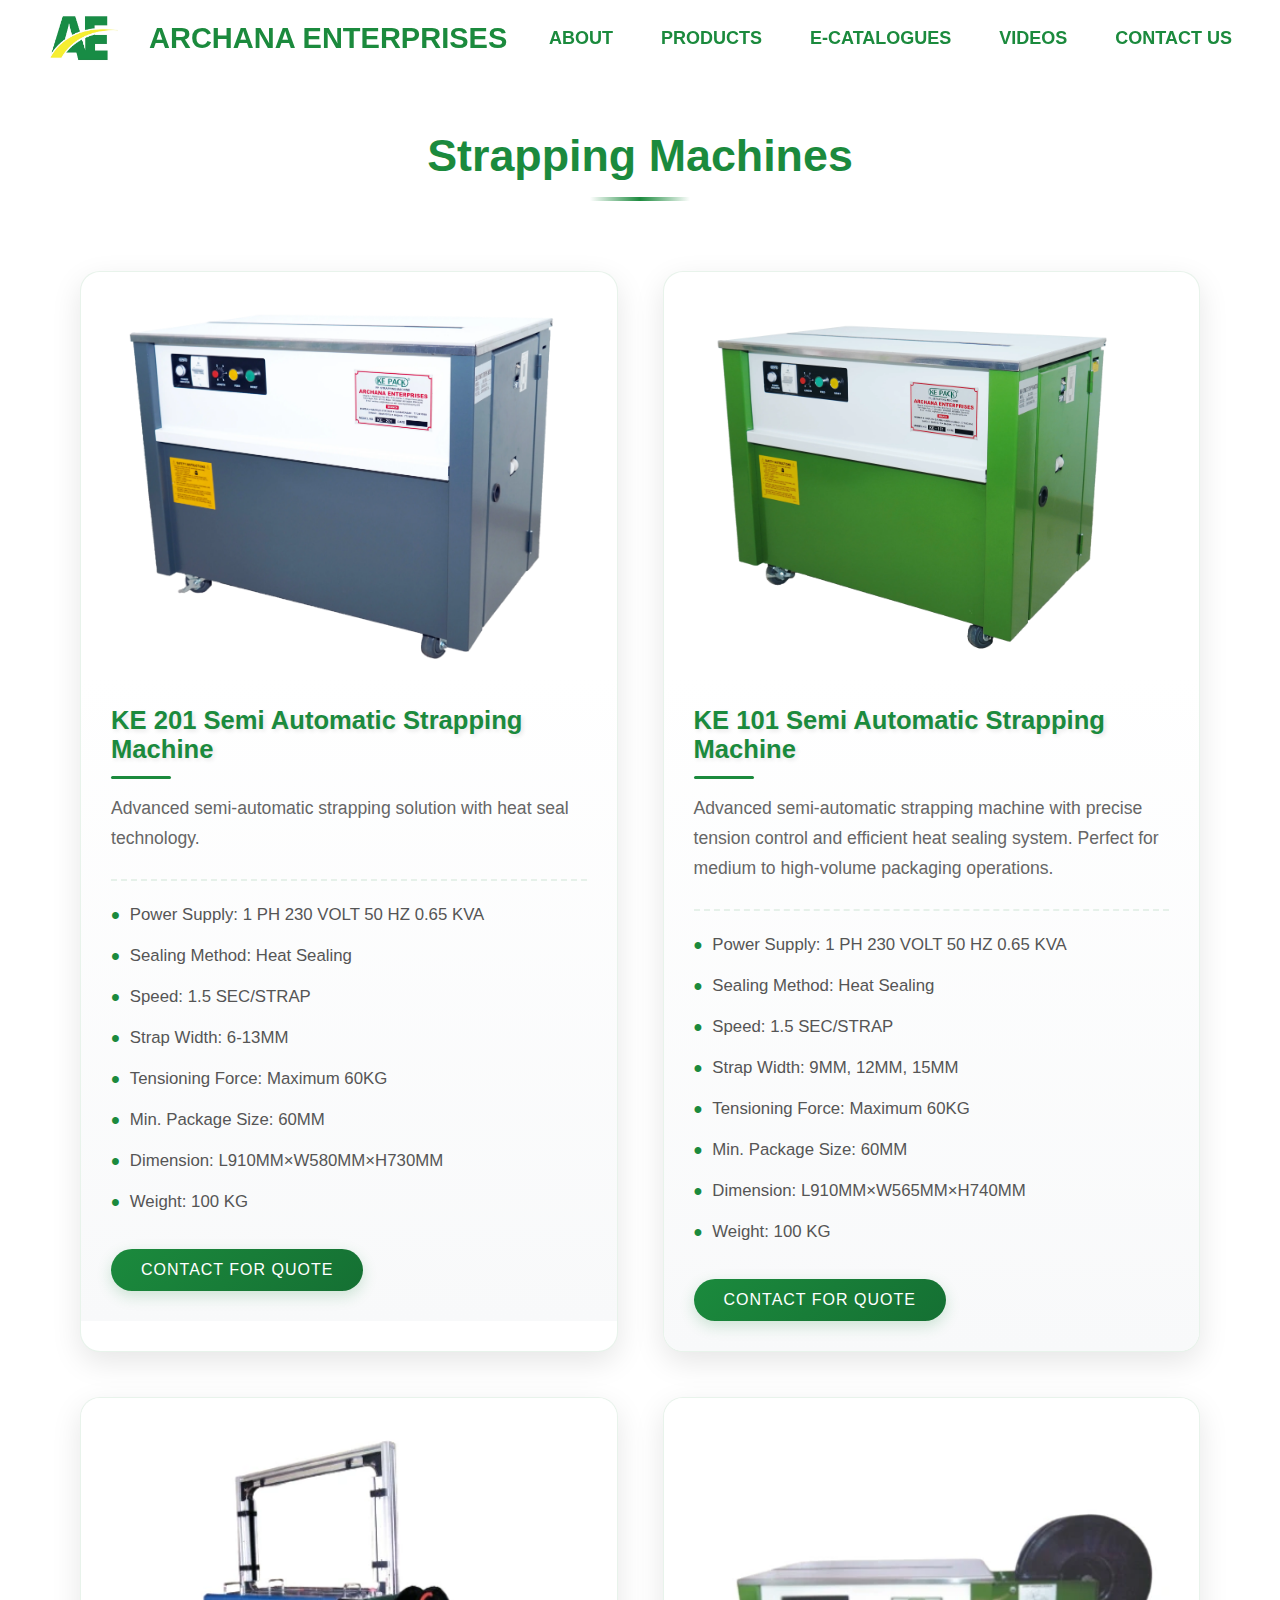
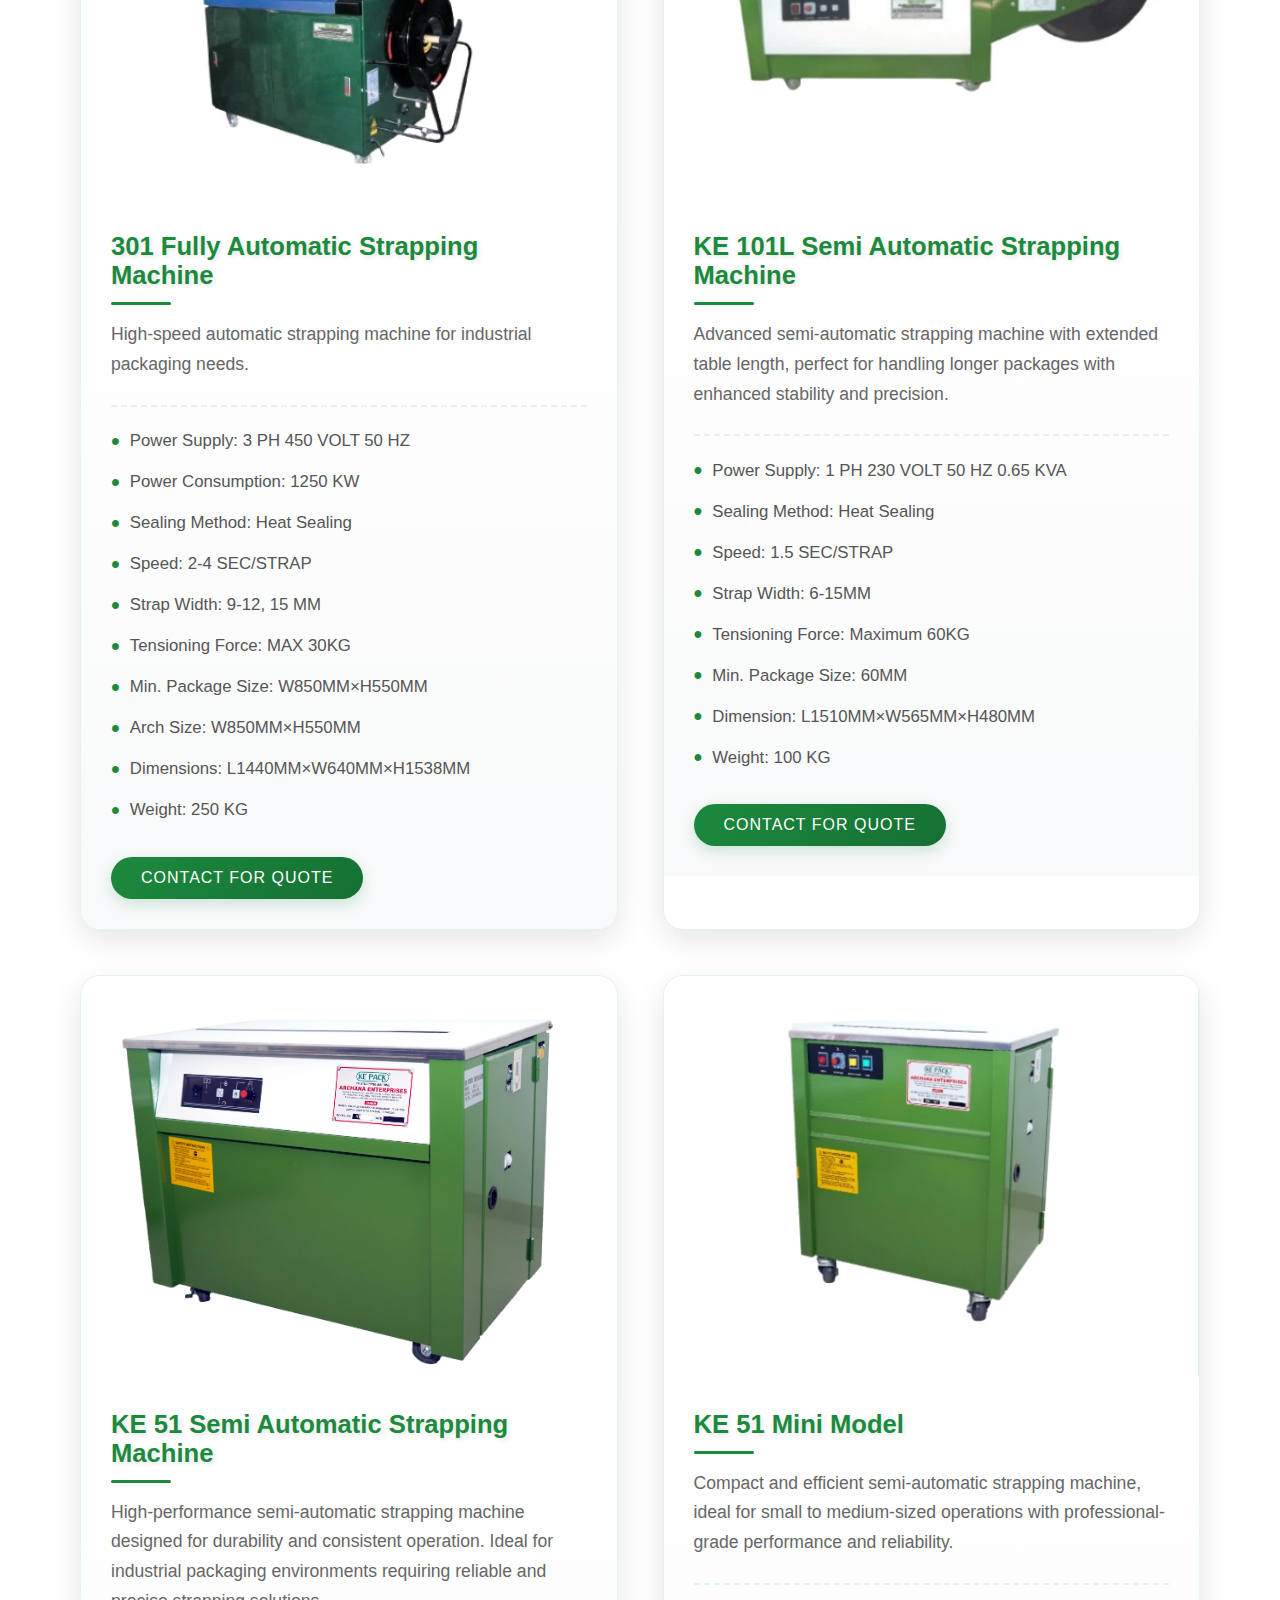
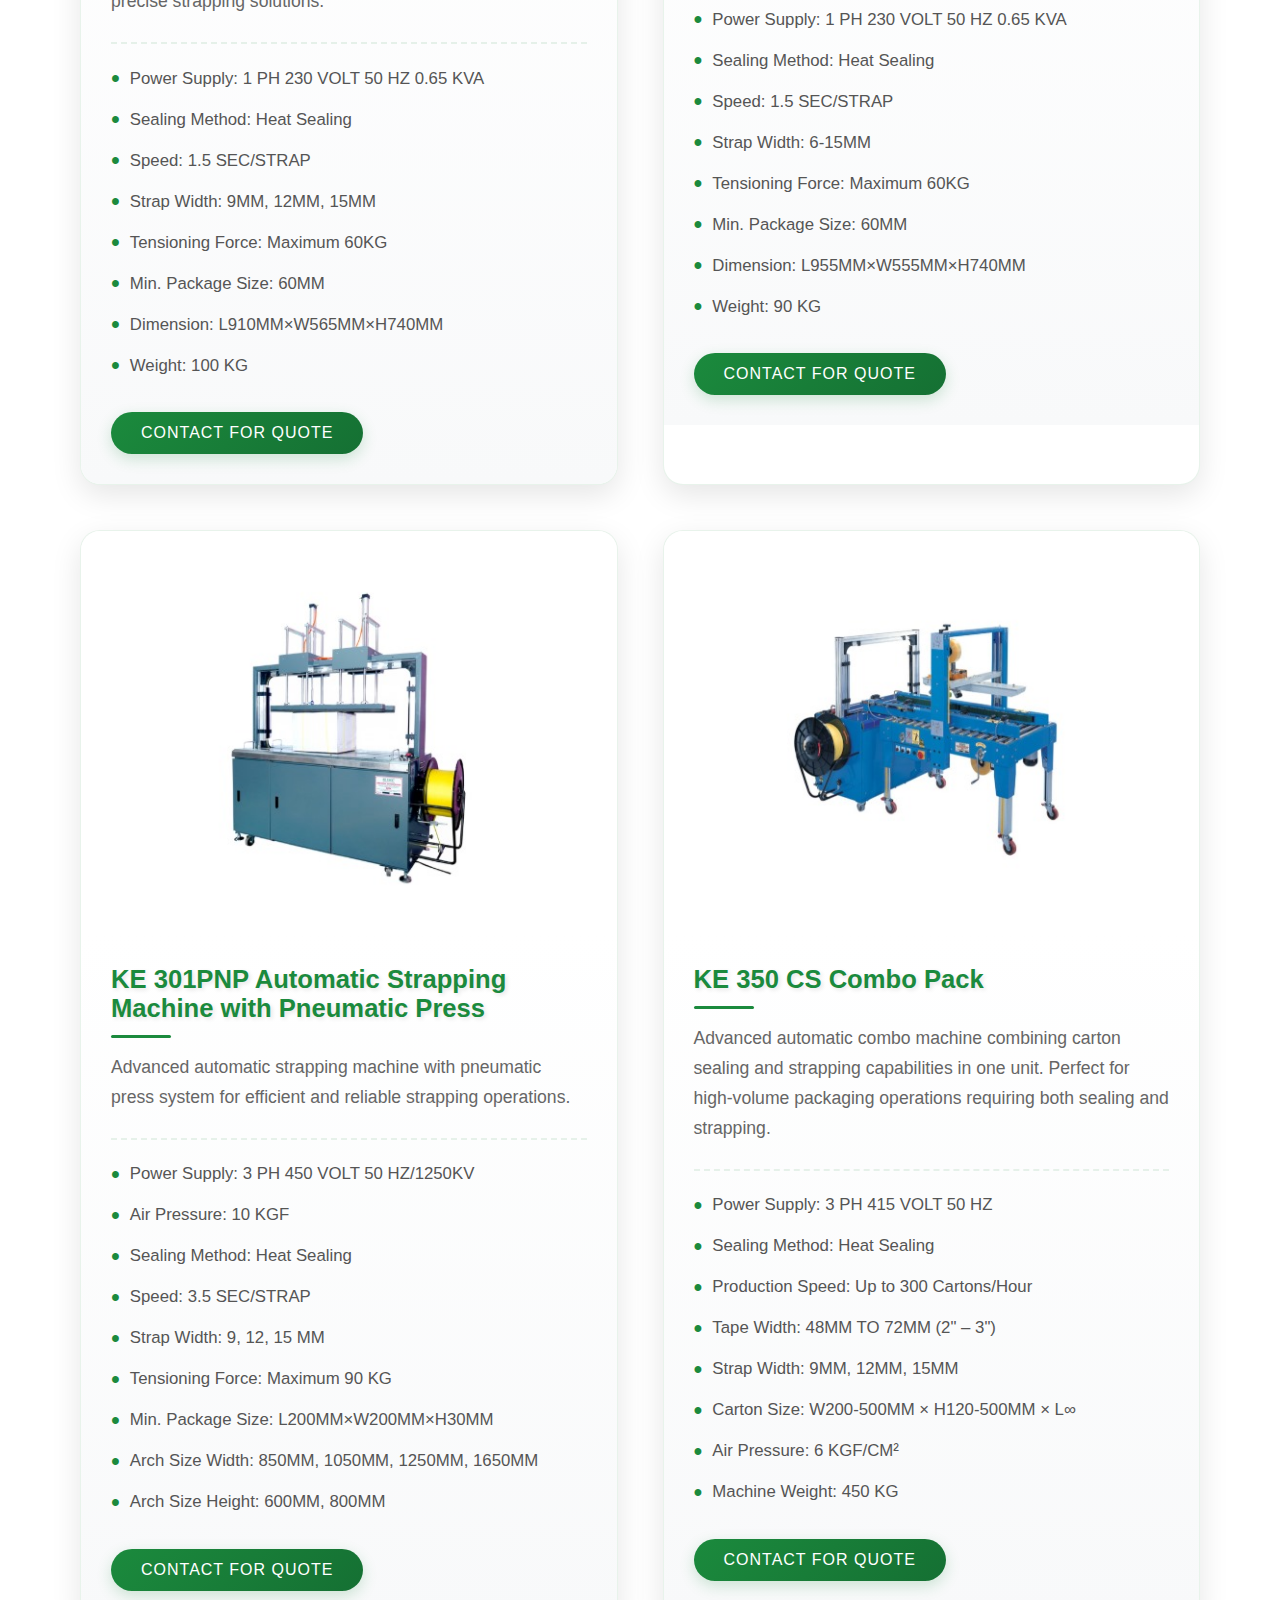
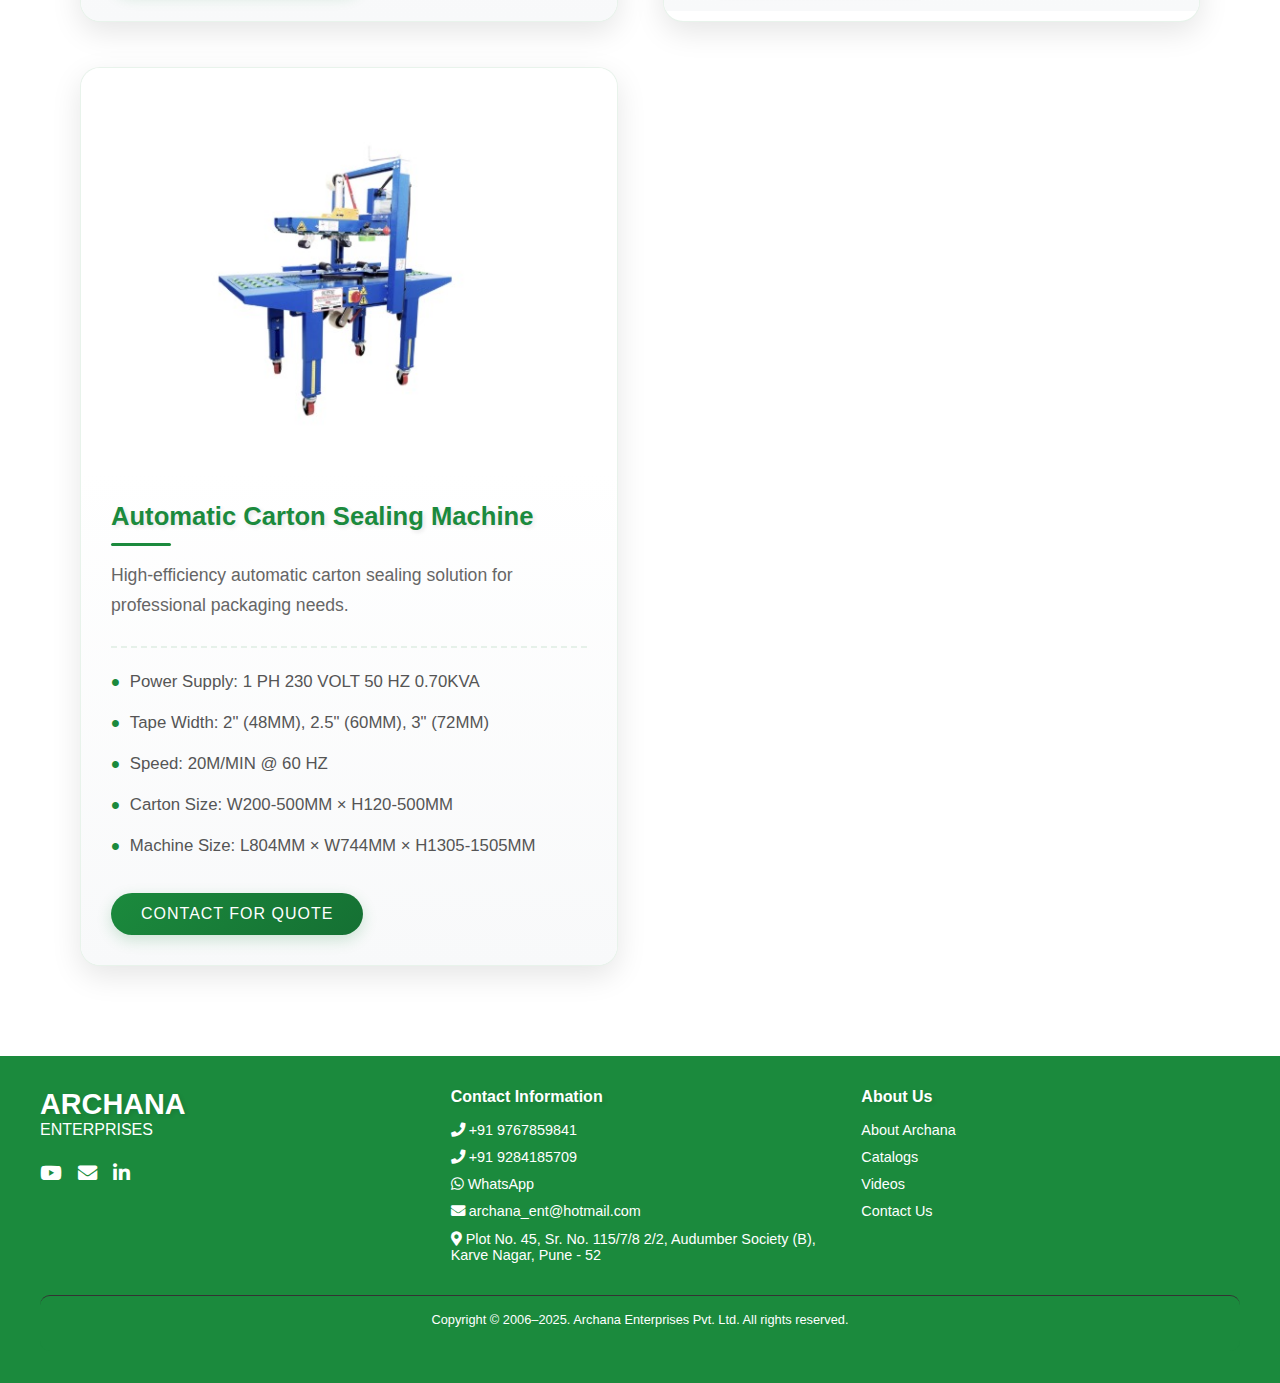
<file: arhent-main/products/strapping-machines.html>
<!DOCTYPE html>
<html lang="en">
<head>
    <meta charset="UTF-8">
    <meta name="viewport" content="width=device-width, initial-scale=1.0">
    <title>Strapping Machines - ARCHANA ENTERPRISES</title>
    <link rel="stylesheet" href="../styles.css">
    <link rel="stylesheet" href="https://cdnjs.cloudflare.com/ajax/libs/font-awesome/5.15.4/css/all.min.css">
    <style>
        .product-page {
            max-width: 1200px;
            margin: 50px auto;
            padding: 20px;
        }

        .product-grid {
            display: grid;
            grid-template-columns: repeat(auto-fit, minmax(320px, 1fr));
            gap: 40px;
            margin-top: 40px;
            padding: 20px;
        }

        .product-item {
            background: white;
            border-radius: 20px;
            box-shadow: 0 10px 30px rgba(0,0,0,0.1);
            overflow: hidden;
            transition: all 0.4s ease;
            position: relative;
            border: 1px solid rgba(27, 138, 61, 0.1);
        }

        .product-item:hover {
            transform: translateY(-15px);
            box-shadow: 0 20px 40px rgba(27, 138, 61, 0.2);
        }

        .product-image {
            width: 100%;
            height: 400px;  /* Increased from 300px */
            object-fit: cover;
            transition: transform 0.5s ease;
        }

        /* Optional: Adjust card padding to balance the larger image */
        .product-content {
            padding: 35px;
            position: relative;
            background: linear-gradient(to bottom, white, #f8f9fa);
        }

        /* Adjust grid layout for better fit with larger images */
        .product-grid {
            display: grid;
            grid-template-columns: repeat(auto-fit, minmax(350px, 1fr));  /* Increased from 320px */
            gap: 45px;  /* Increased from 40px */
            margin-top: 40px;
            padding: 20px;
        }

        .product-item:hover .product-image {
            transform: scale(1.1);
        }

        .product-content {
            padding: 30px;
            position: relative;
            background: linear-gradient(to bottom, white, #f8f9fa);
        }

        .product-title {
            color: #1b8a3d;
            font-size: 1.6rem;
            margin-bottom: 15px;
            position: relative;
            padding-bottom: 15px;
        }

        .product-title::after {
            content: '';
            position: absolute;
            bottom: 0;
            left: 0;
            width: 60px;
            height: 3px;
            background: #1b8a3d;
            border-radius: 2px;
        }

        .product-description {
            color: #666;
            margin-bottom: 25px;
            line-height: 1.7;
            font-size: 1.1rem;
        }

        .product-specs {
            margin-top: 20px;
            padding-top: 20px;
            border-top: 2px dashed rgba(27, 138, 61, 0.1);
        }

        .specs-list {
            list-style: none;
            padding: 0;
        }

        .specs-list li {
            margin-bottom: 12px;
            color: #555;
            display: flex;
            align-items: center;
            font-size: 1.05rem;
        }

        .specs-list li::before {
            content: '•';
            color: #1b8a3d;
            font-size: 1.5em;
            margin-right: 10px;
        }

        .contact-btn {
            display: inline-block;
            background: linear-gradient(135deg, #1b8a3d, #157033);
            color: white;
            padding: 12px 30px;
            border-radius: 25px;
            text-decoration: none;
            margin-top: 20px;
            transition: all 0.3s ease;
            font-weight: 500;
            text-transform: uppercase;
            letter-spacing: 1px;
            box-shadow: 0 5px 15px rgba(27, 138, 61, 0.2);
        }

        .contact-btn:hover {
            background: linear-gradient(135deg, #157033, #1b8a3d);
            transform: translateY(-3px);
            box-shadow: 0 8px 20px rgba(27, 138, 61, 0.3);
        }

        .page-title {
            color: #1b8a3d;
            text-align: center;
            margin-bottom: 50px;
            font-size: 2.8rem;
            position: relative;
            padding-bottom: 20px;
        }

        .page-title::after {
            content: '';
            position: absolute;
            bottom: 0;
            left: 50%;
            transform: translateX(-50%);
            width: 100px;
            height: 4px;
            background: linear-gradient(90deg, transparent, #1b8a3d, transparent);
        }

        @media (max-width: 768px) {
            .product-grid {
                grid-template-columns: 1fr;
                padding: 10px;
            }

            .product-title {
                font-size: 1.4rem;
            }

            .product-description {
                font-size: 1rem;
            }
        }

        /* Footer Styles */

.footer {
    background-color: #1b8a3d;
    color: #fff;
    padding: 2rem 1rem;
    font-family: Arial, sans-serif;
}

.footer-container {
    max-width: 1200px;
    margin: 0 auto;
}

.footer-content {
    display: grid;
    grid-template-columns: 1fr 1fr 1fr;
    gap: 2rem;
    margin-bottom: 2rem;
}

.footer-brand {
    margin-bottom: 1rem;
}

.footer-brand h2 {
    font-size: 1.8rem;
    margin: 0;
    font-weight: bold;
}

.footer-brand p {
    font-size: 1rem;
    margin: 0 0 1.5rem 0;
}

.footer-social {
    display: flex;
    gap: 1rem;
    margin-top: 1.5rem;
}

.footer-social a {
    color: #fff;
    font-size: 1.2rem;
    text-decoration: none;
}

.footer-social a:hover {
    color: #ccc;
}

.footer-section h3 {
    font-size: 1rem;
    margin-bottom: 1rem;
    color: #fff;
}

.footer-links {
    display: flex;
    flex-direction: column;
    
    gap: 0.7rem;
}

.footer-links a {
    color: #ffffff;
    text-decoration: none;
    font-size: 0.9rem;
    transition: color 0.2s;
}

.footer-links a:hover {
    color: #fff;
}

.footer-bottom {
    border-top: 1px solid #333;
    padding-top: 1rem;
    font-size: 0.8rem;
    color: #ffffff;
    text-align: center;
}

@media (max-width: 768px) {
    .footer-content {
        grid-template-columns: 1fr;
    }
}
    </style>
</head>
<body>
    <header>
        <nav class="top-nav">
            <div class="logo">
                <a href="../index.html" style="display: flex; align-items: center; text-decoration: none;">
                    <img src="../images/logo greeen.jpg" alt="Company Logo" style="width: 70px; height: 45px; margin-right: 30px;">
                    <span class="company-name" style="font-size: 150px; color: #1b8a3d; margin-left:10px;">ARCHANA ENTERPRISES</span>
                </a>
            </div>
            <ul class="nav-links">
                <li class="dropdown">
                    <a href="../about.html" class="nav-link">ABOUT</a>
                    <div class="dropdown-content">
                        <a href="../about.html">About Us</a>
                        <a href="../history.html">Company History</a>
                    </div>
                </li>
                <li class="dropdown">
                    <a href="#Products" class="nav-link">PRODUCTS</a>
                    <div class="dropdown-content">
                        <a href="strapping-machines.html">Strapping Machines</a>
                        <a href="pp-box-straping-rolls.html">PP Box Straping Rolls</a>
                        <a href="pneumatic-strapping-tool.html">Pneumatic Strapping Tool</a>
                        <a href="bop-tape-roll.html">Bop Tape Roll</a>
                        <a href="polyolefin-shrink-film-roll.html">Polyolefin Shrink Film Roll</a>
                    </div>
                </li>
                <li><a href="../catalogs.html">E-CATALOGUES</a></li>
                <li><a href="../videos.html">VIDEOS</a></li>
                <li><a href="../contact.html">CONTACT US</a></li>
            </ul>
        </nav>
    </header>
    <div class="product-page">
        <h1 class="page-title">Strapping Machines</h1>
        <div class="product-grid">
            <!-- First Card -->
            <div class="product-item">
                <img src="../png/KE 201.webp" alt="Semi Automatic Strapping Machine" class="product-image">
                <div class="product-content">
                    <h2 class="product-title">KE 201 Semi Automatic Strapping Machine</h2>
                    <p class="product-description">Advanced semi-automatic strapping solution with heat seal technology.</p>
                    <div class="product-specs">
                        <ul class="specs-list">
                            <li>Power Supply: 1 PH 230 VOLT 50 HZ 0.65 KVA</li>
                            <li>Sealing Method: Heat Sealing</li>
                            <li>Speed: 1.5 SEC/STRAP</li>
                            <li>Strap Width: 6-13MM</li>
                            <li>Tensioning Force: Maximum 60KG</li>
                            <li>Min. Package Size: 60MM</li>
                            <li>Dimension: L910MM×W580MM×H730MM</li>
                            <li>Weight: 100 KG</li>
                        </ul>
                    </div>
                    <a href="../contact.html" class="contact-btn">Contact for Quote</a>
                </div>
            </div>

            <!-- Second Card -->
            <div class="product-item">
                <img src="../png/KE 101 (1).webp" alt="KE 101 Semi Automatic Strapping Machine" class="product-image">
                <div class="product-content">
                    <h2 class="product-title">KE 101 Semi Automatic Strapping Machine</h2>
                    <p class="product-description">Advanced semi-automatic strapping machine with precise tension control and efficient heat sealing system. Perfect for medium to high-volume packaging operations.</p>
                    <div class="product-specs">
                        <ul class="specs-list">
                            <li>Power Supply: 1 PH 230 VOLT 50 HZ 0.65 KVA</li>
                            <li>Sealing Method: Heat Sealing</li>
                            <li>Speed: 1.5 SEC/STRAP</li>
                            <li>Strap Width: 9MM, 12MM, 15MM</li>
                            <li>Tensioning Force: Maximum 60KG</li>
                            <li>Min. Package Size: 60MM</li>
                            <li>Dimension: L910MM×W565MM×H740MM</li>
                            <li>Weight: 100 KG</li>
                        </ul>
                    </div>
                    <a href="../contact.html" class="contact-btn">Contact for Quote</a>
                </div>
            </div>

            <!-- Third Card -->
            <div class="product-item">
                <img src="../png/301 (2).webp" alt="301 Fully Automatic Strapping Machine" class="product-image">
                <div class="product-content">
                    <h2 class="product-title">301 Fully Automatic Strapping Machine</h2>
                    <p class="product-description">High-speed automatic strapping machine for industrial packaging needs.</p>
                    <div class="product-specs">
                        <ul class="specs-list">
                            <li>Power Supply: 3 PH 450 VOLT 50 HZ</li>
                            <li>Power Consumption: 1250 KW</li>
                            <li>Sealing Method: Heat Sealing</li>
                            <li>Speed: 2-4 SEC/STRAP</li>
                            <li>Strap Width: 9-12, 15 MM</li>
                            <li>Tensioning Force: MAX 30KG</li>
                            <li>Min. Package Size: W850MM×H550MM</li>
                            <li>Arch Size: W850MM×H550MM</li>
                            <li>Dimensions: L1440MM×W640MM×H1538MM</li>
                            <li>Weight: 250 KG</li>
                        </ul>
                    </div>
                    <a href="../contact.html" class="contact-btn">Contact for Quote</a>
                </div>
            </div>

            <!-- Side-Seal Card -->
            <!-- Fourth Card -->
            <div class="product-item">
                <img src="../png/KE 101L.webp" alt="KE 101L Semi Automatic Strapping Machine" class="product-image">
                <div class="product-content">
                    <h2 class="product-title">KE 101L Semi Automatic Strapping Machine</h2>
                    <p class="product-description">Advanced semi-automatic strapping machine with extended table length, perfect for handling longer packages with enhanced stability and precision.</p>
                    <div class="product-specs">
                        <ul class="specs-list">
                            <li>Power Supply: 1 PH 230 VOLT 50 HZ 0.65 KVA</li>
                            <li>Sealing Method: Heat Sealing</li>
                            <li>Speed: 1.5 SEC/STRAP</li>
                            <li>Strap Width: 6-15MM</li>
                            <li>Tensioning Force: Maximum 60KG</li>
                            <li>Min. Package Size: 60MM</li>
                            <li>Dimension: L1510MM×W565MM×H480MM</li>
                            <li>Weight: 100 KG</li>
                        </ul>
                    </div>
                    <a href="../contact.html" class="contact-btn">Contact for Quote</a>
                </div>
            </div>

            <!-- Heavy Duty Card -->
            <div class="product-item">
                <img src="../png/KE 51.webp" alt="KE 51 Semi Automatic Strapping Machine" class="product-image">
                <div class="product-content">
                    <h2 class="product-title">KE 51 Semi Automatic Strapping Machine</h2>
                    <p class="product-description">High-performance semi-automatic strapping machine designed for durability and consistent operation. Ideal for industrial packaging environments requiring reliable and precise strapping solutions.</p>
                    <div class="product-specs">
                        <ul class="specs-list">
                            <li>Power Supply: 1 PH 230 VOLT 50 HZ 0.65 KVA</li>
                            <li>Sealing Method: Heat Sealing</li>
                            <li>Speed: 1.5 SEC/STRAP</li>
                            <li>Strap Width: 9MM, 12MM, 15MM</li>
                            <li>Tensioning Force: Maximum 60KG</li>
                            <li>Min. Package Size: 60MM</li>
                            <li>Dimension: L910MM×W565MM×H740MM</li>
                            <li>Weight: 100 KG</li>
                        </ul>
                    </div>
                    <a href="../contact.html" class="contact-btn">Contact for Quote</a>
                </div>
            </div>

            <!-- Compact Card -->
            <div class="product-item">
                <img src="../png/Screenshot 2025-04-19 190906.webp" alt="KE 51 Mini Model" class="product-image">
                <div class="product-content">
                    <h2 class="product-title">KE 51 Mini Model</h2>
                    <p class="product-description">Compact and efficient semi-automatic strapping machine, ideal for small to medium-sized operations with professional-grade performance and reliability.</p>
                    <div class="product-specs">
                        <ul class="specs-list">
                            <li>Power Supply: 1 PH 230 VOLT 50 HZ 0.65 KVA</li>
                            <li>Sealing Method: Heat Sealing</li>
                            <li>Speed: 1.5 SEC/STRAP</li>
                            <li>Strap Width: 6-15MM</li>
                            <li>Tensioning Force: Maximum 60KG</li>
                            <li>Min. Package Size: 60MM</li>
                            <li>Dimension: L955MM×W555MM×H740MM</li>
                            <li>Weight: 90 KG</li>
                        </ul>
                    </div>
                    <a href="../contact.html" class="contact-btn">Contact for Quote</a>
                </div>
            </div>

            <!-- KE 301PNP Card -->
            <div class="product-item">
                <img src="../png/301.jpg" alt="KE 301PNP Automatic Strapping Machine" class="product-image">
                <div class="product-content">
                    <h2 class="product-title">KE 301PNP Automatic Strapping Machine with Pneumatic Press</h2>
                    <p class="product-description">Advanced automatic strapping machine with pneumatic press system for efficient and reliable strapping operations.</p>
                    <div class="product-specs">
                        <ul class="specs-list">
                            <li>Power Supply: 3 PH 450 VOLT 50 HZ/1250KV</li>
                            <li>Air Pressure: 10 KGF</li>
                            <li>Sealing Method: Heat Sealing</li>
                            <li>Speed: 3.5 SEC/STRAP</li>
                            <li>Strap Width: 9, 12, 15 MM</li>
                            <li>Tensioning Force: Maximum 90 KG</li>
                            <li>Min. Package Size: L200MM×W200MM×H30MM</li>
                            <li>Arch Size Width: 850MM, 1050MM, 1250MM, 1650MM</li>
                            <li>Arch Size Height: 600MM, 800MM</li>
                        </ul>
                    </div>
                    <a href="../contact.html" class="contact-btn">Contact for Quote</a>
                </div>
            </div>

            <!-- KE 350 CS Card -->
            <div class="product-item">
                <img src="../png/350.jpg" alt="KE 350 CS Combo Pack" class="product-image">
                <div class="product-content">
                    <h2 class="product-title">KE 350 CS Combo Pack</h2>
                    <p class="product-description">Advanced automatic combo machine combining carton sealing and strapping capabilities in one unit. Perfect for high-volume packaging operations requiring both sealing and strapping.</p>
                    <div class="product-specs">
                        <ul class="specs-list">
                            <li>Power Supply: 3 PH 415 VOLT 50 HZ</li>
                            <li>Sealing Method: Heat Sealing</li>
                            <li>Production Speed: Up to 300 Cartons/Hour</li>
                            <li>Tape Width: 48MM TO 72MM (2" – 3")</li>
                            <li>Strap Width: 9MM, 12MM, 15MM</li>
                            <li>Carton Size: W200-500MM × H120-500MM × L∞</li>
                            <li>Air Pressure: 6 KGF/CM²</li>
                            <li>Machine Weight: 450 KG</li>
                        </ul>
                    </div>
                    <a href="../contact.html" class="contact-btn">Contact for Quote</a>
                </div>
            </div>

            <!-- Automatic Carton Sealing Machine Card -->
            <div class="product-item">
                <img src="../png/701.jpg" alt="Automatic Carton Sealing Machine" class="product-image">
                <div class="product-content">
                    <h2 class="product-title">Automatic Carton Sealing Machine</h2>
                    <p class="product-description">High-efficiency automatic carton sealing solution for professional packaging needs.</p>
                    <div class="product-specs">
                        <ul class="specs-list">
                            <li>Power Supply: 1 PH 230 VOLT 50 HZ 0.70KVA</li>
                            <li>Tape Width: 2" (48MM), 2.5" (60MM), 3" (72MM)</li>
                            <li>Speed: 20M/MIN @ 60 HZ</li>
                            <li>Carton Size: W200-500MM × H120-500MM</li>
                            <li>Machine Size: L804MM × W744MM × H1305-1505MM</li>
                        </ul>
                    </div>
                    <a href="../contact.html" class="contact-btn">Contact for Quote</a>
                </div>
            </div>

        </div>
    </div>
        </div>
    </div>

    <footer class="footer">
        <div class="footer-container">
            <!-- Main Footer Content - 3 Column Layout -->
            <div class="footer-content">
                <!-- Logo Column -->
                <div class="footer-section footer-brand">
                    <h2>ARCHANA</h2>
                    <p>ENTERPRISES</p>
                    
                    <!-- Social Media Icons -->
                    <div class="footer-social">
                        <a href="https://youtube.com/@archanaenterprises-p4l?si=_MMag7snrhGBbUjs" aria-label="YouTube"><i class="fab fa-youtube"></i></a>
                        <a href="mailto:archana_ent@hotmail.com" aria-label="Email"><i class="fas fa-envelope"></i></a>
                        <a href="https://www.linkedin.com/company/archana-enterprises-kepack/" aria-label="LinkedIn"><i class="fab fa-linkedin-in"></i></a>
                    </div>
                </div>
    
                <!-- Contact Info Column -->
                <div class="footer-section">
                    <h3>Contact Information</h3>
                    <div class="footer-links">
                        <a href="tel:+919767859841"><i class="fas fa-phone"></i> +91 9767859841</a>
                        <a href="tel:+919284185709"><i class="fas fa-phone"></i> +91 9284185709</a>
                        <a href="https://wa.me/919767859841"><i class="fab fa-whatsapp"></i> WhatsApp</a>
                        <a href="mailto:archana_ent@hotmail.com"><i class="fas fa-envelope"></i> archana_ent@hotmail.com</a>
                        <a href="https://maps.google.com/?q=Plot No. 45, Sr. No. 115/7/8 2/2, Audumber Society (B), Karve Nagar, Pune - 52">
                            <i class="fas fa-map-marker-alt"></i> Plot No. 45, Sr. No. 115/7/8 2/2, Audumber Society (B), Karve Nagar, Pune - 52
                        </a>
                    </div>
                </div>
    
                <!-- About Column -->
                <div class="footer-section">
                    <h3>About Us</h3>
                    <div class="footer-links">
                        <a href="../about.html">About Archana</a>
                        <a href="../catalogs.html">Catalogs</a>
                        <a href="../videos.html">Videos</a>
                        <a href="../contact.html">Contact Us</a>
                    </div>
                </div>
            </div>
    
            <!-- Copyright Section -->
            <div class="footer-bottom">
                <p>Copyright © 2006–2025. Archana Enterprises Pvt. Ltd. All rights reserved.</p>
            </div>
        </div>
    </footer>
</body>
</html>
<style>
    header {
        position: fixed;
        width: 100%;
        top: 0;
        z-index: 1000;
        transition: transform 0.3s ease;
        background-color: #ffffff;
        padding: 16px 0;
    }
    body {
        padding-top: 60px;
    }
</file>
<file: arhent-main/styles.css>
* {
    margin: 0;
    padding: 0;
    box-sizing: border-box;
    font-family: Arial, sans-serif;
}

header {
    background-color: #1b8a3d;
    padding: 1.5rem;
    color: white;
}

.top-nav {
    display: flex;
    justify-content: space-between;
    align-items: center;
    padding: 0 3rem;
}

.logo {
    font-size: 32px;
    font-weight: bold;
    display: flex;
    align-items: center;
    gap: 2px;
}

.logo-img {
    height: 50px;
    width: auto;
    object-fit: contain;
    display: block;
    max-width: 100%;
}

.logo span {
    font-size: 29px !important;
    margin-left: 1px !important;
}

/* Update nav-links and dropdown styles */
.nav-links {
    display: flex;
    gap: 3rem;
    list-style: none;
    position: relative;
    z-index: 9999; /* Higher z-index */
}

.dropdown {
    position: relative;
    z-index: 9999; /* Higher z-index */
}

.dropdown-content {
    display: block;
    position: absolute;
    top: 100%;
    left: 0;
    background-color: rgba(255, 255, 255, 0.98);
    min-width: 220px;
    box-shadow: 0 4px 15px rgba(0, 0, 0, 0.15);
    z-index: 9999; /* Higher z-index */
    margin-top: 5px;
    border-radius: 8px;
    transition: all 0.3s ease;
    opacity: 0;
    visibility: hidden;
    transform: translateY(10px);
    border: 1px solid rgba(27, 138, 61, 0.2);
}

/* Remove the duplicate dropdown-content styles and update the navigation */
header {
    position: relative;
    z-index: 9999;
}

.nav-links {
    display: flex;
    gap: 3rem;
    list-style: none;
    position: relative;
    z-index: 9999;
}

.dropdown {
    position: relative;
    z-index: 9999;
}

.dropdown-content {
    display: none;
    position: absolute;
    top: 100%;
    left: 0;
    background-color: rgba(255, 255, 255, 0.98);
    min-width: 220px;
    box-shadow: 0 4px 15px rgba(0, 0, 0, 0.15);
    z-index: 9999;
    margin-top: 5px;
    border-radius: 8px;
    transition: all 0.3s ease;
    opacity: 0;
    visibility: hidden;
    transform: translateY(10px);
    border: 1px solid rgba(27, 138, 61, 0.2);
}

.dropdown:hover .dropdown-content {
    display: block;
    opacity: 1;
    visibility: visible;
    transform: translateY(0);
}

/* Ensure slider stays behind */
.slider-container {
    position: relative;
    z-index: 1;
}

.dropdown-content {
    display: none;
    position: absolute;
    top: 100%;
    left: 0;
    background-color: #fff;
    min-width: 220px;
    box-shadow: 0 2px 5px rgba(0,0,0,0.1);
    z-index: 1000;
    margin-top: 0;
    border-radius: 4px;
    transition: all 0.3s ease;
    opacity: 0;
    visibility: hidden;
    transform: translateY(10px);
}

.dropdown:hover .dropdown-content {
    display: block;
    opacity: 1;
    visibility: visible;
    transform: translateY(0);
}

.dropdown-content::before {
    content: '';
    position: absolute;
    top: -20px;
    left: 0;
    width: 100%;
    height: 20px;
}

.dropdown-content a {
    color: #333 !important;
    padding: 12px 20px;
    display: block;
    font-size: 14px !important;
    font-weight: normal !important;
    text-transform: none;
    transition: background-color 0.2s ease;
}

.dropdown-content a:hover {
    background-color: #f5f5f5;
}

.nav-link::after {
    content: '▼';
    display: inline-block;
    margin-left: 5px;
    font-size: 10px;
    vertical-align: middle;
}

.nav-links a {
    color: #1b8a3d;
    text-decoration: none;
    font-size: 18px;
    font-weight: bold;
}

.industry-section {
    background-color: #1b8a3d;
    color: white;
    padding: 3rem 2rem;
    text-align: center;
}

.industry-description {
    max-width: 800px;
    margin: 2rem auto;
    line-height: 1.6;
}

.industry-grid {
    display: grid;
    grid-template-columns: repeat(4, 1fr);
    gap: 1.5rem; /* Reduced from 2rem for better spacing */
    margin-top: 2rem;
    padding: 0 4rem;
}

.industry-item {
    width: 150px;
    height: 150px;
    margin: 0 auto;
    display: flex;
    flex-direction: column;
    align-items: center;
    justify-content: center;
    padding: 1.5rem;
    cursor: pointer;
    transition: transform 0.3s ease; /* Smooth transition */
}

.industry-item:hover {
    transform: translateY(-5px); /* Subtle lift effect instead of jumping */
}

.industry-item img {
    width: 50px;
    height: 50px;
    object-fit: contain;
    margin-bottom: 10px;
    transition: transform 0.3s ease; /* Smooth icon transition */
}

.industry-item:hover img {
    transform: scale(1.1); /* Subtle icon scale on hover */
}

.industry-item span {
    color: white;
    font-size: 14px;
    text-align: center;
}

/* Remove all other .industry-item related styles below this point */
.industry-item:hover span {
    color: white;
}
.industry-item {
    position: relative;
    height: 300px;
    background-size: cover;
    background-position: center;
    display: flex;
    align-items: flex-end;
    padding: 1rem;
    cursor: pointer;
}

.industry-item::before {
    content: '';
    position: absolute;
    top: 0;
    left: 0;
    right: 0;
    bottom: 0;
    background: rgba(27, 138, 61, 0.7);
}

.industry-item span {
    position: relative;
    color: white;
    z-index: 1;
}

footer {
    background: #f8f9fa;
    padding: 4rem 2rem;
    color: white;
    position: relative;
    overflow: hidden;
}

.contact-grid {
    display: grid;
    grid-template-columns: repeat(4, 1fr);
    gap: 2rem;
    max-width: 1200px;
    margin: 0 auto;
    background: #1b8a3d;
    padding: 2.5rem;
    border-radius: 20px;
    box-shadow: 0 10px 30px rgba(0, 0, 0, 0.1);
}

.contact-item h4 {
    color: white;
    margin-bottom: 1rem;
    font-size: 1.4rem;
}

.contact-item p {
    color: rgba(255, 255, 255, 0.9);
}

.social-links {
    margin-top: 2rem;
    display: flex;
    gap: 1.5rem;
}

.social-links a {
    color: white;
    text-decoration: none;
    font-size: 1.5rem;
    width: 40px;
    height: 40px;
    display: flex;
    align-items: center;
    justify-content: center;
    background: rgba(255, 255, 255, 0.1);
    border-radius: 50%;
    transition: all 0.3s ease;
}

.social-links a:hover {
    background: white;
    color: #1b8a3d;
    transform: translateY(-3px);
}

.footer-bottom {
    margin-top: 3rem;
    text-align: center;
    color: white;
    padding-top: 2rem;
    border-top: 1px solid rgba(255, 255, 255, 0.1);
    background: #1b8a3d;
    border-radius: 10px;
    margin: 2rem auto 0;
    max-width: 1200px;
    padding: 1.5rem;
}


.slide {
    width: 25%;
    height: 100%;
    position: relative;
}

.slide:first-child img {
    width: 100%;
    height: 100%;
    object-fit: cover;
}

.slide-content {
    position: absolute;
    inset: 0;
    padding: 2rem;
    color: white;
    z-index: 2;
}

.main-text {
    text-align: right;
    position: absolute;
    right: 50px;
    top: 50%;
    transform: translateY(-50%);
    max-width: 600px;
}

.main-text h2 {
    font-size: 3.5rem;
    margin-bottom: 1rem;
    text-shadow: 2px 2px 4px rgba(0, 0, 0, 0.5);
}

.main-text p {
    font-size: 1.5rem;
    text-shadow: 1px 1px 2px rgba(0, 0, 0, 0.5);
}

.promo-quote {
    position: absolute;
    bottom: 50px;
    right: 50px;
    text-align: right;
    background: rgba(27, 138, 61, 0.8);
    padding: 20px 25px;
    border-radius: 8px;
    max-width: 400px;
    box-shadow: 0 4px 8px rgba(0, 0, 0, 0.2);
}

.promo-quote p {
    font-style: italic;
    font-size: 1.4rem;
    margin-bottom: 8px;
    text-shadow: none;
}

.promo-quote span {
    font-size: 1rem;
    opacity: 0.9;
    display: block;
    color: rgba(255, 255, 255, 0.9);
}

/* Multi-image slides styling */
.image-grid {
    display: grid;
    grid-template-columns: repeat(3, 1fr);
    gap: 20px;
    padding: 20px;
    height: 100%;
    background-color: #1b8a3d !important;
}

.grid-item {
    display: flex;
    flex-direction: column;
    align-items: center;
    padding: 20px;
    background-color: white !important;  /* Changed from #1b8a3d to white */
    border: 5px solid #1b8a3d;  /* Added border for definition */
    border-radius: 12px;
    transition: transform 0.3s ease;
    box-shadow: 0 4px 15px rgba(0, 0, 0, 0.2);
}

.grid-item h3 {
    color: #1b8a3d !important;  /* Changed from white to #1b8a3d */
    font-size: 1.5rem;
    margin: 10px 0;
    text-align: center;
}

.grid-item .description p {
    color: #1b8a3d !important;  /* Changed from white to #1b8a3d */
    font-size: 1.1rem;
    line-height: 1.7;
}

.grid-item:hover {
    transform: translateY(-5px);
    background-color: white !important;  /* Changed from #1b8a3d to white */
    box-shadow: 0 8px 25px rgba(27, 138, 61, 0.3);
}


/* Enhanced Modern Design Styles */

/* Smooth scrolling for the entire page */
html {
    scroll-behavior: smooth;
}

/* Enhanced header animations */
.logo {
    transition: transform 0.3s ease;
}

.logo:hover {
    transform: scale(1.05);
}

/* Modern nav links animation */
.nav-links li a {
    position: relative;
    transition: color 0.3s ease;
}

.nav-links li a::after {
    content: '';
    position: absolute;
    width: 0;
    height: 2px;
    bottom: -5px;
    left: 50%;
    background-color: #ffffff;
    transition: all 0.3s ease;
    transform: translateX(-50%);
}

.nav-links li a:hover::after {
    width: 100%;
}

/* Enhanced product cards */
.product-card {
    position: relative;
    overflow: hidden;
    transition: all 0.4s cubic-bezier(0.4, 0, 0.2, 1);
}

.product-card::before {
    content: '';
    position: absolute;
    top: 0;
    left: 0;
    width: 100%;
    height: 100%;
    background: linear-gradient(45deg, rgba(27, 138, 61, 0.1), rgba(27, 138, 61, 0.2));
    opacity: 0;
    transition: opacity 0.3s ease;
}

.product-card:hover::before {
    opacity: 1;
}

/* Enhanced industry boxes */
.industry-box {
    position: relative;
    overflow: hidden;
    transition: transform 0.3s ease;
}

.industry-box:hover {
    transform: translateY(-10px);
}



/* Enhanced slider navigation */
.slider-nav button {
    border-radius: 50%;
    width: 50px;
    height: 50px;
    display: flex;
    align-items: center;
    justify-content: center;
    backdrop-filter: blur(5px);
    transition: all 0.3s ease;
}

.slider-nav button:hover {
    transform: scale(1.1);
    background: rgba(27, 138, 61, 0.8);
}

/* Enhanced footer */
.contact-grid {
    position: relative;
    background: linear-gradient(135deg, rgba(27, 138, 61, 0.9), rgba(27, 138, 61, 0.8));
    border-radius: 15px;
    padding: 2rem;
    box-shadow: 0 10px 30px rgba(0,0,0,0.1);
}

.contact-item {
    color: white;
}

.contact-item h4 {
    color: white;
    margin-bottom: 10px;
}

.contact-link {
    color: white;
    text-decoration: none;
    transition: color 0.3s ease;
}

.contact-link:hover {
    color: rgba(255, 255, 255, 0.8);
}

.contact-item i {
    margin-right: 8px;
}

.contact-item:hover {
    transform: translateY(-5px);
}

/* Modern scroll bar */
::-webkit-scrollbar {
    width: 10px;
}

::-webkit-scrollbar-track {
    background: #f1f1f1;
}

::-webkit-scrollbar-thumb {
    background: #1b8a3d;
    border-radius: 5px;
}

::-webkit-scrollbar-thumb:hover {
    background: #157033;
}

/* Page transitions */
.fade-in {
    animation: fadeIn 0.5s ease-in;
}

@keyframes fadeIn {
    from { opacity: 0; }
    to { opacity: 1; }
}

/* Enhanced text shadows for headings */
h2, h3 {
    text-shadow: 2px 2px 4px rgba(0,0,0,0.1);
}

/* Card hover effects */
.feature-products .product-card {
    box-shadow: 0 5px 15px rgba(0,0,0,0.1);
    transform: perspective(1000px) rotateX(0deg);
    transition: all 0.3s ease;
}

.feature-products .product-card:hover {
    transform: perspective(1000px) rotateX(5deg);
    box-shadow: 0 15px 30px rgba(0,0,0,0.2);
}

/* Enhanced Design Elements */

/* Glassmorphism effect for navigation */
.top-nav {
    background: rgba(255, 255, 255, 0.95);
    backdrop-filter: blur(10px);
    border-bottom: 1px solid rgba(255, 255, 255, 0.1);
}

/* Modern gradient borders */
.grid-item {
    position: relative;
    border: none;
    background: linear-gradient(145deg, rgba(27, 138, 61, 0.8), rgba(27, 138, 61, 0.9));
}

.grid-item::before {
    content: '';
    position: absolute;
    inset: -2px;
    z-index: -1;
    background: linear-gradient(45deg, #1b8a3d, #25bb54, #1b8a3d);
    border-radius: 14px;
    animation: borderGlow 3s ease infinite;
}

@keyframes borderGlow {
    0%, 100% { opacity: 1; }
    50% { opacity: 0.5; }
}

/* Enhanced text animations */
.main-text h2 {
    animation: slideInRight 1s ease-out;
}

.main-text p {
    animation: slideInRight 1s ease-out 0.3s backwards;
}

@keyframes slideInRight {
    from {
        opacity: 0;
        transform: translateX(50px);
    }
    to {
        opacity: 1;
        transform: translateX(0);
    }
}

/* Modern card designs */
.product-card {
    background: rgba(255, 255, 255, 0.1);
    backdrop-filter: blur(10px);
    border: 1px solid rgba(255, 255, 255, 0.2);
}

.product-card img {
    transition: transform 0.5s cubic-bezier(0.4, 0, 0.2, 1);
    background-color: white;  /* Added white background for product images */
    padding: 10px;  /* Added padding to create space between image and background */
}

.product-card:hover img {
    transform: scale(1.05) rotate(2deg);
}



.circle-icon {
    background: linear-gradient(135deg, #1b8a3d, #25bb54);
    box-shadow: 0 8px 32px rgba(27, 138, 61, 0.3);
}

/* Floating animation for icons */
@keyframes float {
    0%, 100% { transform: translateY(0); }
    50% { transform: translateY(-10px); }
}

/* Footer */
.footer {
    background-color: #1b8a3d;
    color: #fff;
    padding: 2rem 1rem;
    font-family: Arial, sans-serif;
}

.footer-container {
    max-width: 1200px;
    margin: 0 auto;
}

.footer-content {
    display: grid;
    grid-template-columns: 1fr 1fr 1fr;
    gap: 2rem;
    margin-bottom: 2rem;
}

.footer-brand {
    margin-bottom: 1rem;
}

.footer-brand h2 {
    font-size: 1.8rem;
    margin: 0;
    font-weight: bold;
}

.footer-brand p {
    font-size: 1rem;
    margin: 0 0 1.5rem 0;
}

.footer-social {
    display: flex;
    gap: 1rem;
    margin-top: 1.5rem;
}

.footer-social a {
    color: #fff;
    font-size: 1.2rem;
    text-decoration: none;
}

.footer-social a:hover {
    color: #ccc;
}

.footer-section h3 {
    font-size: 1rem;
    margin-bottom: 1rem;
    color: #fff;
}

.footer-links {
    display: flex;
    flex-direction: column;
    
    gap: 0.7rem;
}

.footer-links a {
    color: #ffffff;
    text-decoration: none;
    font-size: 0.9rem;
    transition: color 0.2s;
}

.footer-links a:hover {
    color: #fff;
}

.footer-bottom {
    border-top: 1px solid #333;
    padding-top: 1rem;
    font-size: 0.8rem;
    color: #ffffff;
    text-align: center;
}

@media (max-width: 768px) {
    .footer-content {
        grid-template-columns: 1fr;
    }
}
/* Modern button styles */
.slider-nav button {
    background: rgba(255, 255, 255, 0.2);
    backdrop-filter: blur(5px);
    border: 1px solid rgba(255, 255, 255, 0.1);
    box-shadow: 0 8px 32px rgba(0, 0, 0, 0.1);
}

/* Shine effect for images */
.product-card::after {
    content: '';
    position: absolute;
    top: -50%;
    left: -50%;
    width: 200%;
    height: 200%;
    background: linear-gradient(
        45deg,
        transparent,
        rgba(255, 255, 255, 0.1),
        transparent
    );
    transform: rotate(45deg);
    transition: 0.5s;
}

.product-card:hover::after {
    transform: rotate(45deg) translateX(100%);
}

/* Enhanced dropdown menu */
.dropdown-content {
    background: rgba(255, 255, 255, 0.95);
    backdrop-filter: blur(10px);
    border: 1px solid rgba(27, 138, 61, 0.2);
    transform-origin: top;
    animation: dropdownAppear 0.3s ease;
}

@keyframes dropdownAppear {
    from {
        opacity: 0;
        transform: scaleY(0.9);
    }
    to {
        opacity: 1;
        transform: scaleY(1);
    }
}

/* Text gradient effect */
.feature-products {
    padding: 4rem 2rem;
    background: linear-gradient(to bottom, #f8f9fa, #ffffff);
}

.feature-products h2 {
    text-align: center;
    margin-bottom: 3rem;
    color: #1b8a3d;
    font-size: 2.5rem;
}

.industry-grid {
    display: grid;
    grid-template-columns: repeat(auto-fit, minmax(280px, 1fr));
    gap: 2rem;
    max-width: 1400px;
    margin: 0 auto;
    padding: 0 1rem;
}

.industry-item {
    background: white;
    border-radius: 15px;
    box-shadow: 0 10px 30px rgba(0, 0, 0, 0.1);
    overflow: hidden;
    transition: all 0.3s ease;
    height: auto;
    padding: 2rem;
    display: flex;
    flex-direction: column;
    align-items: center;
    text-align: center;
}

.industry-item:hover {
    transform: translateY(-10px);
    box-shadow: 0 15px 40px rgba(27, 138, 61, 0.15);
}

.industry-item img {
    width: 100%;
    height: 200px;
    object-fit: cover;
    border-radius: 10px;
    margin-bottom: 1.5rem;
    background-color: white;  /* Added white background for industry images */
    padding: 10px;  /* Added padding to create space between image and background */
}

.industry-item h3 {
    color: #1b8a3d;
    margin: 1rem 0;
    font-size: 1.5rem;
}

.industry-item p {
    color: #666;
    line-height: 1.6;
    margin-bottom: 1rem;
}

.feature-products h2 {
    background: linear-gradient(45deg, #ffffff, #e0e0e0);
    -webkit-background-clip: text;
    background-clip: text;
    -webkit-text-fill-color: transparent;
    position: relative;
}

/* Loading animation */
@keyframes pulse {
    0% { transform: scale(1); }
    50% { transform: scale(1.05); }
    100% { transform: scale(1); }
}

.loading {
    animation: pulse 2s infinite;
}

.industries-we-work {
    padding: 50px 0;
    text-align: center;
    background-color: #ffffff;
}

.industries-we-work h2 {
    color: #1b8a3d;
    margin-bottom: 40px;
    font-size: 2.5rem;
}

.industry-container {
    display: grid;
    grid-template-columns: repeat(4, 1fr);
    gap: 30px;
    max-width: 1200px;
    margin: 0 auto;
    padding: 0 20px;
    place-items: center;
}

.industry-box {
    display: flex;
    flex-direction: column;
    align-items: center;
    justify-content: center;
    text-align: center;
    gap: 15px;
    margin: 0 auto;
}

.circle-icon {
    width: 80px;
    height: 80px;
    background-color: #1b8a3d;
    border-radius: 50%;
    display: flex;
    align-items: center;
    justify-content: center;
    color: white;  /* Icon color remains white */
    font-size: 30px;
    margin: 0 auto;
}
.industry-box p {
    color: #1b8a3d;  /* Changed text color to green */
    font-weight: 500;
}
/* Table styles */
.grid-item table {
    width: 100%;
    border-collapse: collapse;
    font-size: 0.65rem;
    background: rgba(255, 255, 255, 0.95);
    border-radius: 8px;
}

.grid-item table tr {
    border-bottom: 1px solid rgba(0, 0, 0, 0.1);
}

.grid-item table td {
    padding: 3px 6px;
}

.grid-item table td:first-child {
    color: #333;
    width: 35%;
}

.grid-item table td:last-child {
    color: #333;
}

.grid-item .description {
    background: rgba(255, 255, 255, 0.95);
    padding: 8px;
    border-radius: 8px;
    margin-top: 10px;
    width: 100%;
    box-shadow: none;
}

/* Mobile Responsive Styles */
@media screen and (max-width: 768px) {
    .top-nav {
        flex-direction: column;
        padding: 0 1rem;
    }

    .logo {
        margin-bottom: 1rem;
    }

    .logo span.company-name {
        font-size: 24px !important;
    }

    .nav-links {
        flex-direction: column;
        gap: 1rem;
        width: 100%;
        align-items: center;
    }

    .dropdown-content {
        position: static;
        width: 100%;
        box-shadow: none;
        margin-top: 0.5rem;
    }

    /* Slider */
    .slider-container {
        height: auto;
    }

    .slide {
        width: 100%;
        height: auto;
    }

    .image-grid {
        grid-template-columns: 1fr;
        padding: 10px;
    }

    .grid-item {
        min-height: auto;
        padding: 15px;
    }

    .grid-item img {
        height: 200px;
    }

    /* Feature Products Section */
    .products-grid {
        grid-template-columns: 1fr;
        gap: 1.5rem;
        padding: 0 1rem;
    }

    .feature-products {
        padding: 3rem 1rem;
    }

    .feature-products h2 {
        font-size: 2rem;
    }

    /* Industries Section */
    .industry-container {
        grid-template-columns: repeat(2, 1fr);
        gap: 1rem;
        padding: 1rem;
    }

    .industry-box {
        padding: 1rem;
    }

    /* Footer */
    .footer-content {
        flex-direction: column;
        gap: 2rem;
    }

    .footer-section {
        width: 100%;
        text-align: center;
    }

    .footer-social {
        justify-content: center;
    }

    .footer-bottom {
        margin-top: 2rem;
        padding: 1rem;
    }
}

/* Small Mobile Devices */
@media screen and (max-width: 480px) {
    .logo img {
        width: 50px;
        height: 32px;
    }

    .company-name {
        font-size: 20px !important;
    }

    .feature-products h2 {
        font-size: 1.8rem;
    }

    .industry-container {
        grid-template-columns: 1fr;
    }

    .slider-nav button {
        width: 40px;
        height: 40px;
        font-size: 1.2rem;
    }

    .prev { left: 10px; }
    .next { right: 10px; }
}
</file>
